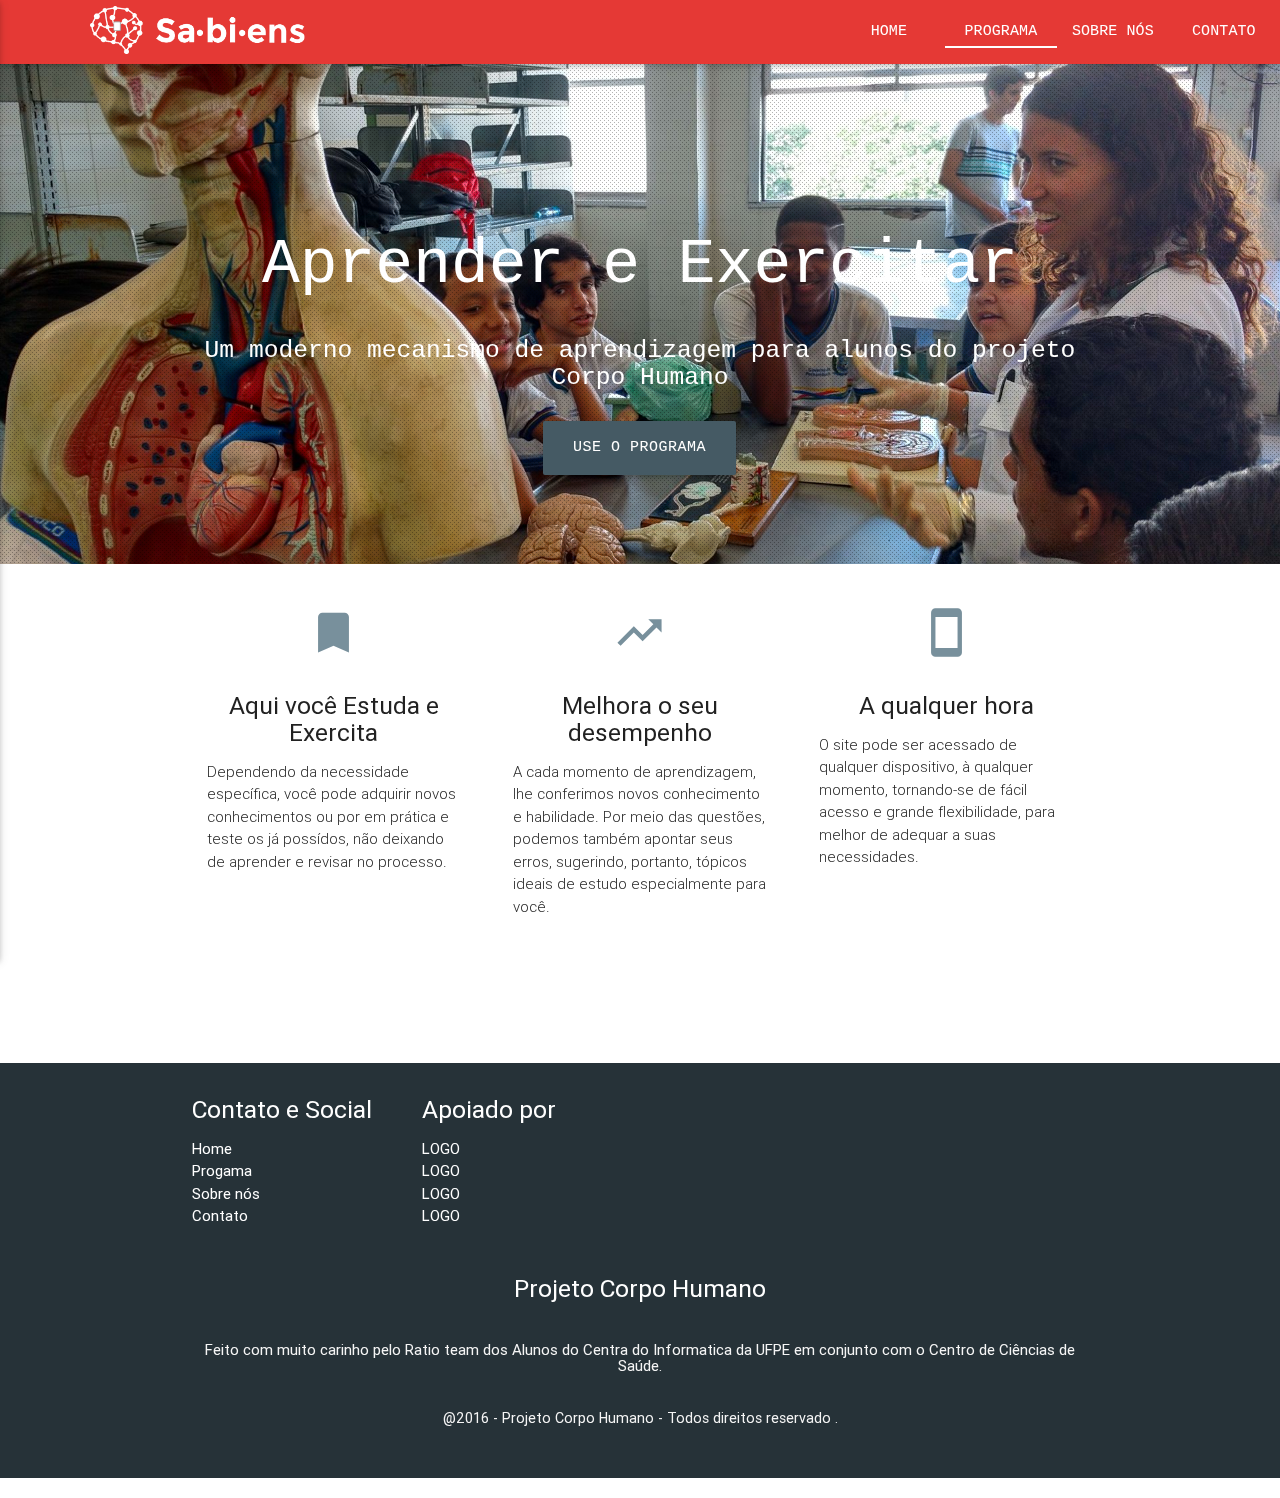
<file: index.html>
<!DOCTYPE html>
<html lang="en">
<head>
  <meta http-equiv="Content-Type" content="text/html; charset=UTF-8"/>
  <meta name="viewport" content="width=device-width, initial-scale=1, maximum-scale=1.0"/>
 <link href="https://fonts.googleapis.com/css?family=Droid+Serif|Ubuntu+Mono" rel="stylesheet">
 <link href="https://fonts.googleapis.com/icon?family=Material+Icons" rel="stylesheet">    


  <title>Sabiens</title>


  <!-- CSS  -->
  <link href="https://fonts.googleapis.com/icon?family=Material+Icons" rel="stylesheet">
  <link href="css/materialize.css" type="text/css" rel="stylesheet" media="screen,projection"/>
  <link href="css/style.css" type="text/css" rel="stylesheet" media="screen,projection"/>
</head>

    
    
<body  >
    

  <nav>
    

    <div  class="nav-wrapper" >
    
        <div class="hide-on-large-only" >
            <a href="#" class="center brand-logo"><img src="Imagens/LogoAdpt.png" width="100%"  style="margin:5px; max-width:220px;"> </a>    
        </div>
        
     <ul id="nav-mobile" class="side-nav" >
          
              <li>
                  <i style="margin-left:10px; "    class=" blue-grey-text text-darken-2  left material-icons ">home</i>
            <a href="./index.html">Home</a>
           <i style="margin-left:10px; "    class=" blue-grey-text text-darken-2  left material-icons ">build</i>
            <a href="./Progama.html">Programa</a>
            <i style="margin-left:10px; " class=" blue-grey-text text-darken-2  left material-icons ">
                
            <i class="material-icons"><i class="material-icons">account_circle</i></i></i>
            <a href="./About.html">Sobre Nós</a>
            <i style="margin-left:10px; " class=" blue-grey-text text-darken-2  left material-icons ">contact_phone</i>
            <a href="./Contact.html">Contato</a>
          
         </li>
       
      
      
        </ul>
      
      <a style="margin-left:30px;" href="#" data-activates="nav-mobile" class="button-collapse"><i class="material-icons">menu</i></a>
        
   
        
    <div class="left hide-on-med-and-down  ">
        <div>
             
            <a  style="margin-left:20px;" href="./index.html" class="navbar-brand-me">
                <img class="brand-logo" src="Imagens/LogoAdpt.png" style="height:48px;">
           </a>  
        </div>
    </div>
        
        <div class="right hide-on-med-and-down">
            
              <ul class="tabs" >
                  
                  

                 <li style="text-align: center;" class="tab center waves-effect waves-light"><a target="_self" href="./index.html">HOME</a></li>
                
                  

                <li style="text-align: center" class="tab center waves-effect waves-light ">
                    <a class="active" target="_self" href="./Progama.html">PROGRAMA</a>
                </li>

                <li style="text-align: center;" class="tab  waves-effect waves-light "><a  target="_self" href="./About.html">SOBRE NÓS</a></li>
                   
                  <li style="text-align: center;" class="tab  waves-effect waves-light "><a  target="_self" href="./Contact.html" >CONTATO</a></li>
              </ul>

        </div>
        
          
    </div>
  </nav>

<!--Parralax e conteudo  -->

  <div   >
   <div class="pattern-dots"> 
   <div class="parallax-container" >

           
        <div  class="parallax"  > 
          
          <img  src="Imagens/IMG_20160609_145024839_HDR_opt.jpg" height="1000px" width > 
          
        </div>
         
          <br><br><br><br><br><br>
        <div style="font-family: 'Ubuntu Mono', monospace; "  class="container">
            <h1 class="header center white-text text-accent-3">Aprender e Exercitar</h1>
          
            <div class="row center">
                <h5 class="header col s12 white-text light">Um moderno mecanismo de aprendizagem para alunos do projeto Corpo Humano</h5>
            </div>
      
            <div class="row center">
                <a  id="download-button" class="btn-large waves-effect waves-light  blue-grey darken-2 " href="./Progama.html" >Use o programa</a>
            </div>
        </div>
        </div> 
    </div>
    </div>
      
      
      
     
       
    
        
       
            

   


  <div class="container">
    <div class="section">

      <!--   Icon Section   -->
      <div class="row">
        <div class="col s12 m4">
          <div class="icon-block">
            <h2 class="center blue-grey-text text-lighten-1 "><i class="material-icons">turned_in
</i></h2>
            <h5 class="center">Aqui você Estuda e Exercita</h5>

            <p class="light">   Dependendo da necessidade específica, você pode adquirir novos conhecimentos ou por em prática e teste os já possídos, não deixando de aprender e revisar no processo.</p>
          </div>
        </div>

        <div class="col s12 m4">
          <div class="icon-block">
            <h2 class="center blue-grey-text text-lighten-1 "><i class="material-icons">trending_up
</i></h2>
            <h5 class="center">Melhora o seu desempenho</h5>

            <p class="light">A cada momento de aprendizagem, lhe conferimos novos conhecimento e habilidade. Por meio das questões, podemos também apontar seus erros, sugerindo, portanto, tópicos ideais  de estudo especialmente para você.</p>
          </div>
        </div>

        <div class="col s12 m4">
          <div class="icon-block">
            <h2 class="center blue-grey-text text-lighten-1 "><i class="material-icons">stay_primary_portrait
</i></h2>
            <h5 class="center">A qualquer hora</h5>

           <p class="light"> O site pode ser acessado de qualquer dispositivo, à qualquer momento, tornando-se de fácil acesso e grande flexibilidade, para melhor de adequar a suas necessidades.</p>
          </div>
        </div>
      </div>

    </div>
    <br><br>

    <div class="section">

    </div>
  </div>

  <footer class="page-footer blue-grey darken-4 ">
    <div class="container">
      <div class="row">
        
        <div class="col l3 s6">
          <h5 class="white-text">Contato e Social</h5>
          <ul>
            <li><a class="white-text" href="#!">Home</a></li>
            <li><a class="white-text" href="#!">Progama</a></li>
            <li><a class="white-text" href="#!">Sobre nós</a></li>
            <li><a class="white-text" href="#!">Contato</a></li>
          </ul>
        </div>
        <div class="col  s6">
          <h5 class="white-text">Apoiado por</h5>
          <ul>
            <li><a class="white-text" href="#!">LOGO</a></li>
            <li><a class="white-text" href="#!">LOGO</a></li>
            <li><a class="white-text" href="#!">LOGO</a></li>
            <li><a class="white-text" href="#!">LOGO</a></li>
          </ul>
        </div>
          <div class="col  s12" style="margin-top:20px;">
          <h5 class="white-text center" > Projeto Corpo Humano </h5>
          <br></div>
          
          <div class="col  s12" >
          <h6 class="grey-text text-lighten-4 center "  > Feito com muito carinho pelo Ratio team dos Alunos do Centra do Informatica da UFPE em conjunto com o Centro de Ciências de Saúde.  </h6>
             
          <br>
              
              <h6 class="grey-text text-lighten-4 center " style="font-size: 95%" > @2016 - Projeto Corpo Humano - Todos direitos reservado . </h6>
              <br><br>
        </div>
          

      </div>
    </div>
    </footer>


  <!--  Scripts-->
  <script src="https://code.jquery.com/jquery-2.1.1.min.js"></script>
  <script src="js/materialize.js"></script>
  <script src="js/init.js"></script>

  </body>
</html>
</file>
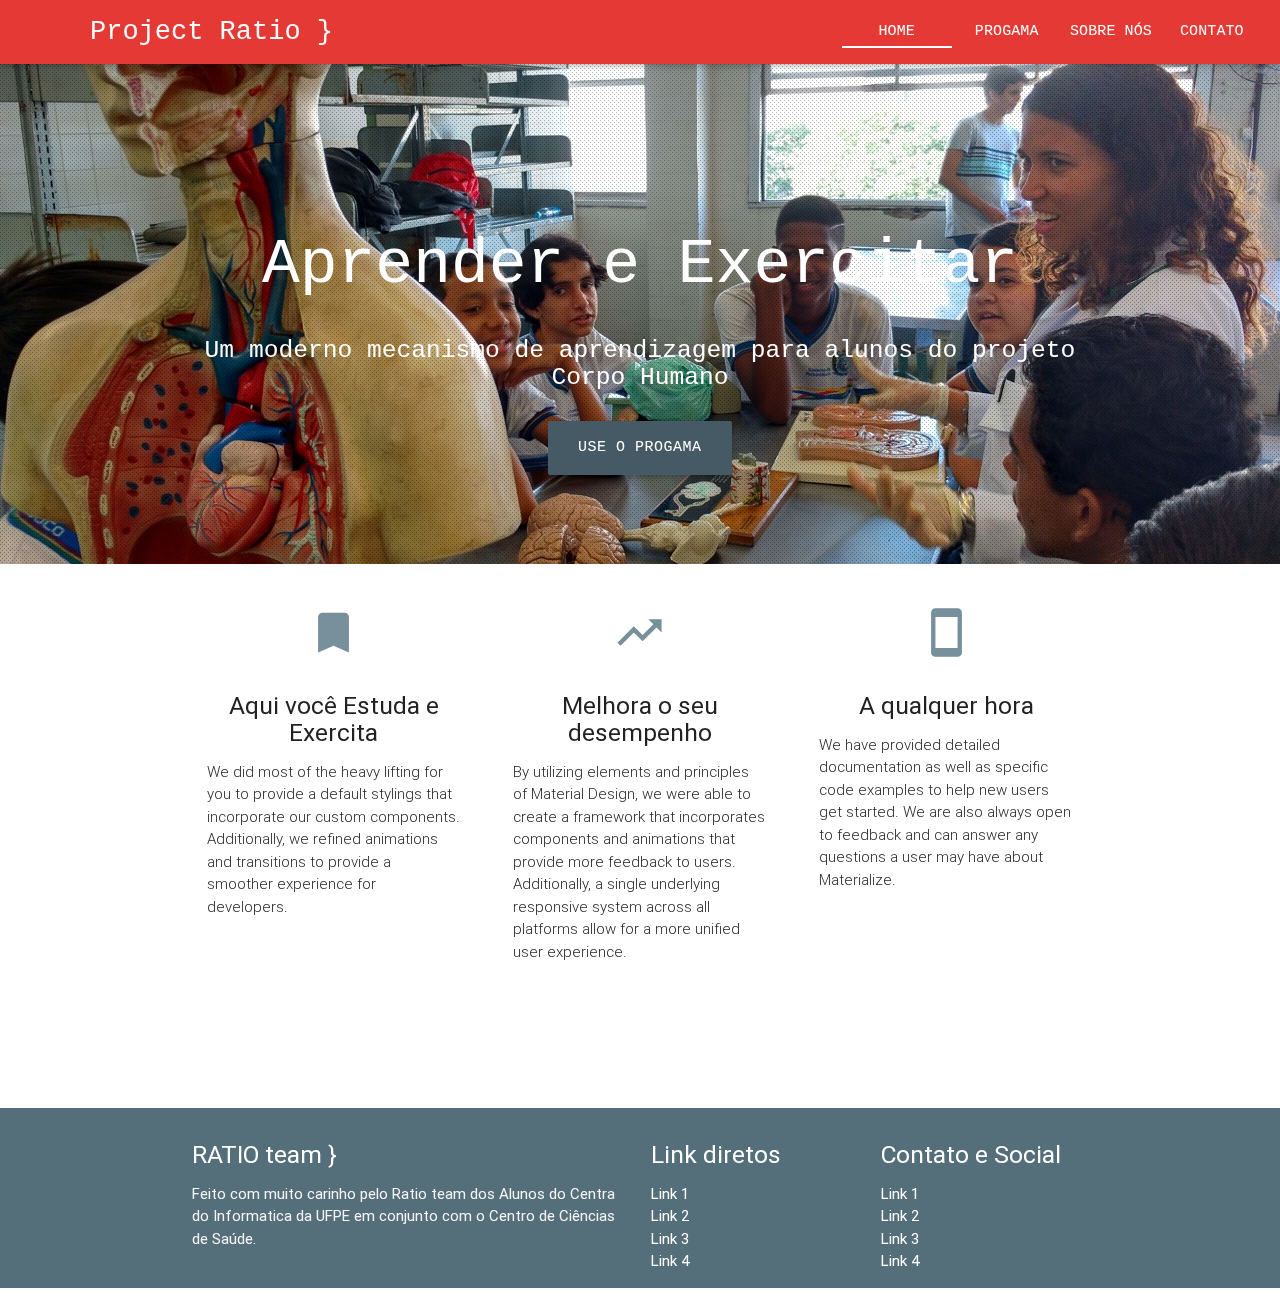
<file: Site/index.html>
<!DOCTYPE html>
<html lang="en">
<head>
  <meta http-equiv="Content-Type" content="text/html; charset=UTF-8"/>
  <meta name="viewport" content="width=device-width, initial-scale=1, maximum-scale=1.0"/>
 <link href="https://fonts.googleapis.com/css?family=Droid+Serif|Ubuntu+Mono" rel="stylesheet">


  <title>Starter Template - Materialize</title>


  <!-- CSS  -->
  <link href="https://fonts.googleapis.com/icon?family=Material+Icons" rel="stylesheet">
  <link href="css/materialize.css" type="text/css" rel="stylesheet" media="screen,projection"/>
  <link href="css/style.css" type="text/css" rel="stylesheet" media="screen,projection"/>
</head>

    
    
<body  >
    
<!--navbar--->
    
  <nav>
    
      
    <div  class="nav-wrapper" >
        <div class="left">
        <div>
             <a href="#" class="left brand-logo">Project Ratio } </a>    
        </div>
        </div>
        
        <div class="right">

              <ul class="tabs" >
                  
                <li style="text-align: center;" class="tab center waves-effect waves-light"><a class="active" href="#test1">HOME</a></li>
                
                  

                <li style="text-align: center" class="tab center waves-effect waves-light ">
                    <a target="_self" href="www.google.com.br">PROGAMA</a>
                </li>

                <li class="tab text-align: center waves-effect waves-light "><a href="#test4">SOBRE NÓS</a></li>
                   
                  <li class="tab text-align: center waves-effect waves-light "><a href="#test4">CONTATO</a></li>
              </ul>

        </div>
          
    </div>
  </nav>
    
<!--Parralax e conteudo  -->

  <div   >
   <div class="pattern-dots"> 
   <div class="parallax-container" >

           
        <div  class="parallax"  > 
          
          <img  src="Imagens/IMG_20160609_145024839_HDR_opt.jpg" height="1000px" width > 
          
        </div>
         
          <br><br><br><br><br><br>
        <div style="font-family: 'Ubuntu Mono', monospace; "  class="container">
            <h1 class="header center white-text text-accent-3">Aprender e Exercitar</h1>
          
            <div class="row center">
                <h5 class="header col s12 white-text light">Um moderno mecanismo de aprendizagem para alunos do projeto Corpo Humano</h5>
            </div>
      
            <div class="row center">
                <a href="" id="download-button" class="btn-large waves-effect waves-light  blue-grey darken-2 ">Use o progama</a>
            </div>
        </div>
        </div> 
    </div>
    </div>
      
      
      
     
       
    
        
       
            

   


  <div class="container">
    <div class="section">

      <!--   Icon Section   -->
      <div class="row">
        <div class="col s12 m4">
          <div class="icon-block">
            <h2 class="center blue-grey-text text-lighten-1 "><i class="material-icons">turned_in
</i></h2>
            <h5 class="center">Aqui você Estuda e Exercita</h5>

            <p class="light">We did most of the heavy lifting for you to provide a default stylings that incorporate our custom components. Additionally, we refined animations and transitions to provide a smoother experience for developers.</p>
          </div>
        </div>

        <div class="col s12 m4">
          <div class="icon-block">
            <h2 class="center blue-grey-text text-lighten-1 "><i class="material-icons">trending_up
</i></h2>
            <h5 class="center">Melhora o seu desempenho</h5>

            <p class="light">By utilizing elements and principles of Material Design, we were able to create a framework that incorporates components and animations that provide more feedback to users. Additionally, a single underlying responsive system across all platforms allow for a more unified user experience.</p>
          </div>
        </div>

        <div class="col s12 m4">
          <div class="icon-block">
            <h2 class="center blue-grey-text text-lighten-1 "><i class="material-icons">stay_primary_portrait
</i></h2>
            <h5 class="center">A qualquer hora</h5>

            <p class="light">We have provided detailed documentation as well as specific code examples to help new users get started. We are also always open to feedback and can answer any questions a user may have about Materialize.</p>
          </div>
        </div>
      </div>

    </div>
    <br><br>

    <div class="section">

    </div>
  </div>

  <footer class="page-footer blue-grey darken-1 ">
    <div class="container">
      <div class="row">
        <div class="col l6 s12">
          <h5 class="white-text"> RATIO team }  </h5>
          <p class="grey-text text-lighten-4">Feito com muito carinho pelo Ratio team dos Alunos do Centra do Informatica da UFPE em conjunto com o Centro de Ciências de Saúde.</p>


        </div>
        <div class="col l3 s12">
          <h5 class="white-text">Link diretos</h5>
          <ul>
            <li><a class="white-text" href="#!">Link 1</a></li>
            <li><a class="white-text" href="#!">Link 2</a></li>
            <li><a class="white-text" href="#!">Link 3</a></li>
            <li><a class="white-text" href="#!">Link 4</a></li>
          </ul>
        </div>
        <div class="col l3 s12">
          <h5 class="white-text">Contato e Social</h5>
          <ul>
            <li><a class="white-text" href="#!">Link 1</a></li>
            <li><a class="white-text" href="#!">Link 2</a></li>
            <li><a class="white-text" href="#!">Link 3</a></li>
            <li><a class="white-text" href="#!">Link 4</a></li>
          </ul>
        </div>
      </div>
    </div>
  </footer>


  <!--  Scripts-->
  <script src="https://code.jquery.com/jquery-2.1.1.min.js"></script>
  <script src="js/materialize.js"></script>
  <script src="js/init.js"></script>

  </body>
</html>
</file>
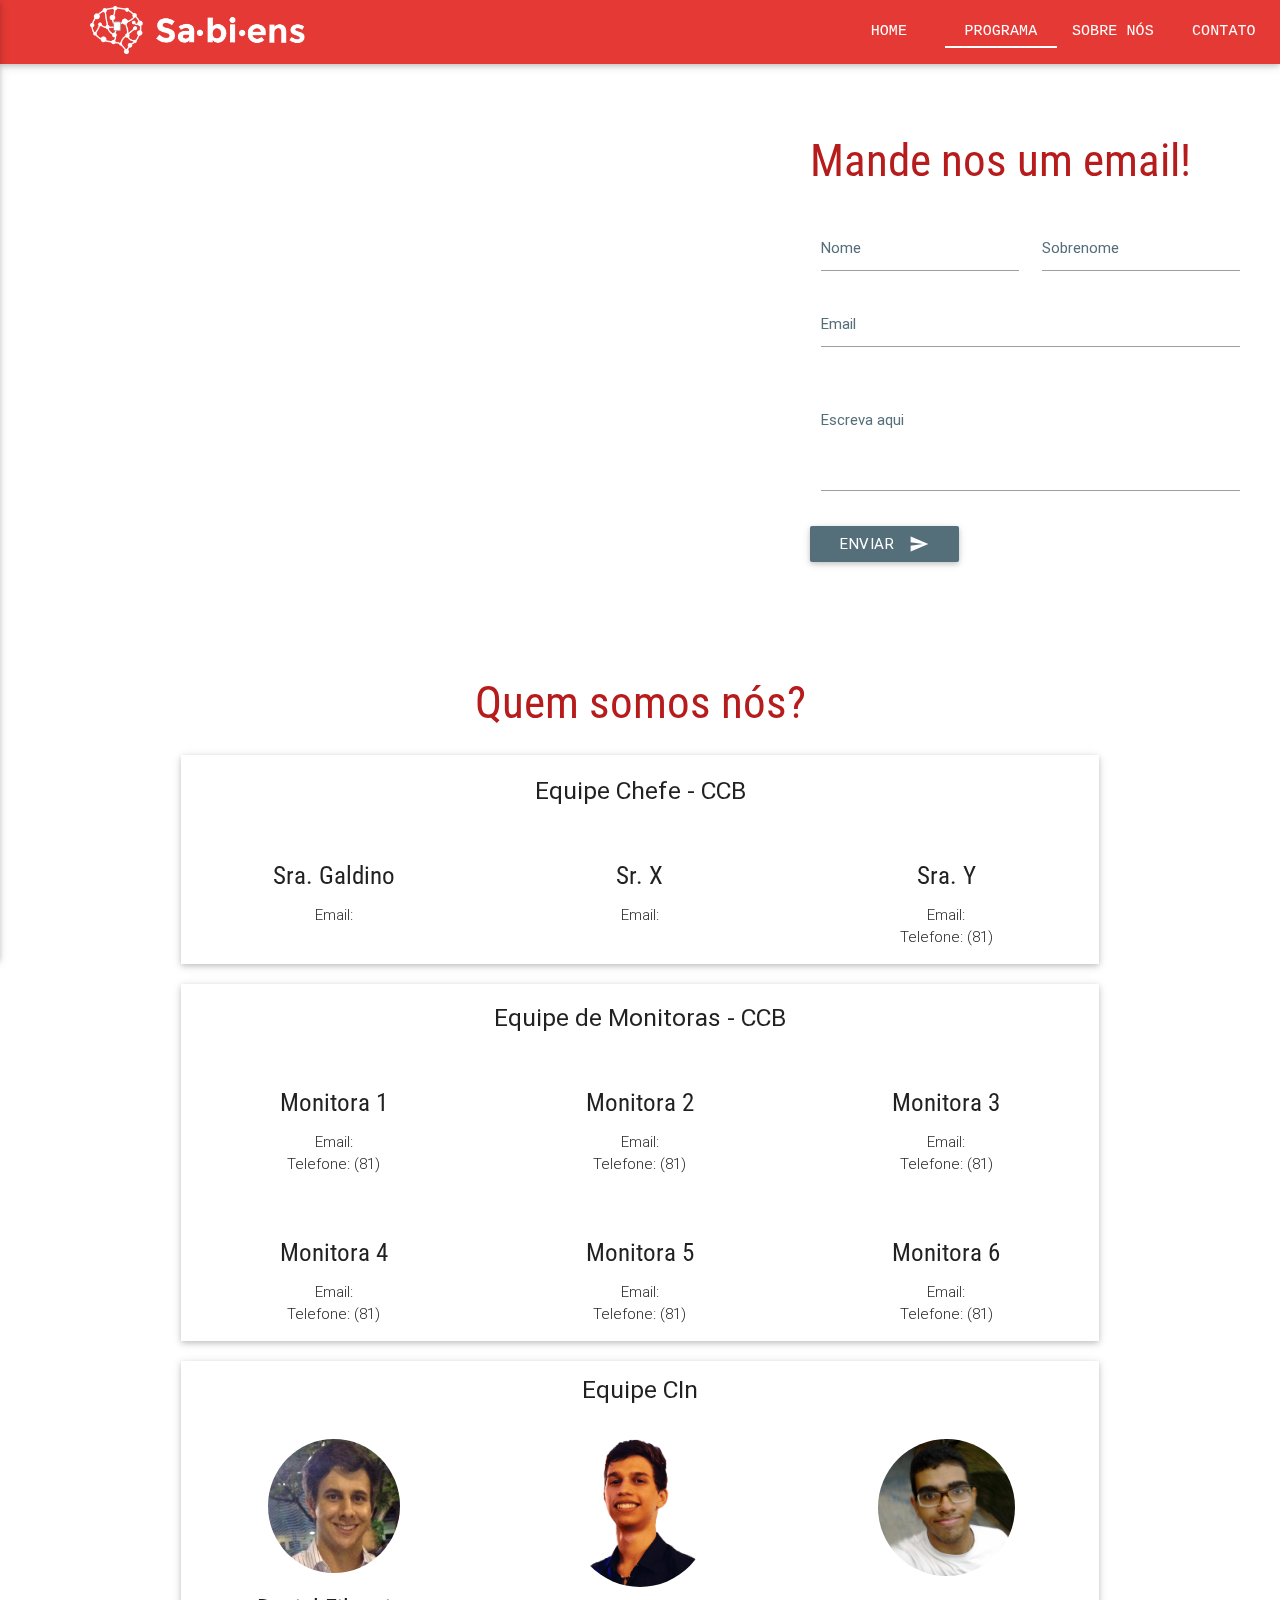
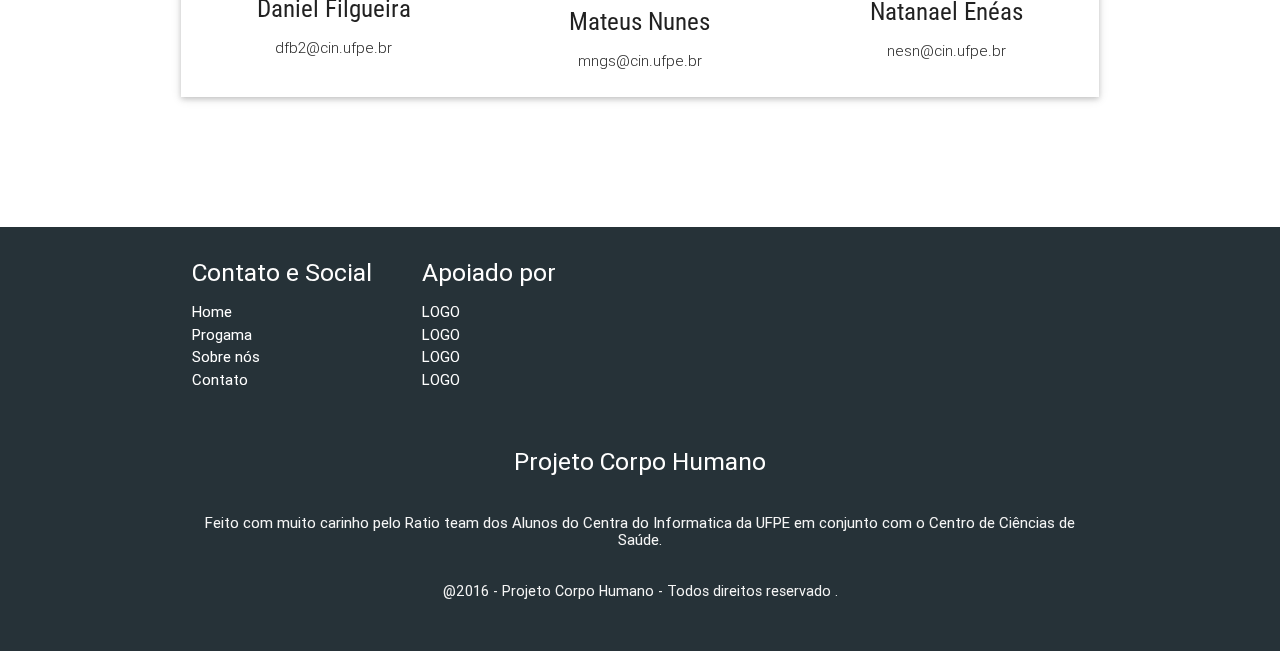
<file: Contact.html>
<!--<!DOCTYPE html>-->
<html lang="en">
    
<head>
  <meta http-equiv="Content-Type" content="text/html; charset=UTF-8"/>
    <meta name="viewport" content="width=device-width, initial-scale=1, maximum-scale=1.0"/>
 <link href="https://fonts.googleapis.com/css?family=Droid+Serif|Ubuntu+Mono" rel="stylesheet">
<link href="https://fonts.googleapis.com/css?family=Roboto+Condensed" rel="stylesheet">




  <title>Contato - Sabiens</title>

  <!-- CSS  -->
  <link href="https://fonts.googleapis.com/icon?family=Material+Icons" rel="stylesheet">
  <link href="css/materialize.css" type="text/css" rel="stylesheet" media="screen,projection"/>
  <link href="css/style.css" type="text/css" rel="stylesheet" media="screen,projection"/>
</head>

    
    
<body>
 
    <nav>
    

    <div  class="nav-wrapper" >
    
        <div class="hide-on-large-only" >
            <a href="#" class="center brand-logo"><img src="Imagens/LogoAdpt.png" width="100%"  style="margin:5px; max-width:220px;"> </a>    
        </div>
        
     <ul id="nav-mobile" class="side-nav" >
          
              <li>
                  <i style="margin-left:10px; "    class=" blue-grey-text text-darken-2  left material-icons ">home</i>
            <a href="./index.html">Home</a>
           <i style="margin-left:10px; "    class=" blue-grey-text text-darken-2  left material-icons ">build</i>
            <a href="./Progama.html">Programa</a>
            <i style="margin-left:10px; " class=" blue-grey-text text-darken-2  left material-icons ">
                
            <i class="material-icons"><i class="material-icons">account_circle</i></i></i>
            <a href="./About.html">Sobre Nós</a>
            <i style="margin-left:10px; " class=" blue-grey-text text-darken-2  left material-icons ">contact_phone</i>
            <a href="./Contact.html">Contato</a>
          
         </li>
       
      
      
        </ul>
      
      <a style="margin-left:30px;" href="#" data-activates="nav-mobile" class="button-collapse"><i class="material-icons">menu</i></a>
        
   
        
    <div class="left hide-on-med-and-down  ">
       <div>
             
            <a  style="margin-left:20px;" href="./index.html" class="navbar-brand-me">
                <img class="brand-logo" src="Imagens/LogoAdpt.png" style="height:48px;">
           </a>  
        </div>
    </div>
        
        <div class="right hide-on-med-and-down">
            
              <ul class="tabs" >
                  
                  

                 <li style="text-align: center;" class="tab center waves-effect waves-light"><a target="_self" href="./index.html">HOME</a></li>
                
                  

                <li style="text-align: center" class="tab center waves-effect waves-light ">
                    <a class="active" target="_self" href="./Progama.html">PROGRAMA</a>
                </li>

                <li style="text-align: center;" class="tab  waves-effect waves-light "><a  target="_self" href="./About.html">SOBRE NÓS</a></li>
                   
                  <li style="text-align: center;" class="tab  waves-effect waves-light "><a  target="_self" href="./Contact.html" >CONTATO</a></li>
              </ul>

        </div>
        
          
    </div>
  </nav>


<!--mapa para desktop-->
   
    

    <div class="hide-on-med-and-down">
        <div style=" margin: 75px 0px 80px 130px ;" class=" left  col s6 offset-s6">

            
            <iframe src="https://www.google.com/maps/embed?pb=!1m18!1m12!1m3!1d1894.7845172701905!2d-34.94767889117139!3d-8.050782994332925!2m3!1f0!2f0!3f0!3m2!1i1024!2i768!4f13.1!3m3!1m2!1s0x7ab19609cbe1333%3A0x22fb05eacba1a4a2!2sCCS+CIFIC!5e0!3m2!1sen!2sbr!4v1469474804203" width="600" height="450" frameborder="0" style="border:0" allowfullscreen></iframe>
        </div>
    </div>
        
<!--form-->
    
    <div class="hide-on-med-and-down">
        <form>
            <div  style="margin-top:40px" >
            <h1 class="left" style=" font-family: 'Roboto Condensed', sans-serif; color: #b71c1c; margin-left: 80px; font-size:3rem">Mande nos um email!</h1>

            <div class="row col s12 left" style="margin-left:80px">

                <div class="input-field col s6">
                    <input id="first_name" type="text" class="validate">
                    <label for="first_name">Nome</label>
                </div>
            <div class="input-field col s6">
                <input id="last_name" type="text" class="validate">
                <label for="last_name">Sobrenome</label>
            </div>

            <div class="row">
                <div class="input-field col s12">
                <input id="email" type="email" class="validate">
                <label for="email">Email</label>
                </div>

            </div>
            <div class="row">
              <div class=" input-field col s12">
                <textarea id="textarea1" class="materialize-textarea"></textarea>
                <label for="textarea1">Escreva aqui</label>
              </div>
            </div>


            <button class="btn waves-effect waves-light" type="submit" name="action">Enviar
                <i class="material-icons right">send</i>
            </button>
            </div>
            </div>
            
      </form>


            <div class="row">
                <div style= "padding-left: 80px;" class="col s4 left">

                </div>
            </div>

         <br><br>    
    </div>
    
    
    <!-- Mobile -->
    
    <div class="hide-on-large-only"> <!-- NUNES LINDO DANIEL GATÃO -- nunes: i like it ;) -->
        <form>
            <div class="container"></div>
            <h1 class="center" style="  font-family: 'Roboto Condensed', sans-serif;
 color: #b71c1c; font-size:3rem ">Contato</h1>

            <div class="row col s12 container" >

                <div class="container">
                    <div class="row">
                        <div class="input-field col s6">
                            <input id="first_name" type="text" class="validate">
                            <label for="first_name">Nome</label>
                        </div>
                        <div class="input-field col s6">
                            <input id="last_name" type="text" class="validate">
                            <label for="last_name">Sobrenome</label>
                        </div>
                    </div>
                    <div class="row">
                        <div class="input-field col s12 left">
                            <input id="email" type="email" class="validate">
                            <label for="email">Email</label>
                        </div>
                    </div>
                    <div class="row">
                        <div class=" input-field col s12">
                            <textarea id="textarea1" class="materialize-textarea"></textarea>
                            <label for="textarea1">Escreva aqui</label>
                        </div>
                    </div>
                </div>
                <div style="margin-left:18.5px;">
                <button class=" btn waves-effect waves-light s6" type="submit" name="action" >Enviar
                <i class="material-icons right">send</i>
                </button>
                </div>
                   
            </div>
        </form>


        <div class="row">
            <div style= "padding-left: 80px;" class="col s4 left">
            </div>
        </div>
    </div>
    
<!--    mapa!! para mobile-->
    <div class="hide-on-large-only center" style="margin-bottom:100px;">
        <div class="center">

            <div style="margin-top: 80px; margin-left: 20px;">

                <h2  style=" margin-bottom:35px; font-family: 'Roboto Condensed', sans-serif;
 color: #b71c1c; font-size:3rem" class="center ">Onde nos achar:</h2>
            </div>
            
            <iframe src="https://www.google.com/maps/embed?pb=!1m18!1m12!1m3!1d1894.7845172701905!2d-34.94767889117139!3d-8.050782994332925!2m3!1f0!2f0!3f0!3m2!1i1024!2i768!4f13.1!3m3!1m2!1s0x7ab19609cbe1333%3A0x22fb05eacba1a4a2!2sCCS+CIFIC!5e0!3m2!1sen!2sbr!4v1469474804203" height="400" width="390" frameborder="1" style="border:0;" allowfullscreen></iframe>
        </div>
    </div>

<!--Caixas de About  -->
    
   <br>
  <div class="container" style="margin-top:-110px;"> 
      <div class="row">
      <div width="100%" class= "center">
            <h1 width= "100%" class= "center" style="font-family: 'Roboto Condensed', sans-serif;
 margin-bottom:-8px;  color: #b71c1c; font-size:3rem">Quem somos nós?</h1>
        </div>
      </div>

      
      
    <div class="section">

      <!-------------------------------------------------Caixa dos Chefes-------------------------------------------------------------------------->
       
        <div style="marging-top:40px; padding-top:10px;" class="row z-depth-1">
            <h5 class="center">Equipe Chefe - CCB</h5>
            
        <div class="col s12 m4">
          <div class="icon-block">
            
            <h2 class="center circle"> <img class="circle"  width="72%"></h2>
            <h5 style="font-family: 'Roboto Condensed', sans-serif;
" class="center">Sra. Galdino</h5>

            <p class="light center"> Email: <br>
                 <br>
                
              </p>
          </div>
        </div>
            
            
            <div class="col s12 m4">
          <div class="icon-block">
            
            <h2 class="center circle"> <img class="circle"  width="72%"></h2>
            <h5 style="font-family: 'Roboto Condensed', sans-serif;
" class="center">Sr. X</h5>

            <p class="light center"> Email: <br>
                  <br>
                
              </p>
          </div>
        </div>
            
            <div class="col s12 m4">
          <div class="icon-block">
            
            <h2 class="center circle"> <img class="circle"  width="72%"></h2>
            <h5 style="font-family: 'Roboto Condensed', sans-serif;
" class="center">Sra. Y</h5>

            <p class="light center"> Email: <br>
                Telefone: (81)  <br>
                
              </p>
          </div>
        </div>          
        </div>
        
       <!-------------------------------------------------Caixa das Monitoras--------------------------------------------------------------------->
        
        
        <div class="row z-depth-1">   <!-Caixinha 3D>
            <h5 style="padding-top:20px" class="center">Equipe de Monitoras - CCB</h5>
            
        <div class="col s12 m4">
          <div class="icon-block">
            
            <h2 class="center circle"> <img class="circle"  width="72%"></h2>
            <h5 style="font-family: 'Roboto Condensed', sans-serif;
" class="center">Monitora 1</h5>

            <p class="light center"> Email: <br>
                Telefone: (81)  <br>
                
              </p>
          </div>
        </div>
            
            
            <div class="col s12 m4">
          <div class="icon-block">
            
            <h2 class="center circle"> <img class="circle"  width="72%"></h2>
            <h5 style="font-family: 'Roboto Condensed', sans-serif;
" class="center">Monitora 2</h5>

            <p class="light center"> Email: <br>
                Telefone: (81)  <br>
                
              </p>
          </div>
        </div>
            
            <div class="col s12 m4">
          <div class="icon-block">
            
            <h2 class="center circle"> <img class="circle"  width="72%"></h2>
            <h5 style="font-family: 'Roboto Condensed', sans-serif;
" class="center">Monitora 3</h5>

            <p class="light center"> Email: <br>
                Telefone: (81)  <br>
                
              </p>
          </div>
        </div>    
            
            <div class="col s12 m4">
          <div class="icon-block">
            
            <h2 class="center circle"> <img class="circle"  width="72%"></h2>
            <h5 style="font-family: 'Roboto Condensed', sans-serif;
" class="center">Monitora 4</h5>

            <p class="light center"> Email: <br>
                Telefone: (81)  <br>
                
              </p>
          </div>
        </div>
            
            <div class="col s12 m4">
          <div class="icon-block">
            
            <h2 class="center circle"> <img class="circle" width="72%"></h2>
            <h5 style="font-family: 'Roboto Condensed', sans-serif;
" class="center">Monitora 5</h5>

            <p class="light center"> Email: <br>
                Telefone: (81)  <br>
                
              </p>
          </div>
        </div>
            
            <div class="col s12 m4">
          <div class="icon-block">
            
            <h2 class="center circle"> <img class="circle"  width="72%"></h2>
            <h5 style="font-family: 'Roboto Condensed', sans-serif;
" class="center">Monitora 6</h5>

            <p class="light center"> Email: <br>
                Telefone: (81)  <br>
                
              </p>
          </div>
        </div>
        </div>
        
        <!--------------------------------------------------Caixa do Cin--------------------------------------------------------------------------------->
              
      <div></div>  
      <div class="row z-depth-1">
          
          <h5 style="padding-top:15px;" class= "center">Equipe CIn</h5>
          
        <div class="col s12 m4">
          <div class="icon-block">
            
            <h2 class="center circle"> <img class="circle" src="./Imagens/daniel2Bynunes.png" width="52%"></h2>
            <h5 style="font-family: 'Roboto Condensed', sans-serif;
" class="center">Daniel Filgueira </h5>

            <p class="light center"> dfb2@cin.ufpe.br <br>
                <br>
                
              </p>
          </div>
        </div>

        <div class="col s12 m4">
          <div class="icon-block">
            <h2 class="center"> <img class="circle" src="./Imagens/me%20rasterizado%20(1).png"  width="56%"></h2>
            <h5 style="font-family: 'Roboto Condensed', sans-serif;
" class="center">Mateus Nunes </h5>

            <p class="light center"> mngs@cin.ufpe.br <br>
             </p>
          </div>
        </div>

        <div class="col s12 m4">
          <div class="icon-block">
            <h2 class="center circle"> <img class="circle" src="./Imagens/neto2byNUNES.png" width="54%"></h2>
            <h5 style="font-family: 'Roboto Condensed', sans-serif;
" class="center">Natanael Enéas </h5>

            <p class="light center"> nesn@cin.ufpe.br <br>
              </p>
          </div>
        </div>
      </div>
        
<!----------------------------------------------------------------------------------------------------------------------------------------->
        
        
        </div>
        
    </div>
    <br><br>
    <!-------------------FIM DAS CAIXAS DO ABOUT----------->       
        
<!--FOOTER    -->
        
        
        

    <div class="section">

    </div>

  
  <footer class="page-footer blue-grey darken-4 ">
    <div class="container">
      <div class="row">
        
        <div class="col l3 s6">
          <h5 class="white-text">Contato e Social</h5>
          <ul>
            <li><a class="white-text" href="#!">Home</a></li>
            <li><a class="white-text" href="#!">Progama</a></li>
            <li><a class="white-text" href="#!">Sobre nós</a></li>
            <li><a class="white-text" href="#!">Contato</a></li>
          </ul>
        </div>
        <div class="col l3 s6">
          <h5 class="white-text">Apoiado por</h5>
          <ul>
            <li><a class="white-text" href="#!">LOGO</a></li>
            <li><a class="white-text" href="#!">LOGO</a></li>
            <li><a class="white-text" href="#!">LOGO</a></li>
            <li><a class="white-text" href="#!">LOGO</a></li>
          </ul>
        </div>
          <div class="col  s12" style="margin-top:30px;">
          <h5 class="white-text center" > Projeto Corpo Humano </h5>
          <br></div>
          
          <div class="col  s12" >
          <h6 class="grey-text text-lighten-4 center "  > Feito com muito carinho pelo Ratio team dos Alunos do Centra do Informatica da UFPE em conjunto com o Centro de Ciências de Saúde.  </h6>
             
          <br>
              
              <h6 class="grey-text text-lighten-4 center " style="font-size: 95%" > @2016 - Projeto Corpo Humano - Todos direitos reservado . </h6>
              <br><br>
        </div>
          

      </div>
    </div>
    </footer>


  <!-- Scripts-->
  <script src="https://code.jquery.com/jquery-2.1.1.min.js"></script>
  <script src="js/materialize.js"></script>
  <script src="js/init.js"></script>

  </body>
    
</html>
</file>
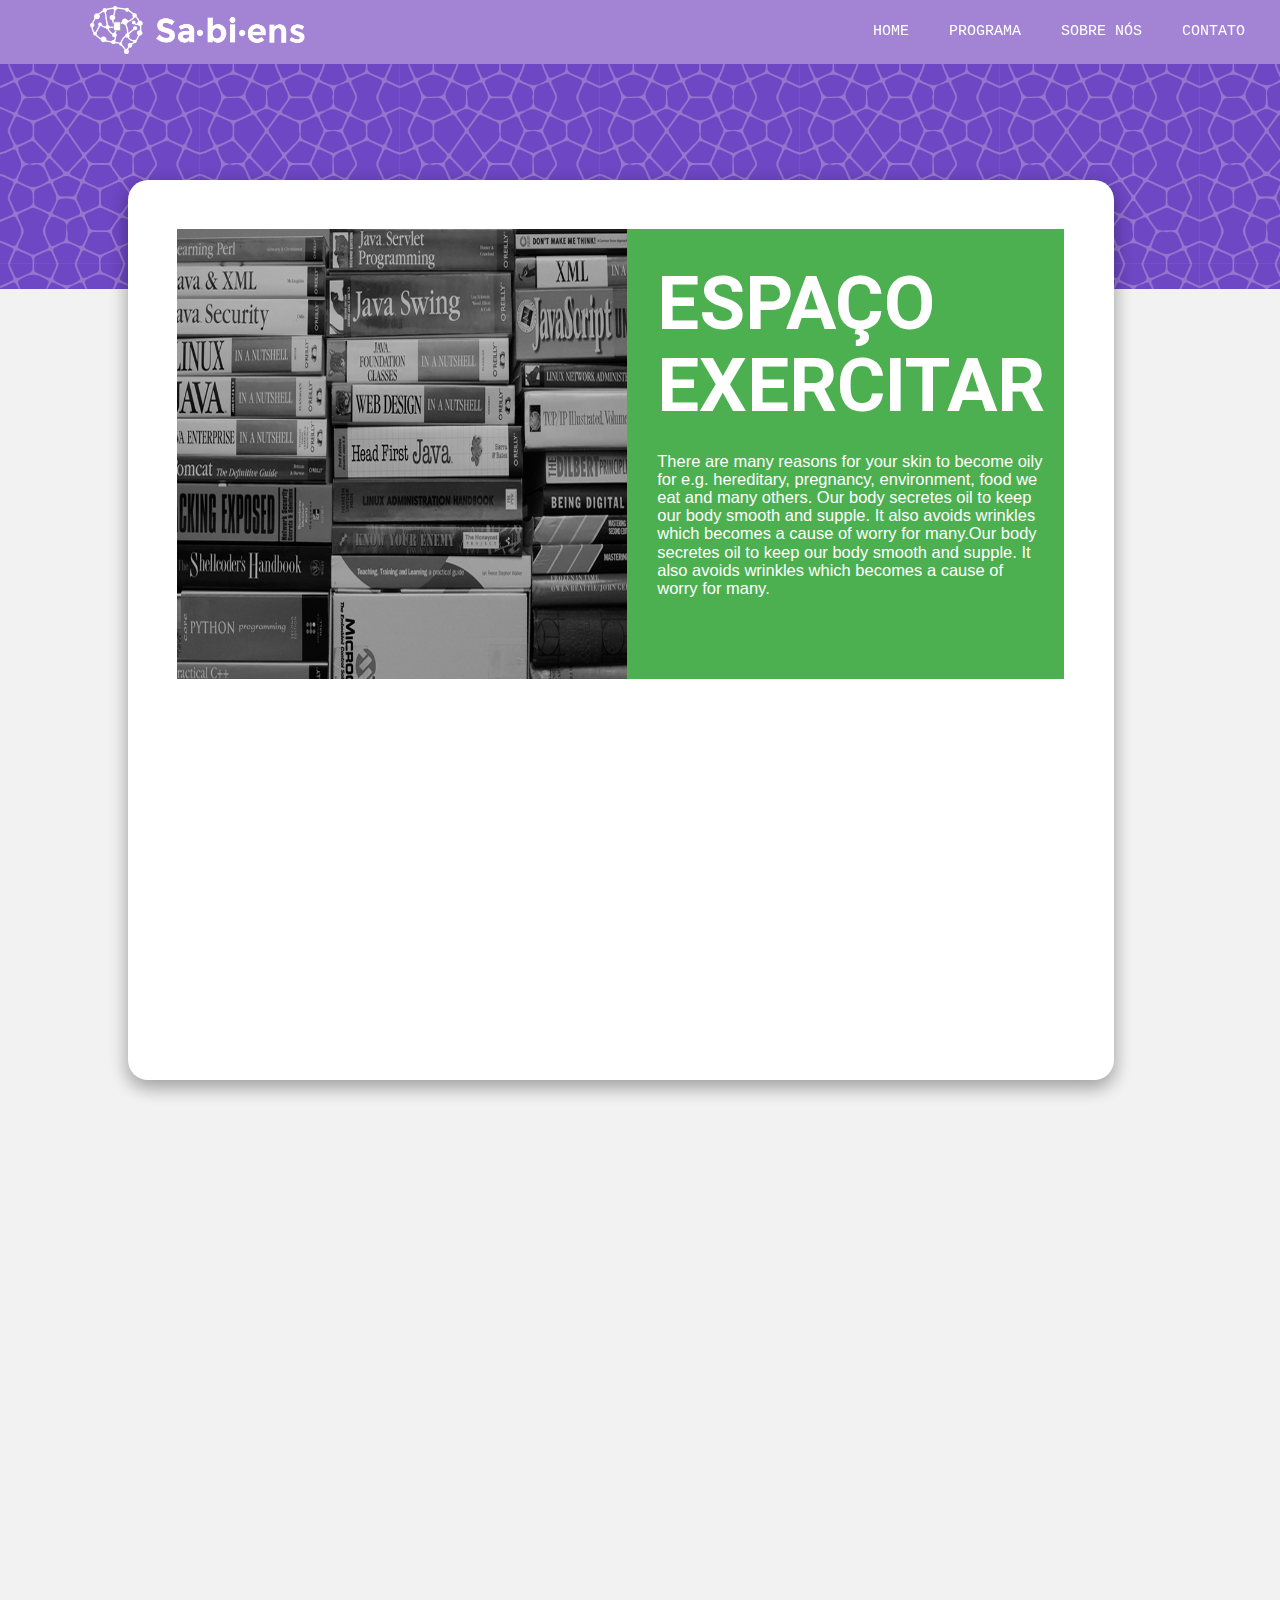
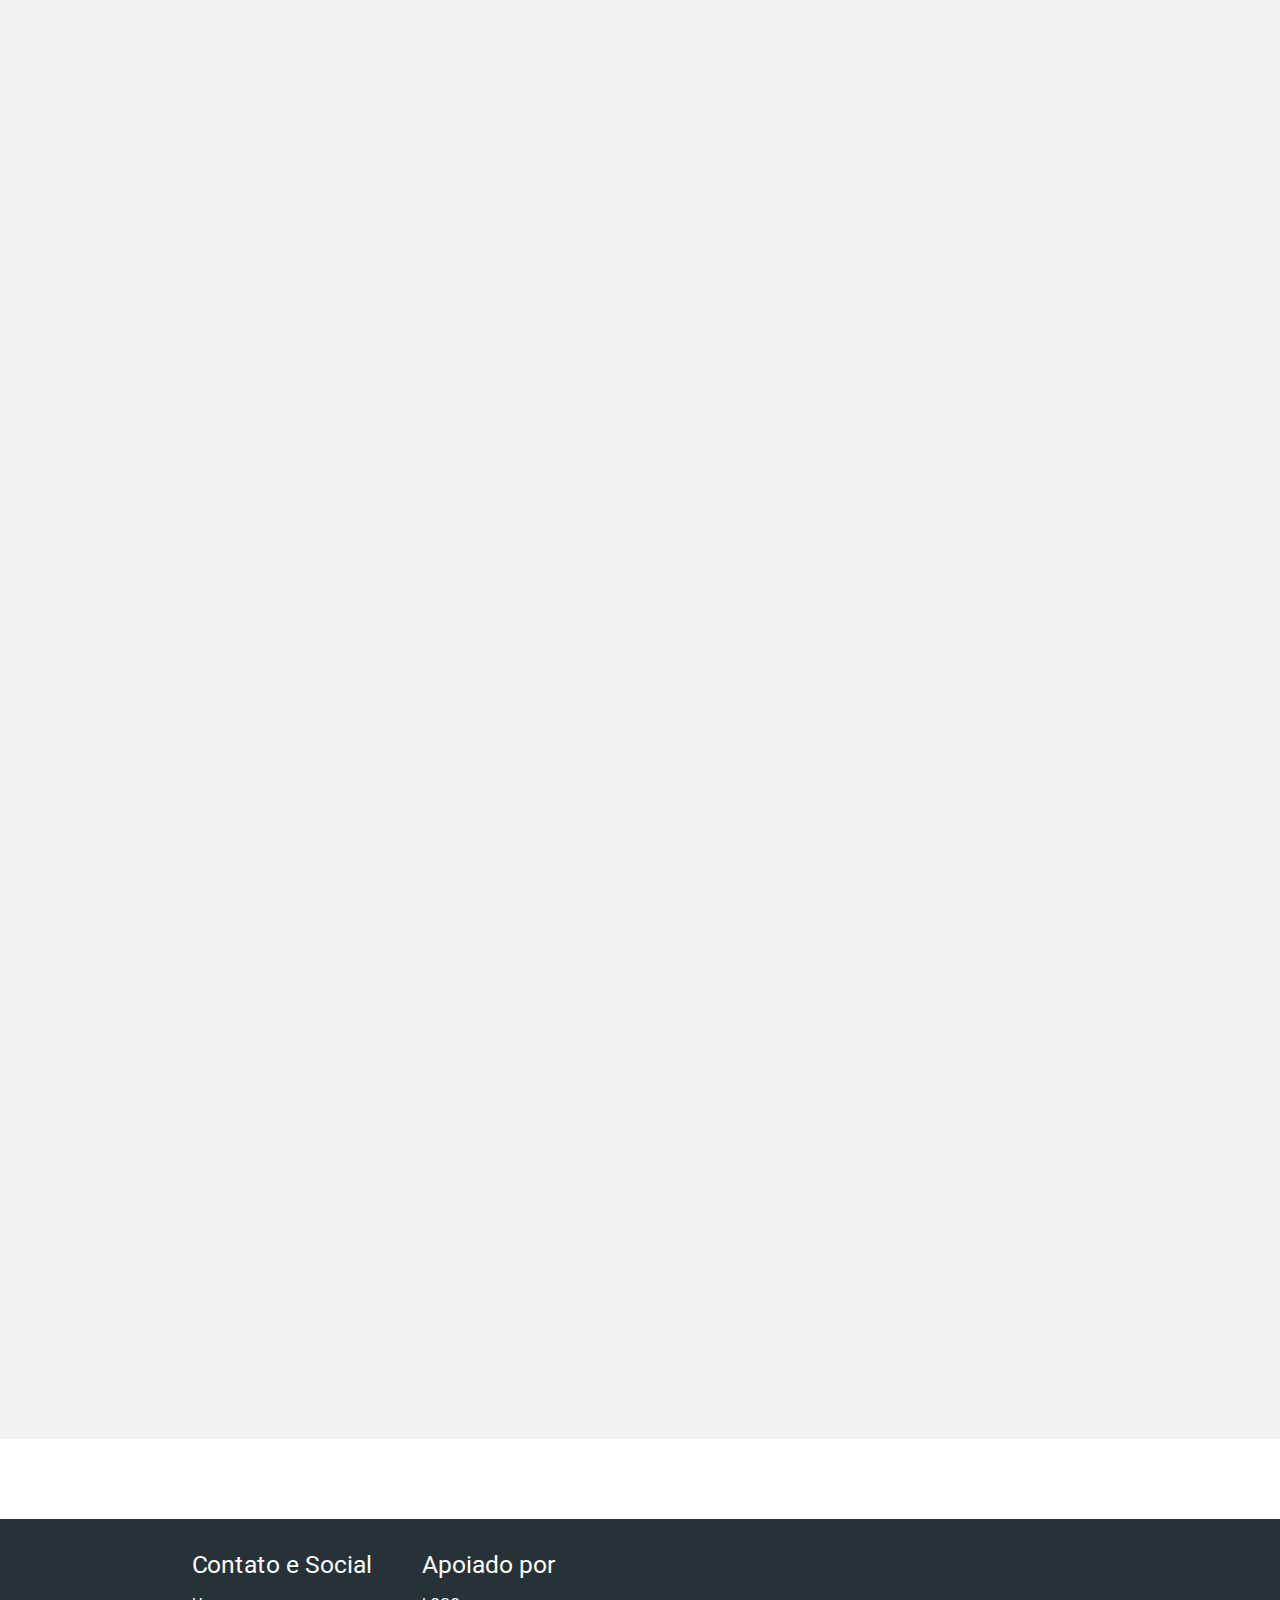
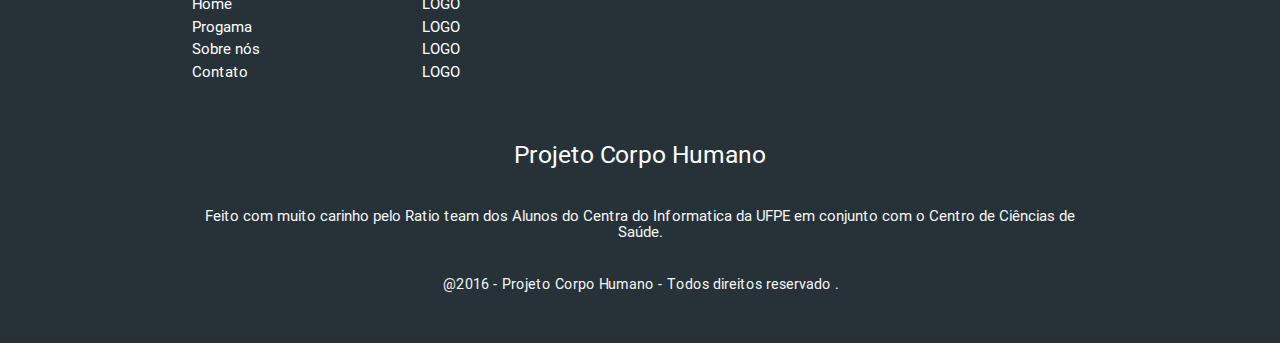
<file: Exercises.html>
<!DOCTYPE html>
<html lang="en">
<head>
  <meta http-equiv="Content-Type" content="text/html; charset=UTF-8"/>
  <meta name="viewport" content="width=device-width, initial-scale=1, maximum-scale=1.0"/>
 <link href="https://fonts.googleapis.com/css?family=Droid+Serif|Ubuntu+Mono" rel="stylesheet">
    <link href="https://fonts.googleapis.com/css?family=Lato" rel="stylesheet">

<link href="https://fonts.googleapis.com/css?family=Fira+Sans:400,500,700|Lora:400,400i,700,700i" rel="stylesheet">

  <title>Exercícios - Sabiens</title>


  <!-- CSS  -->
  <link href="https://fonts.googleapis.com/icon?family=Material+Icons" rel="stylesheet">
  <link href="css/materialize.css" type="text/css" rel="stylesheet" media="screen,projection"/>
  <link href="css/style.css" type="text/css" rel="stylesheet" media="screen,projection"/>
</head>

    
    
<body  >

<nav >
   
    <div  class="nav-wrapper" style="background-color: #A283D4;">
   
        <div class="hide-on-large-only">
            <a href="#" class="center brand-logo">Project Ratio } </a>    
 
            <div  class="nav-wrapper" style="background-color: #704BBD" >
   
     
                <div class="hide-on-large-only" >
           
             
                    <div class="center" style="font-size: 26px ; color: #ffffff; font-family: 'Lato', sans-serif;"> Exercícios </div>
           
                    </div>
       
                    <ul id="nav-mobile" class="side-nav">
         
                        <li>
                            <i style="margin-left:40px; " class=" blue-grey-text text-darken-2  left material-icons ">home</i>
                            <a  colhref="./index.html">Home</a>
                            <i style="margin-left:40px; "    class=" blue-grey-text text-darken-2  left material-icons ">build</i>
                            <a href="./Progama.html">Progama</a>
                            <i style="margin-left:40px; " class=" blue-grey-text text-darken-2  left material-icons ">
 
                            <i class="material-icons"><i class="material-icons">account_circle</i></i></i>
                            <a href="./About.html">Sobre Nós</a>
                            <i style="margin-left:40px; " class=" blue-grey-text text-darken-2  left material-icons ">contact_phone</i>
                            <a href="./Contact.html">Contato</a>
 
                        </li>
 
                    </ul>
     
      <a style="margin-left:30px; margin-top:-55px" href="#" data-activates="nav-mobile" class="button-collapse"><i class="material-icons">menu</i></a>
       
       
   
 
            </div>
            </div>
        <div class="left hide-on-med-and-down">
        <div>
             
            <a  style="margin-left:20px;" href="./index.html" class="navbar-brand-me">
                <img class="brand-logo" src="Imagens/LogoAdpt.png" style="height:48px;">
           </a>  
        </div>
    </div>
       
        <div class="right hide-on-med-and-down">
           
              <ul class="tabs-2">                  
                 
 
                 <li style="text-align: center;" class="tab-2 center waves-effect waves-light"><a target="_self" href="./index.html">HOME</a></li>
               
                <li style="text-align: center" class="tab-2 center waves-effect waves-light ">
                    <a class="active" target="_self" href="./Progama.html">PROGRAMA</a>
                </li>
 
                <li style="text-align: center;" class="tab-2 waves-effect waves-light "><a target="_self" href="./About.html">SOBRE NÓS</a></li>
                   
                  <li style="text-align: center;" class="tab-2 waves-effect waves-light "><a target="_self" href="./Contact.html" >CONTATO</a></li>
              </ul>
        </div>
       
         
       
       
        </div>
  </nav>
   
    

    
<!--Parralax e conteudo  -->

    <div class="hide-on-med-and-down">
       <div class="p-card-2" style="height: 225px;">
    </div>
    <div style="background-color: #F2F2F2; height: 2750px;">
   
   
    <div class="card-conteudo z-depth-2">
 
<!--Parralax e conteudo  -->
 
        <div class="hide-on-med-and-down">
       
             <div style=" margin: 5%; background-color: #4CAF50; height: 450px;">
 
            <img src="Imagens/ex_foto.png" style="float: left; height: 450px; width: 450px; margin-right: 30px;">
            
            <div style="padding-top: 0.1%;">
                   
                <h1 class="titled">ESPAÇO<br>EXERCITAR</h1>
            </div>
                 
            <div >                         
                <h3 class="text-card">There are many reasons for your skin to become oily for e.g. hereditary, pregnancy, environment, food we eat and many others. Our body secretes oil to keep our body smooth and supple. It also avoids wrinkles which becomes a cause of worry for many.Our body secretes oil to keep our body smooth and supple. It also avoids wrinkles which becomes a cause of worry for many.</h3>
            </div>
        </div>
   
        </div>
   
   
    <!--  TEXTO-->
   
    <div class="container">
    <div class="section">
 
      <!--   Icon Section   -->
                <div class="row">
                    <div class="col s12 m">
                      <div class="icon-block">
                        <br>

                        </div>
                    </div>
                </div>
        </div>    
    </div>            
 
    </div>
  </div>
   
    </div>
    
    <!--  TEXTO-->
    
    <div class="container">
    <div class="section">

      <!--   Icon Section   -->
    <div class="hide-on-large-only" >    
      <div class="row">
        <div class="col s12 m">
          <div class="icon-block">
            <br>
            <div class="left" style="font-size: 26px ; color: #704BBD; font-family: 'Lato', sans-serif;"> Introdução </div> 
            <br><br><br>
              
            <img src="Imagens/ex_foto.png" width=330px>
              
            <p style="font-family: 'lato', sans-serif; font-size:20px " class="light"> Aqui você irá poder fazer exercícios de assuntos relacionados aos conteúdos ensinados em sala de aula. Hoje sugerimos você fazer o Exercício de Sistema Digestório.</p>
              
                <br>  
              <hr color="#E0E0E0" size=1.9px >
              <br>
          
              
            <div class="left" style="font-size: 26px ; color: #704BBD; font-family: 'Lato', sans-serif;"> O que deseja exercitar? </div> 
              
            <!- bloco reprodutor>
             
            <a href="https://goo.gl/forms/JDHtECZdvVhmcdiG3">
                <div class="card-item z-depth-2 " style="margin-top: 70px">              
                    <div class="center" >
                        <img src="Imagens/Digestorio/sistema.jpg" width="200px"  style="margin-top:15px; border-radius: 20px; margin-top: 45px;">
                    </div>
                    <div class="center" style="font-size: 26px ; color: #212121
                                       ; font-family: 'Lato', sans-serif; padding-top: 3%;"> Exercícios Sistema Digestório </div>
                </div>
                </a>
             
            <hr color="#E0E0E0" size=1.9px width=300px style="margin-top:40px;">  
              
            <!- bloco reprodutor>
               
            <div class="center" style="font-size: 26px ; color: #212121
; font-family: 'Lato', sans-serif; margin-top:40px"> Em breve mais exercícios &#x1F601 </div> 

              
           
           

    
              
              
           </div>
        </div>
    </div>
  </div>   
        
        
    </div>    
    </div>            


    <div class="section">

    </div>
  

<footer class="page-footer blue-grey darken-4 ">
    <div class="container">
      <div class="row">
        
        <div class="col l3 s6">
          <h5 class="white-text">Contato e Social</h5>
          <ul>
            <li><a class="white-text" href="#!">Home</a></li>
            <li><a class="white-text" href="#!">Progama</a></li>
            <li><a class="white-text" href="#!">Sobre nós</a></li>
            <li><a class="white-text" href="#!">Contato</a></li>
          </ul>
        </div>
        <div class="col l3 s6">
          <h5 class="white-text">Apoiado por</h5>
          <ul>
            <li><a class="white-text" href="#!">LOGO</a></li>
            <li><a class="white-text" href="#!">LOGO</a></li>
            <li><a class="white-text" href="#!">LOGO</a></li>
            <li><a class="white-text" href="#!">LOGO</a></li>
          </ul>
        </div>
          <div class="col  s12" style="margin-top:30px;">
          <h5 class="white-text center" > Projeto Corpo Humano </h5>
          <br></div>
          
          <div class="col  s12" >
          <h6 class="grey-text text-lighten-4 center "  > Feito com muito carinho pelo Ratio team dos Alunos do Centra do Informatica da UFPE em conjunto com o Centro de Ciências de Saúde.  </h6>
             
          <br>
              
              <h6 class="grey-text text-lighten-4 center " style="font-size: 95%" > @2016 - Projeto Corpo Humano - Todos direitos reservado . </h6>
              <br><br>
        </div>
          

      </div>
    </div>
    </footer>




  <!--  Scripts-->
  <script src="https://code.jquery.com/jquery-2.1.1.min.js"></script>
  <script src="js/materialize.js"></script>
  <script src="js/init.js"></script>

  </body>
</html>
</file>
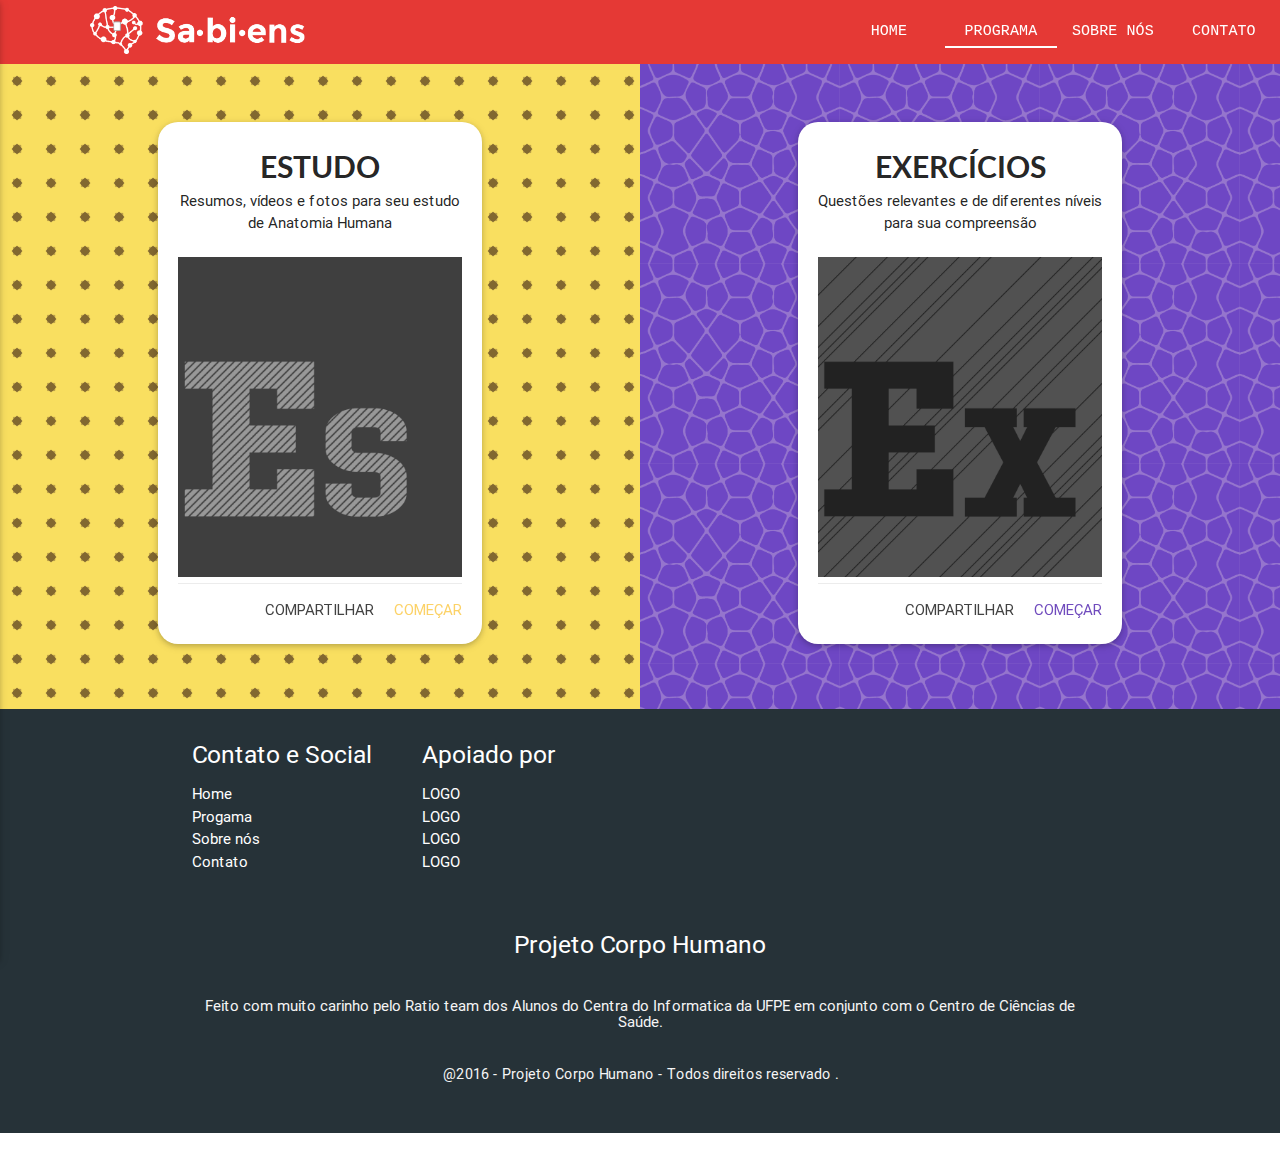
<file: Progama.html>
<!DOCTYPE html>
<html lang="en">
<head>
  <meta http-equiv="Content-Type" content="text/html; charset=UTF-8"/>
  <meta name="viewport" content="width=device-width, initial-scale=1, maximum-scale=1.0"/>
 <link href="https://fonts.googleapis.com/css?family=Droid+Serif|Ubuntu+Mono" rel="stylesheet">
<link href="https://fonts.googleapis.com/css?family=Lato:400,700" rel="stylesheet">


  <title>Progama - Sabiens</title>


  <!-- CSS  -->
  <link href="https://fonts.googleapis.com/icon?family=Material+Icons" rel="stylesheet">
  <link href="css/materialize.css" type="text/css" rel="stylesheet" media="screen,projection"/>
  <link href="css/style.css" type="text/css" rel="stylesheet" media="screen,projection"/>
</head>

    
    
<body  >


   <nav>
    

    <div  class="nav-wrapper" >
    
        <div class="hide-on-large-only" >
            <a href="#" class="center brand-logo"><img src="Imagens/LogoAdpt.png" width="100%"  style="margin:5px; max-width:220px;"> </a>    
        </div>
        
     <ul id="nav-mobile" class="side-nav" >
          
              <li>
                  <i style="margin-left:10px; "    class=" blue-grey-text text-darken-2  left material-icons ">home</i>
            <a href="./index.html">Home</a>
           <i style="margin-left:10px; "    class=" blue-grey-text text-darken-2  left material-icons ">build</i>
            <a href="./Progama.html">Programa</a>
            <i style="margin-left:10px; " class=" blue-grey-text text-darken-2  left material-icons ">
                
            <i class="material-icons"><i class="material-icons">account_circle</i></i></i>
            <a href="./About.html">Sobre Nós</a>
            <i style="margin-left:10px; " class=" blue-grey-text text-darken-2  left material-icons ">contact_phone</i>
            <a href="./Contact.html">Contato</a>
          
         </li>
       
      
      
        </ul>
      
      <a style="margin-left:30px;" href="#" data-activates="nav-mobile" class="button-collapse"><i class="material-icons">menu</i></a>
        
   
        
    <div class="left hide-on-med-and-down  ">
       <div>
             
            <a  style="margin-left:20px;" href="./index.html" class="navbar-brand-me">
                <img class="brand-logo" src="Imagens/LogoAdpt.png" style="height:48px;">
           </a>  
        </div>
    </div>
        
        <div class="right hide-on-med-and-down">
            
              <ul class="tabs" >
                  
                  

                 <li style="text-align: center;" class="tab center waves-effect waves-light"><a target="_self" href="./index.html">HOME</a></li>
                
                  

                <li style="text-align: center" class="tab center waves-effect waves-light ">
                    <a class="active" target="_self" href="./Progama.html">PROGRAMA</a>
                </li>

                <li style="text-align: center;" class="tab  waves-effect waves-light "><a  target="_self" href="./About.html">SOBRE NÓS</a></li>
                   
                  <li style="text-align: center;" class="tab  waves-effect waves-light "><a  target="_self" href="./Contact.html" >CONTATO</a></li>
              </ul>

        </div>
        
          
    </div>
  </nav>

    
    
    
    
    
    
<!--Cards Desktop-->

    <div class="center hide-on-med-and-down">
    
        <div class="row">
        
            <div class="col s6 p-card-1 center" style="height: auto; padding: 50px;">
            
                <div class="card" style="border-radius: 20px;left: 20%; top:12%; width:60%; height: auto;">
                    
                    <div class="card-content">
                    
                        <span class="card-title" style=" font-family: 'Lato', sans-serif;"><b>ESTUDO</b></span>
                        <p>Resumos, vídeos e fotos para seu estudo de Anatomia Humana</p><br>
                        <div class="center bw">
                        
                            <a href="Study.html"><img width="100%" height="auto" src="Imagens/outovers/over1.png"></a>
                            
                            
                        </div>
                        
                         <div class="card-action ">
                            <a style="color:#FCD267; margin-top:-5px; margin-right:-20px" class="right waves-effect " href="Study.html">COMEÇAR</a>
                            <a style="color:#424242; margin-top:-5px; " class="right waves-effect " href="Study.html">COMPARTILHAR</a>
                        </div>
                        
                        
                    </div>
                </div>
            </div>
            <div class="col s6 p-card-2 center" style="height: auto; padding: 50px;">
            
                <div class="card" style="border-radius: 20px; left: 20%; top:12%; width: 60%; height: auto;">
                    
                    <div class="card-content">
                    
                        <span class="card-title" style="border-radius: 20px; font-family: 'Lato', sans-serif;"><b>EXERCÍCIOS</b></span>
                        <p>Questões relevantes e de diferentes níveis para sua compreensão</p><br>
                        
                        <div class="center bw">
                        
                            <a href="Exercises.html"><img width="100%" height="auto" src="Imagens/outovers/over2.png"></a>
                            
                            
                        </div>
                        
                        <div class="card-action wave">
                            <a style="color:#704BBD; margin-top:-5px; margin-right:-20px" class="right waves-effect" href="Exercises.html">COMEÇAR</a>
                            
                            <a style="color:#424242; margin-top:-5px; " class="right waves-effect " href="Exercises.html">COMPARTILHAR</a>
                        </div>
                        
                        
                    </div>
                    
                        

                </div>
            </div>
        </div>
    </div>

    
    
    
    
    
    
<!--Cards Mobile-->
    
     <div class="center hide-on-large-only">
    
        <div class="p-card-1 center" style="width: auto; padding: 25px;">
            
            <div class="card horizontal" style="top:12%; width:auto; height: 45%; border-radius: 20px;">
            
                <div  style="max-width:153px" >
            
                    <img style="width:153px;" src="Imagens/outovers/over1.png">
                </div>
                <div class="card-stacked" >
                    
                    <div class="card-content" style="border-radius:60px;">
                        <div style="text-align:left; font-family: 'Lato', sans-serif;">
                        <span class="card-title">Estudo</span>
                        </div>
                        <p style="text-align: left; font-size:12.7px; margin-top:5px;">Resumos, vídeos e fotos para seu estudo de Anatomia Humana</p><br>
                    </div>
                    <div class="card-action waves-effect">
                        
                        <a href="Study.html">COMEÇAR</a>
                    </div>
                </div>
            </div>
        </div>
         
        <hr color="#9E9E9E" style="margin-bottom:-0px; margin-top:0px"> 
         
        <div class="p-card-2 center" style="width: auto; padding: 20px;">
        
            <div class="card horizontal" style="top:12%; width: auto; height: 45%;border-radius: 20px;">
            
                <div class="card-image">
            
                    <img style="width:153px;" src="Imagens/outovers/over2.png">
                </div>
                <div class="card-stacked">
                    
                    <div class="card-content">
                        <div style="text-align:left; font-family: 'Lato', sans-serif;">
                        <span class="card-title">Exercícios</span>
                        </div>
                        <p style="text-align: left; font-size:12.7px; margin-top:5px;">Resumos, vídeos e fotos para seu estudo de Anatomia Humana</p><br>
                    </div>
                    
                    <div class="card-action waves-effect">
                        
                        <a style="color:#704BBD" href="Exercises.html">COMEÇAR</a>
                    </div>
                    
                    
                </div>
            </div>
        </div>
    </div>
<div style="margin-top:-20px">
<footer class="page-footer blue-grey darken-4 ">
    <div class="container">
      <div class="row">
        
        <div class="col l3 s6">
          <h5 class="white-text">Contato e Social</h5>
          <ul>
            <li><a class="white-text" href="#!">Home</a></li>
            <li><a class="white-text" href="#!">Progama</a></li>
            <li><a class="white-text" href="#!">Sobre nós</a></li>
            <li><a class="white-text" href="#!">Contato</a></li>
          </ul>
        </div>
        <div class="col l3 s6">
          <h5 class="white-text">Apoiado por</h5>
          <ul>
            <li><a class="white-text" href="#!">LOGO</a></li>
            <li><a class="white-text" href="#!">LOGO</a></li>
            <li><a class="white-text" href="#!">LOGO</a></li>
            <li><a class="white-text" href="#!">LOGO</a></li>
          </ul>
        </div>
          <div class="col  s12" style="margin-top:30px;">
          <h5 class="white-text center" > Projeto Corpo Humano </h5>
          <br></div>
          
          <div class="col  s12" >
          <h6 class="grey-text text-lighten-4 center "  > Feito com muito carinho pelo Ratio team dos Alunos do Centra do Informatica da UFPE em conjunto com o Centro de Ciências de Saúde.  </h6>
             
          <br>
              
              <h6 class="grey-text text-lighten-4 center " style="font-size: 95%" > @2016 - Projeto Corpo Humano - Todos direitos reservado . </h6>
              <br><br>
        </div>
          

      </div>
    </div>
    </footer>
</div>    
    
  <!--  Scripts-->
  <script src="https://code.jquery.com/jquery-2.1.1.min.js"></script>
  <script src="js/materialize.js"></script>
  <script src="js/init.js"></script>
  <!-- Global site tag (gtag.js) - Google Analytics -->
    <script async src="https://www.googletagmanager.com/gtag/js?id=UA-109770723-1"></script>
    <script>
      window.dataLayer = window.dataLayer || [];
      function gtag(){dataLayer.push(arguments);}
      gtag('js', new Date());

      gtag('config', 'UA-109770723-1');
    </script>

  </body>
</html>
</file>
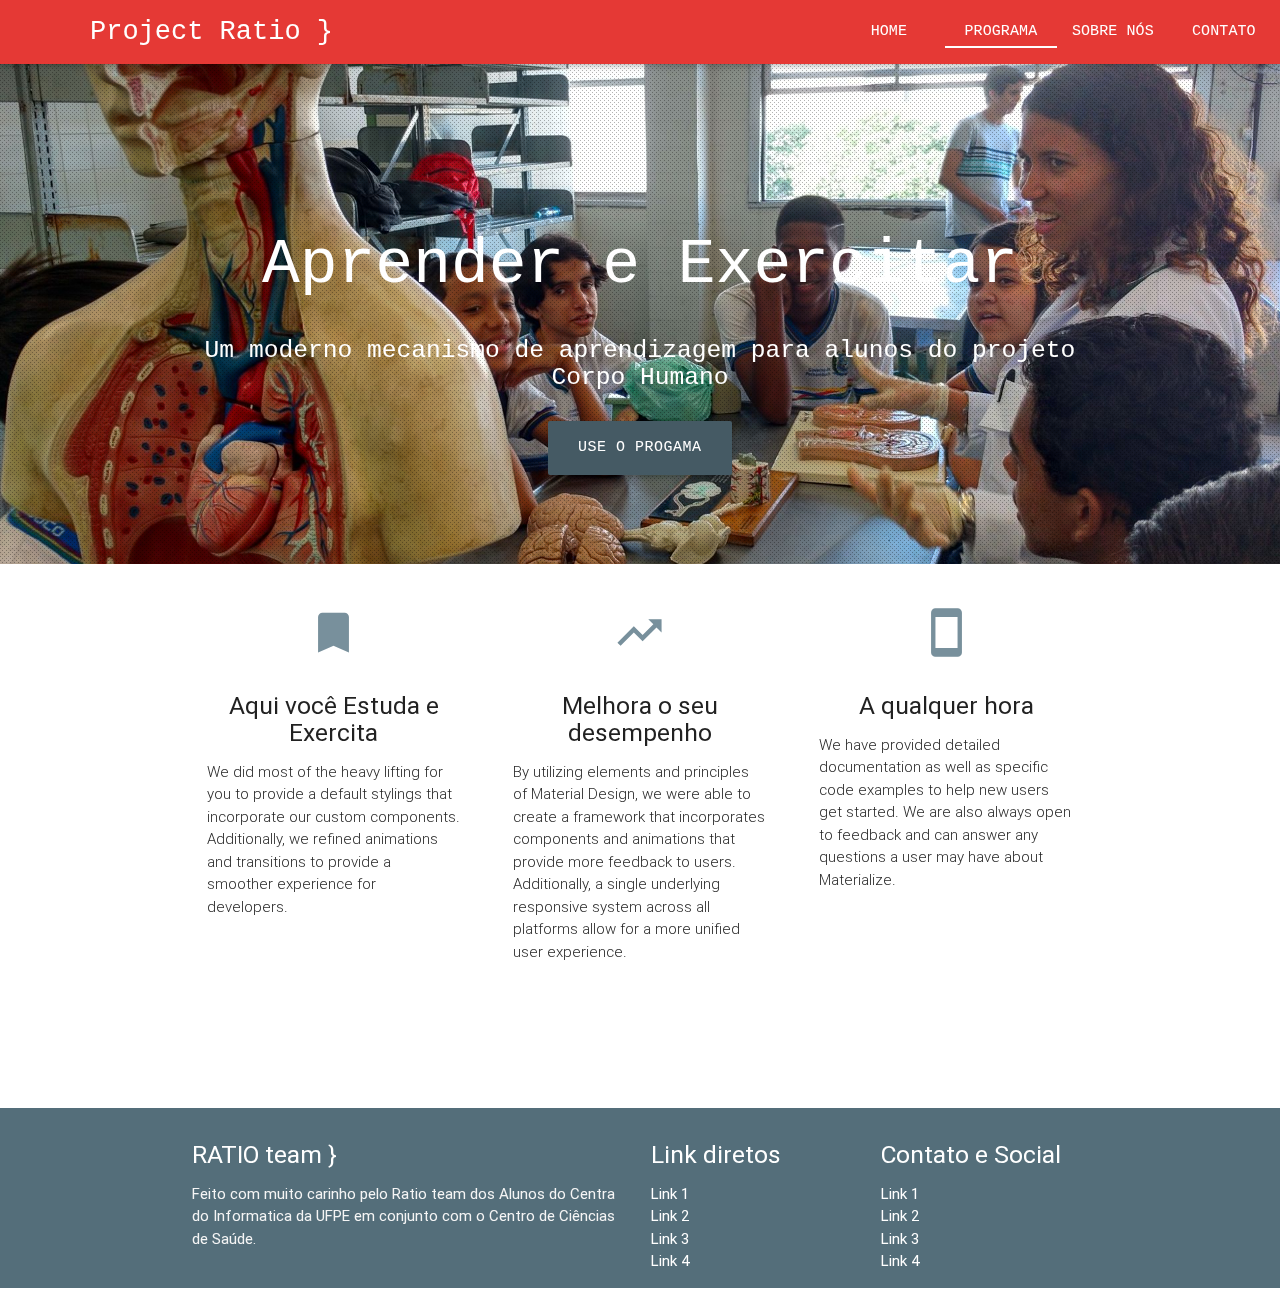
<file: Programa.html>
<!DOCTYPE html>
<html lang="en">
<head>
  <meta http-equiv="Content-Type" content="text/html; charset=UTF-8"/>
  <meta name="viewport" content="width=device-width, initial-scale=1, maximum-scale=1.0"/>
 <link href="https://fonts.googleapis.com/css?family=Droid+Serif|Ubuntu+Mono" rel="stylesheet">


  <title>Starter Template - Materialize</title>


  <!-- CSS  -->
  <link href="https://fonts.googleapis.com/icon?family=Material+Icons" rel="stylesheet">
  <link href="css/materialize.css" type="text/css" rel="stylesheet" media="screen,projection"/>
  <link href="css/style.css" type="text/css" rel="stylesheet" media="screen,projection"/>
</head>

    
    
<body  >
    
<!--navbar--->
    
  <nav>
    
      
    <div  class="nav-wrapper" >
        <div class="left">
        <div>
             <a href="#" class="left brand-logo">Project Ratio } </a>    
        </div>
        </div>
        
        <div class="right">
            
              <ul class="tabs" >
                  
                  
<!--
                Para funcionar o link faz isso aqui 


            target="_self" href="www.google.com.br"
                  
                  entre o <a></a> 
-->
                <li style="text-align: center;" class="tab center waves-effect waves-light"><a target="_self" href="/index.html">HOME</a></li>
                
                  

                <li style="text-align: center" class="tab center waves-effect waves-light ">
                    <a class="active" target="_self" href="/Programa.html">PROGRAMA</a>
                </li>

                <li style="text-align: center;" class="tab  waves-effect waves-light "><a target="_self" href="/About.html">SOBRE NÓS</a></li>
                   
                  <li style="text-align: center;" class="tab  waves-effect waves-light "><a target="_self" href="/Contact.html" >CONTATO</a></li>
              </ul>

        </div>
          
    </div>
  </nav>
    
<!--Parralax e conteudo  -->

  <div   >
   <div class="pattern-dots"> 
   <div class="parallax-container" >

           
        <div  class="parallax"  > 
          
          <img  src="Imagens/IMG_20160609_145024839_HDR_opt.jpg" height="1000px" width > 
          
        </div>
         
          <br><br><br><br><br><br>
        <div style="font-family: 'Ubuntu Mono', monospace; "  class="container">
            <h1 class="header center white-text text-accent-3">Aprender e Exercitar</h1>
          
            <div class="row center">
                <h5 class="header col s12 white-text light">Um moderno mecanismo de aprendizagem para alunos do projeto Corpo Humano</h5>
            </div>
      
            <div class="row center">
                <a id="download-button" class="btn-large waves-effect waves-light  blue-grey darken-2 ">Use o progama</a>
            </div>
        </div>
        </div> 
    </div>
    </div>
      
      
      
     
       
    
        
       
            

   


  <div class="container">
    <div class="section">

      <!--   Icon Section   -->
      <div class="row">
        <div class="col s12 m4">
          <div class="icon-block">
            <h2 class="center blue-grey-text text-lighten-1 "><i class="material-icons">turned_in
</i></h2>
            <h5 class="center">Aqui você Estuda e Exercita</h5>

            <p class="light">We did most of the heavy lifting for you to provide a default stylings that incorporate our custom components. Additionally, we refined animations and transitions to provide a smoother experience for developers.</p>
          </div>
        </div>

        <div class="col s12 m4">
          <div class="icon-block">
            <h2 class="center blue-grey-text text-lighten-1 "><i class="material-icons">trending_up
</i></h2>
            <h5 class="center">Melhora o seu desempenho</h5>

            <p class="light">By utilizing elements and principles of Material Design, we were able to create a framework that incorporates components and animations that provide more feedback to users. Additionally, a single underlying responsive system across all platforms allow for a more unified user experience.</p>
          </div>
        </div>

        <div class="col s12 m4">
          <div class="icon-block">
            <h2 class="center blue-grey-text text-lighten-1 "><i class="material-icons">stay_primary_portrait
</i></h2>
            <h5 class="center">A qualquer hora</h5>

            <p class="light">We have provided detailed documentation as well as specific code examples to help new users get started. We are also always open to feedback and can answer any questions a user may have about Materialize.</p>
          </div>
        </div>
      </div>

    </div>
    <br><br>

    <div class="section">

    </div>
  </div>

  <footer class="page-footer blue-grey darken-1 ">
    <div class="container">
      <div class="row">
        <div class="col l6 s12">
          <h5 class="white-text"> RATIO team }  </h5>
          <p class="grey-text text-lighten-4">Feito com muito carinho pelo Ratio team dos Alunos do Centra do Informatica da UFPE em conjunto com o Centro de Ciências de Saúde.</p>


        </div>
        <div class="col l3 s12">
          <h5 class="white-text">Link diretos</h5>
          <ul>
            <li><a class="white-text" href="#!">Link 1</a></li>
            <li><a class="white-text" href="#!">Link 2</a></li>
            <li><a class="white-text" href="#!">Link 3</a></li>
            <li><a class="white-text" href="#!">Link 4</a></li>
          </ul>
        </div>
        <div class="col l3 s12">
          <h5 class="white-text">Contato e Social</h5>
          <ul>
            <li><a class="white-text" href="#!">Link 1</a></li>
            <li><a class="white-text" href="#!">Link 2</a></li>
            <li><a class="white-text" href="#!">Link 3</a></li>
            <li><a class="white-text" href="#!">Link 4</a></li>
          </ul>
        </div>
      </div>
    </div>
  </footer>


  <!--  Scripts-->
  <script src="https://code.jquery.com/jquery-2.1.1.min.js"></script>
  <script src="js/materialize.js"></script>
  <script src="js/init.js"></script>

  </body>
</html>
</file>
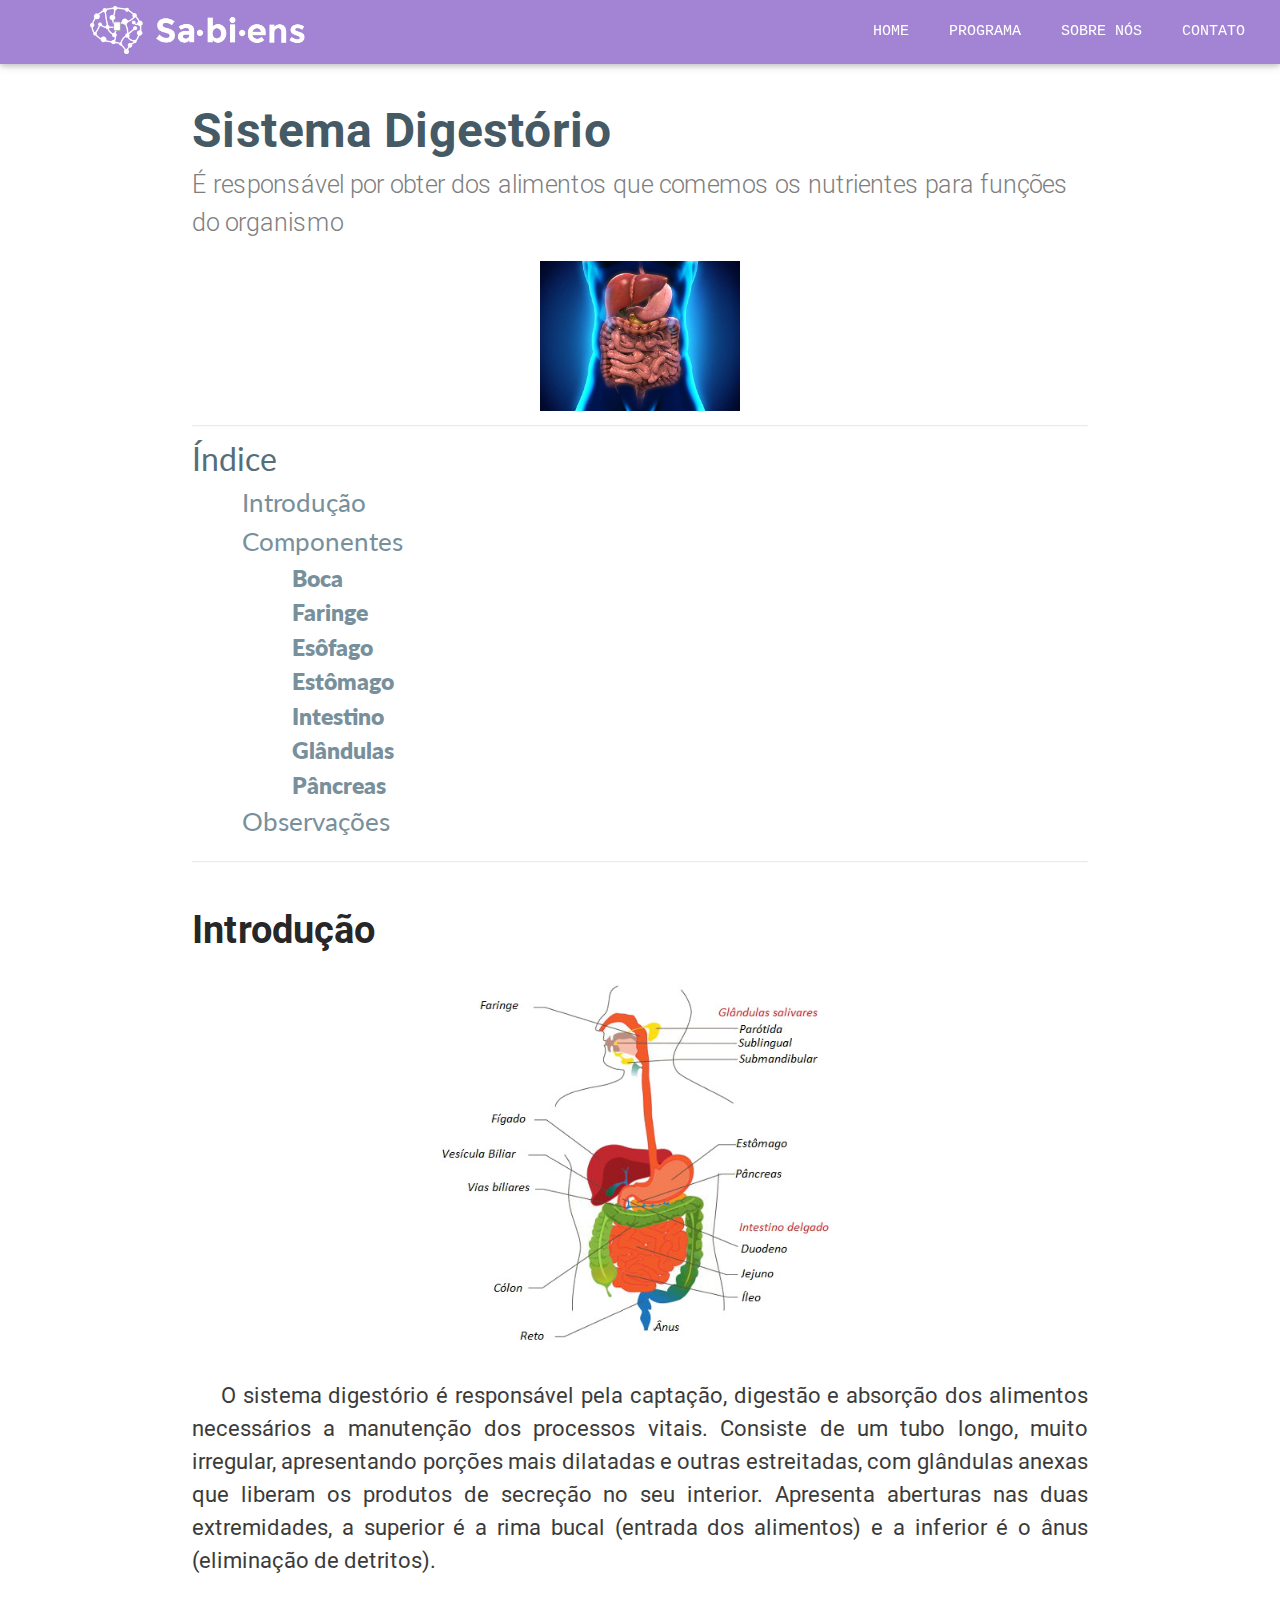
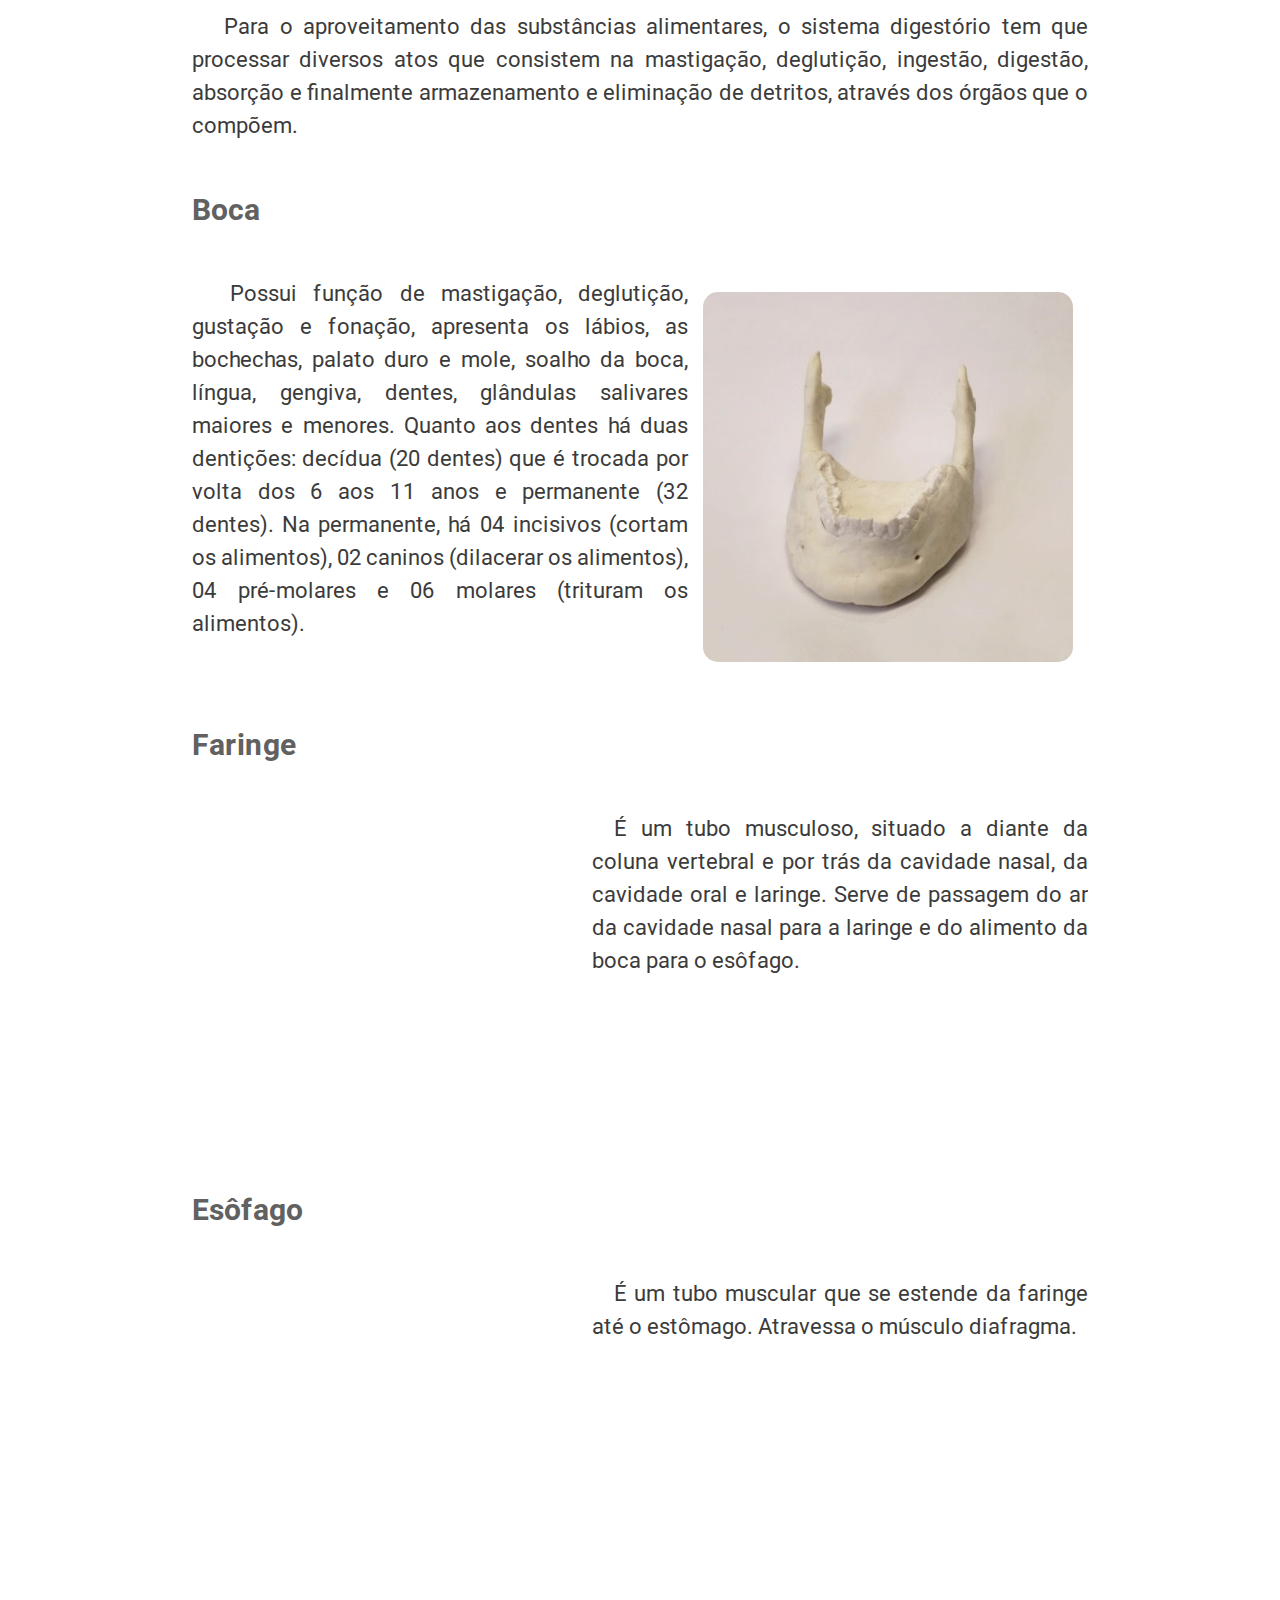
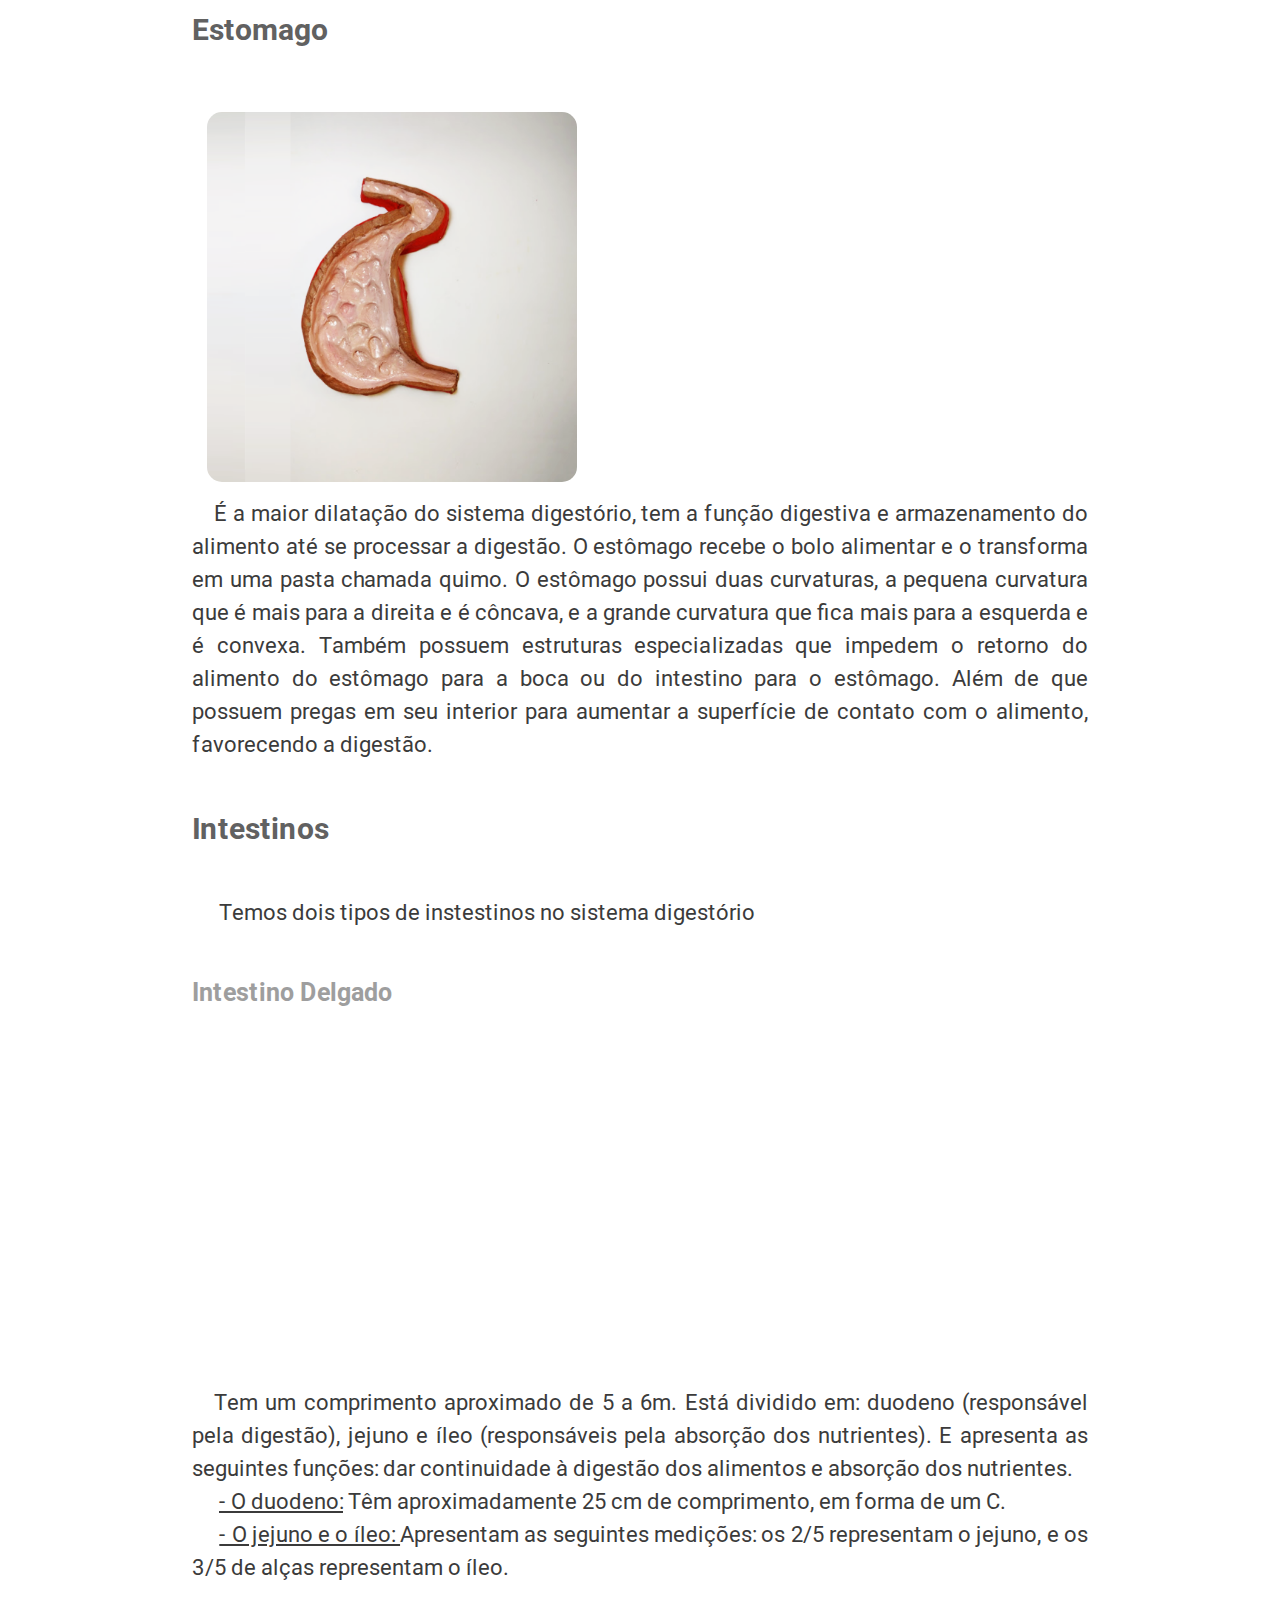
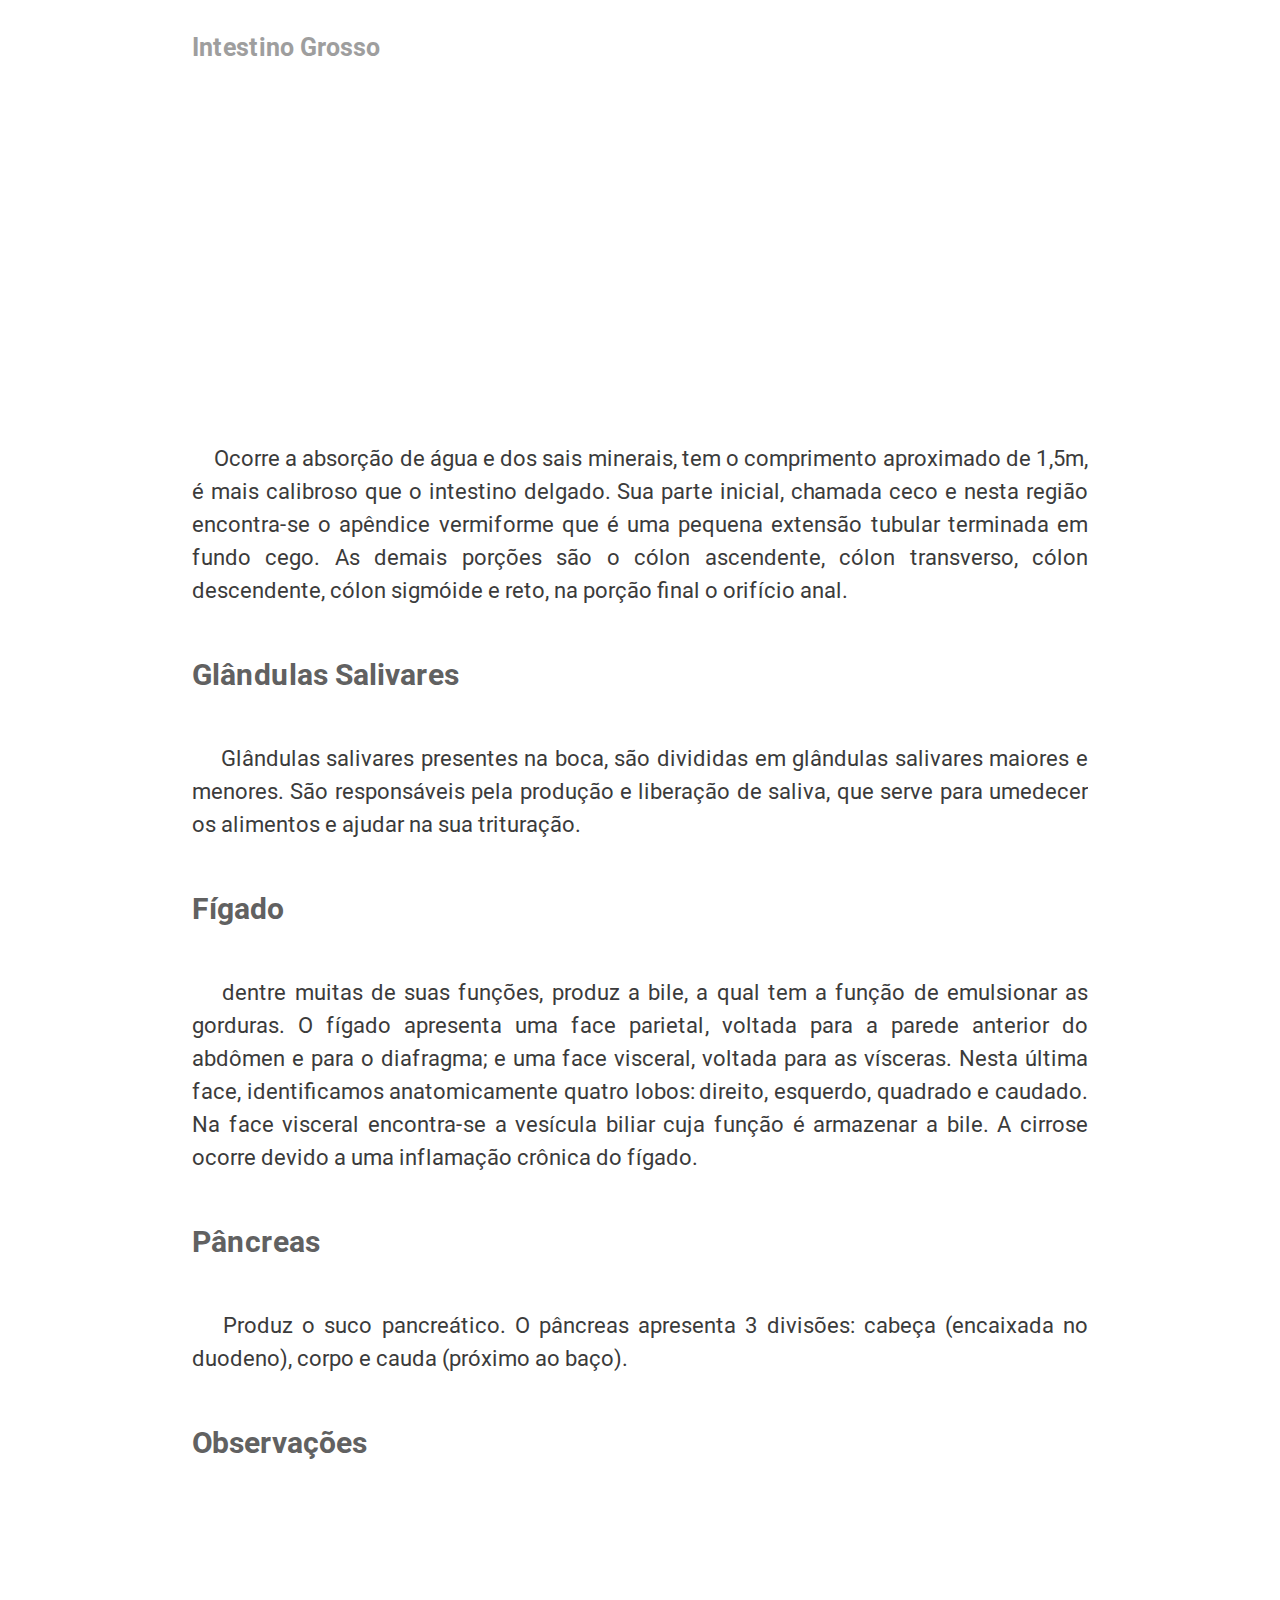
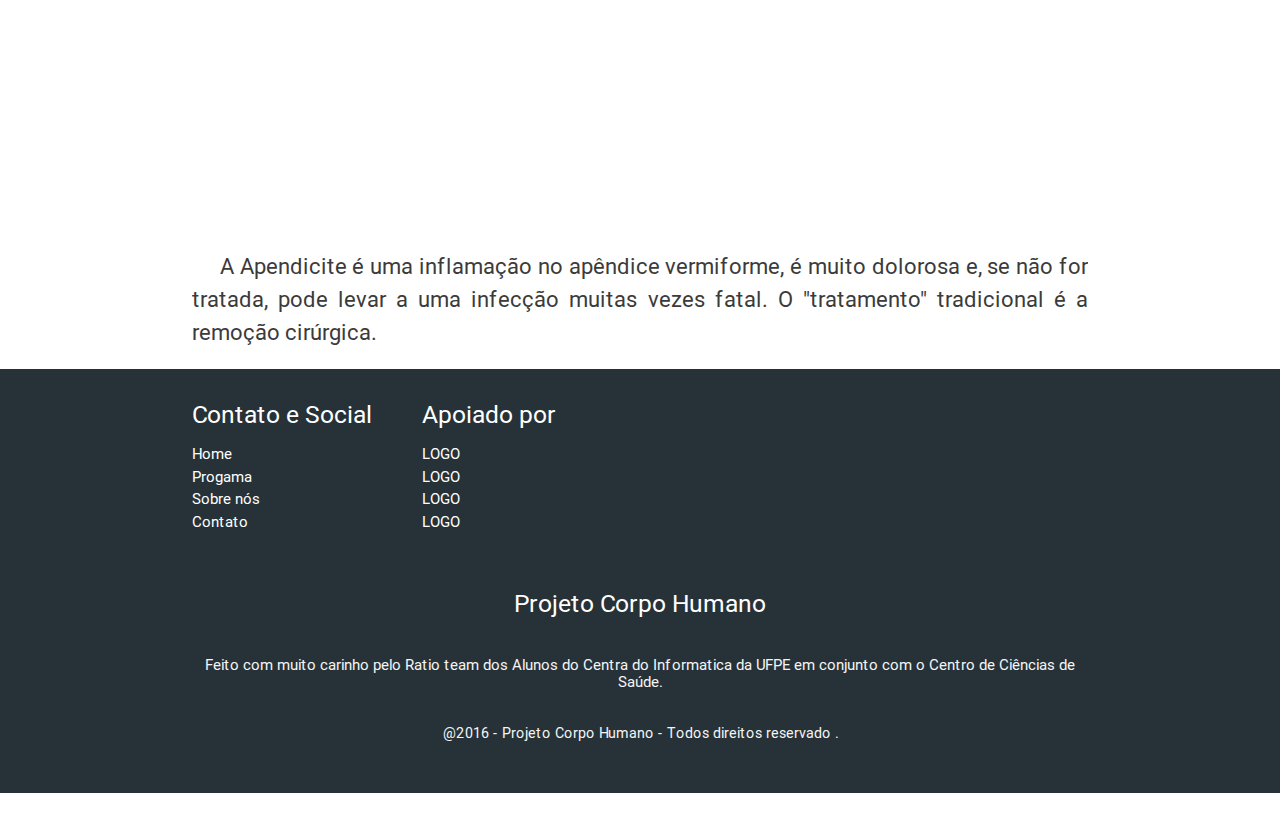
<file: SistemaDigestorio.html>
<!DOCTYPE html>
<html lang="en">
<head>
  <meta http-equiv="Content-Type" content="text/html; charset=UTF-8"/>
  <meta name="viewport" content="width=device-width, initial-scale=1, maximum-scale=1.0"/>
 <link href="https://fonts.googleapis.com/css?family=Droid+Serif|Ubuntu+Mono" rel="stylesheet">
    <link href="https://fonts.googleapis.com/css?family=Lato" rel="stylesheet">

<link href="https://fonts.googleapis.com/css?family=Fira+Sans:400,500,700|Lora:400,400i,700,700i" rel="stylesheet">

  <title>Exercícios - Sabiens</title>


  <!-- CSS  -->
  <link href="https://fonts.googleapis.com/icon?family=Material+Icons" rel="stylesheet">
  <link href="css/materialize.css" type="text/css" rel="stylesheet" media="screen,projection"/>
  <link href="css/style.css" type="text/css" rel="stylesheet" media="screen,projection"/>
</head>

    
    
<body  >

<nav >
   
    <div  class="nav-wrapper" style="background-color: #A283D4;">
   
        <div class="hide-on-large-only">
            <a href="#" class="center brand-logo">Project Ratio } </a>    
 
            <div  class="nav-wrapper" style="background-color: #FCD267" >
   
     
                <div class="hide-on-large-only" >
           
             
                    <div class="center" style="font-size: 26px ; color: #ffffff; font-family: 'Lato', sans-serif;"> Estudo </div>
           
                    </div>
       
                    <ul id="nav-mobile" class="side-nav">
         
                        <li>
                            <i style="margin-left:40px; " class=" blue-grey-text text-darken-2  left material-icons ">home</i>
                            <a  colhref="./index.html">Home</a>
                            <i style="margin-left:40px; "    class=" blue-grey-text text-darken-2  left material-icons ">build</i>
                            <a href="./Progama.html">Progama</a>
                            <i style="margin-left:40px; " class=" blue-grey-text text-darken-2  left material-icons ">
 
                            <i class="material-icons"><i class="material-icons">account_circle</i></i></i>
                            <a href="./About.html">Sobre Nós</a>
                            <i style="margin-left:40px; " class=" blue-grey-text text-darken-2  left material-icons ">contact_phone</i>
                            <a href="./Contact.html">Contato</a>
 
                        </li>
 
                    </ul>
     
      <a style="margin-left:30px; margin-top:-55px" href="#" data-activates="nav-mobile" class="button-collapse"><i class="material-icons">menu</i></a>
       
       
   
 
            </div>
            </div>
        <div class="left hide-on-med-and-down">
        <div>
             
            <a  style="margin-left:20px;" href="./index.html" class="navbar-brand-me">
                <img class="brand-logo" src="Imagens/LogoAdpt.png" style="height:48px;">
           </a>  
        </div>
    </div>
       
        <div class="right hide-on-med-and-down">
           
              <ul class="tabs-2">                  
                 
 
                 <li style="text-align: center;" class="tab-2 center waves-effect waves-light"><a target="_self" href="./index.html">HOME</a></li>
               
                <li style="text-align: center" class="tab-2 center waves-effect waves-light ">
                    <a class="active" target="_self" href="./Progama.html">PROGRAMA</a>
                </li>
 
                <li style="text-align: center;" class="tab-2 waves-effect waves-light "><a target="_self" href="./About.html">SOBRE NÓS</a></li>
                   
                  <li style="text-align: center;" class="tab-2 waves-effect waves-light "><a target="_self" href="./Contact.html" >CONTATO</a></li>
              </ul>
        </div>
       
         
       
       
        </div>
  </nav>
   
    
<div class="container" style="height: auto">

    <div class="conteudo">
        <div class="left" style="margin-top:30px; font-size: 48px ; color: #ef5350; font-family: 'roboto'; font-weight:600; sans-serif; width: 100%; color:#455A64">
            Sistema Digestório
        </div>
        
        <div class="left" style=" font-size: 25px ; color: #7e7e7e; font-family: 'roboto'; font-weight:300; sans-serif; width: 100%">
É responsável por obter dos alimentos que comemos os nutrientes para funções do organismo        </div>
        
        <div class="center" >
                <img src="Imagens/Digestorio/Intro.jpg" width=200px  style="margin-top:20px">
        </div>
        <hr style="color:#7e7e7; opacity: 0.2">
        <text style="font-size: 32px ; color: #546E7A; font-family: 'Lato', sans-serif; width:100%"> 
            Índice 
        </text>
        
        <br>
        <a href="#intro" style="font-size: 26px ; margin-left:50px; margin-top:0px; color: #78909C; font-family: 'Lato', sans-serif; width:100%"> 
            Introdução 
        </a>
        
        <br>
        <a  style="font-size: 26px ; margin-left:50px; margin-top:0px; color: #78909C; font-family: 'Lato', sans-serif; width:100%"> 
            Componentes 
        </a> 
        
        <br>
        <a href="#boca" style="font-size: 23px ; margin-left:100px; margin-top:0px; color: #78909C; font-weight:800; font-family: 'Lato', sans-serif; width:100%"> 
            Boca
        </a>
         <br>
        <a href="#faringe" style="font-size: 23px ; margin-left:100px; margin-top:0px; color: #78909C; font-weight:800; font-family: 'Lato', sans-serif; width:100%"> 
            Faringe
        </a>
         <br>
        <a href="#esofago" style="font-size: 23px ; margin-left:100px; margin-top:0px; color: #78909C; font-weight:800; font-family: 'Lato', sans-serif; width:100%"> 
            Esôfago
        </a>
         <br>
        <a href="#estomago" style="font-size: 23px ; margin-left:100px; margin-top:0px; color: #78909C; font-weight:800; font-family: 'Lato', sans-serif; width:100%"> 
            Estômago
        </a>
        
        <br>
        <a href="#intestino" style="font-size: 23px ; margin-left:100px; margin-top:0px; color: #78909C; font-weight:800; font-family: 'Lato', sans-serif; width:100%"> 
            Intestino
        </a>
        
        <br>
        <a href="#glandulas" style="font-size: 23px ; margin-left:100px; margin-top:0px; color: #78909C; font-weight:800; font-family: 'Lato', sans-serif; width:100%"> 
            Glândulas
        </a>
        
        <br>
        <a href="#pancreas" style="font-size: 23px ; margin-left:100px; margin-top:0px; color: #78909C; font-weight:800; font-family: 'Lato', sans-serif; width:100%"> 
            Pâncreas
        </a>
        <br>
        <a href="#observacoes" style="font-size: 26px ; margin-left:50px; margin-top:0px; color: #78909C; font-family: 'Lato', sans-serif; width:100%"> 
            Observações
        </a> 
        
        
        
        <hr style="color:#7e7e7; margin-top:20px; opacity: 0.2">
        
        <div class="left" style="margin-top:30px; font-size: 38px ; color: ; font-family: 'roboto'; font-weight:600; sans-serif; width: 100%">
            Introdução
        </div>
        
        <div class="center" >
                <img src="Imagens/Digestorio/sistema.jpg" width=400px  style="margin-top:20px">
        </div>
        
        <div class="left" style="margin-top:30px; font-size: 22px ; color: #3b3b3b; font-family: 'roboto'; font-weight:400; sans-serif; width: 100%;     text-align: justify;
    ">
                     &emsp; O sistema digestório é responsável pela captação, digestão e absorção dos alimentos necessários a manutenção dos processos vitais. Consiste de um tubo longo, muito irregular, apresentando porções mais dilatadas e outras estreitadas, com glândulas anexas que liberam os produtos de secreção no seu interior. Apresenta aberturas nas duas extremidades, a superior é a rima bucal (entrada dos alimentos) e a inferior é o ânus (eliminação de detritos).
                    <br> <br>&emsp; Para o aproveitamento das substâncias alimentares, o sistema digestório tem que processar diversos atos que consistem na mastigação, deglutição, ingestão, digestão, absorção e finalmente armazenamento e eliminação de detritos, através dos órgãos que o compõem.
            </div>
        
        <div id="boca" class="left section scrollspy" style="margin-top:30px; font-size: 30px ; color: #616161; font-family: 'roboto'; font-weight:600; sans-serif; width: 100%;text-align:left;">
            Boca
        </div>
        
            <div  class="left" style="margin-top:30px; font-size: 22px ; color: #3b3b3b; font-family: 'roboto'; font-weight:400; sans-serif; width: 100%;     text-align: justify;
        ">
                <div style="background-image: url('Imagens/Digestorio/boca.png'); background-size:cover; float: right; width:370px;height: 370px; margin: 15px; border-radius:15px"></div>
                
                         &emsp; Possui função de mastigação, deglutição, gustação e fonação, apresenta os lábios, as bochechas, palato duro e mole, soalho da boca, língua, gengiva, dentes, glândulas salivares maiores e menores. Quanto aos dentes há duas dentições: decídua (20 dentes) que é trocada por volta dos 6 aos 11 anos e permanente (32 dentes). Na permanente, há 04 incisivos (cortam os alimentos), 02 caninos (dilacerar os alimentos), 04 pré-molares e 06 molares (trituram os alimentos).
            </div>
        
        <div id="faringe" class="left section scrollspy" style="margin-top:30px; font-size: 30px ; color: #616161; font-family: 'roboto'; font-weight:600; sans-serif; width: 100%;text-align:left;">
            Faringe
        </div>
        
            <div class="left" style="margin-top:30px; font-size: 22px ; color: #3b3b3b; font-family: 'roboto'; font-weight:400; sans-serif; width: 100%;     text-align: justify;
        ">
                <div style="background-image: url(http://www.anatomiaresumida.com/wp-content/uploads/2017/03/faringe-1.jpg); background-size:cover; float: left; width:370px;height: 300px; margin: 15px; border-radius:15px"></div>
                
                         &emsp;É um tubo musculoso, situado a diante da coluna vertebral e por trás da cavidade nasal, da cavidade oral e laringe. Serve de passagem do ar da cavidade nasal para a laringe e do alimento da boca para o esôfago.
            </div>
        
        <div id="esofago" class=" section scrollspy left" style="margin-top:30px; font-size: 30px ; color: #616161; font-family: 'roboto'; font-weight:600; sans-serif; width: 100%; text-align:left;">
            Esôfago
        </div>
        
            <div class="left" style="margin-top:30px; font-size: 22px ; color: #3b3b3b; font-family: 'roboto'; font-weight:400; sans-serif; width: 100%;     text-align: justify;
        ">
                <div style="background-image: url(http://www.paxala.com/media/cuerpo-humano/esofago.jpg); background-size:cover; float: left; width:370px;height: 300px; margin: 15px; border-radius:15px"></div>
                
                         &emsp;É um tubo muscular que se estende da faringe até o estômago. Atravessa o músculo diafragma.
            </div>
        
        <div id="estomago" class=" section scrollspy" class="left" style="margin-top:30px; font-size: 30px ; color: #616161; font-family: 'roboto'; font-weight:600; sans-serif; width: 100%; text-align:left;">
            Estomago
        </div>
        
            <div class="left" style="margin-top:30px; font-size: 22px ; color: #3b3b3b; font-family: 'roboto'; font-weight:400; sans-serif; width: 100%;     text-align: justify;">
                <div style="background-image: url('Imagens/Digestorio/img1.png'); background-size:cover; width:370px; height: 370px; margin: 15px; border-radius:15px"></div>
                
                         &emsp;É a maior dilatação do sistema digestório, tem a função digestiva e armazenamento do alimento até se processar a digestão. O estômago recebe o bolo alimentar e o transforma em uma pasta chamada quimo. O estômago possui duas curvaturas, a pequena curvatura que é mais para a direita e é côncava, e a grande curvatura que fica mais para a esquerda e é convexa. Também possuem estruturas especializadas que impedem o retorno do alimento do estômago para a boca ou do intestino para o estômago. Além de que possuem pregas em seu interior para aumentar a superfície de contato com o alimento, favorecendo a digestão.
        </div>
        
        <br>
        <div id="intestino" class=" section scrollspy left" style="margin-top:30px; font-size: 30px ; color: #616161; font-family: 'roboto'; font-weight:600; sans-serif; width: 100%; text-align:left;">
            Intestinos
        </div>
                
                
                <div class="left" style="margin-top:30px; font-size: 22px ; color: #3b3b3b; font-family: 'roboto'; font-weight:400; sans-serif; width: 100%;     text-align: justify;">  
                         &emsp; Temos dois tipos de instestinos no sistema digestório
                </div>

                <div  class="left  section scrollspy"  style="margin-top:30px; font-size: 25px ; color: #9E9E9E; font-family: 'roboto'; font-weight:600; sans-serif; width: 100%; text-align:left;">
                    Intestino Delgado
                </div>
                
                <div style="background-image: url(http://www.infoescola.com/wp-content/uploads/2010/01/intestino-delgado.jpg); background-size:cover; float: left; width:370px;height: 300px; margin: 15px; border-radius:15px"></div> 
                
                <div class="left" style="margin-top:30px; font-size: 22px ; color: #3b3b3b; font-family: 'roboto'; font-weight:400; sans-serif; width: 100%;     text-align: justify;">  
                         &emsp;Tem um comprimento aproximado de 5 a 6m. Está dividido em: duodeno (responsável pela digestão), jejuno e íleo (responsáveis pela absorção dos nutrientes). E apresenta as seguintes funções: dar continuidade à digestão dos alimentos e absorção dos nutrientes.
                        <br> &emsp; <u>- O duodeno:</u> Têm aproximadamente 25 cm de comprimento, em forma de um C.
                        <br> &emsp; <u>- O jejuno e o íleo:  </u> Apresentam as seguintes medições: os 2/5 representam o jejuno, e os 3/5 de alças representam o íleo.
                </div>
                
               <div  class="left  section scrollspy"  style="margin-top:30px; font-size: 25px ; color: #9E9E9E; font-family: 'roboto'; font-weight:600; sans-serif; width: 100%; text-align:left;">
                    Intestino Grosso
                </div>
                
                <div style="background-image: url(https://drauziovarella.com.br/wp-content/uploads/2016/09/intestino-delgado-e1474481097242.jpg); background-size:cover; float: left; width:370px;height: 300px; margin: 15px; border-radius:15px"></div> 

                <div class="left" style="margin-top:30px; font-size: 22px ; color: #3b3b3b; font-family: 'roboto'; font-weight:400; sans-serif; width: 100%;     text-align: justify;">  
                         &emsp;Ocorre a absorção de água e dos sais minerais, tem o comprimento aproximado de 1,5m, é mais calibroso que o intestino delgado. Sua parte inicial, chamada ceco e nesta região encontra-se o apêndice vermiforme que é uma pequena extensão tubular terminada em fundo cego. As demais porções são o cólon ascendente, cólon transverso, cólon descendente, cólon sigmóide e reto, na porção final o orifício anal.
                </div>
        <div id="glandulas" class=" section scrollspy left" style="margin-top:30px; font-size: 30px ; color: #616161; font-family: 'roboto'; font-weight:600; sans-serif; width: 100%; text-align:left;">
            Glândulas Salivares
        </div>
        
                <div class="left" style="margin-top:30px; font-size: 22px ; color: #3b3b3b; font-family: 'roboto'; font-weight:400; sans-serif; width: 100%;     text-align: justify;">  
                             &emsp; Glândulas salivares presentes na boca, são divididas em glândulas salivares maiores e menores. São responsáveis pela produção e liberação de saliva, que serve para umedecer os alimentos e ajudar na sua trituração.
                    </div>
                    
        <div id="figado" class=" section scrollspy left" style="margin-top:30px; font-size: 30px ; color: #616161; font-family: 'roboto'; font-weight:600; sans-serif; width: 100%; text-align:left;">
            Fígado
        </div>
        
                <div class="left" style="margin-top:30px; font-size: 22px ; color: #3b3b3b; font-family: 'roboto'; font-weight:400; sans-serif; width: 100%;     text-align: justify;">  
                             &emsp; dentre muitas de suas funções, produz a bile, a qual tem a função de emulsionar as gorduras. O fígado apresenta uma face parietal, voltada para a parede anterior do abdômen e para o diafragma; e uma face visceral, voltada para as vísceras. Nesta última face, identificamos anatomicamente quatro lobos: direito, esquerdo, quadrado e caudado. Na face visceral encontra-se a vesícula biliar cuja função é armazenar a bile. A cirrose ocorre devido a uma inflamação crônica do fígado.
                    </div>

        <br>
        
        <div id="pancrea" class=" section scrollspy left" style="margin-top:30px; font-size: 30px ; color: #616161; font-family: 'roboto'; font-weight:600; sans-serif; width: 100%; text-align:left;">
            Pâncreas
        </div>
        
                <div class="left" style="margin-top:30px; font-size: 22px ; color: #3b3b3b; font-family: 'roboto'; font-weight:400; sans-serif; width: 100%;     text-align: justify;">  
                             &emsp; Produz o suco pancreático. O pâncreas apresenta 3 divisões: cabeça (encaixada no duodeno), corpo e cauda (próximo ao baço).
                    </div>
        
        <div id="observações" class=" section scrollspy left" style="margin-top:30px; font-size: 30px ; color: #616161; font-family: 'roboto'; font-weight:600; sans-serif; width: 100%; text-align:left;">
            Observações
        </div>
        
        <div style="background-image: url(http://observatorio.prp.pt/wp-content/uploads/2014/10/lupa.png); background-size:cover; float: left; width:250px;height: 250px; margin: 45px; border-radius:15px"></div> 
        
                  <div class="left" style="margin-top:30px; font-size: 22px ; color: #3b3b3b; font-family: 'roboto'; font-weight:400; sans-serif; width: 100%;     text-align: justify;">  
                             &emsp; A Apendicite é uma inflamação no apêndice vermiforme, é muito dolorosa e, se não for tratada, pode levar a uma infecção muitas vezes fatal. O "tratamento" tradicional é a remoção cirúrgica.
                    </div>
        
        

    </div>
    
</div>   
    
   
        
               


   

<footer class="page-footer blue-grey darken-4 ">
    <div class="container">
      <div class="row">
        
        <div class="col l3 s6">
          <h5 class="white-text">Contato e Social</h5>
          <ul>
            <li><a class="white-text" href="#!">Home</a></li>
            <li><a class="white-text" href="#!">Progama</a></li>
            <li><a class="white-text" href="#!">Sobre nós</a></li>
            <li><a class="white-text" href="#!">Contato</a></li>
          </ul>
        </div>
        <div class="col l3 s6">
          <h5 class="white-text">Apoiado por</h5>
          <ul>
            <li><a class="white-text" href="#!">LOGO</a></li>
            <li><a class="white-text" href="#!">LOGO</a></li>
            <li><a class="white-text" href="#!">LOGO</a></li>
            <li><a class="white-text" href="#!">LOGO</a></li>
          </ul>
        </div>
          <div class="col  s12" style="margin-top:30px;">
          <h5 class="white-text center" > Projeto Corpo Humano </h5>
          <br></div>
          
          <div class="col  s12" >
          <h6 class="grey-text text-lighten-4 center "  > Feito com muito carinho pelo Ratio team dos Alunos do Centra do Informatica da UFPE em conjunto com o Centro de Ciências de Saúde.  </h6>
             
          <br>
              
              <h6 class="grey-text text-lighten-4 center " style="font-size: 95%" > @2016 - Projeto Corpo Humano - Todos direitos reservado . </h6>
              <br><br>
        </div>
          

      </div>
    </div>
    </footer>




  <!--  Scripts-->
  <script src="https://code.jquery.com/jquery-2.1.1.min.js"></script>
  <script src="js/materialize.js"></script>
  <script src="js/init.js"></script>

  </body>
</html>
</file>
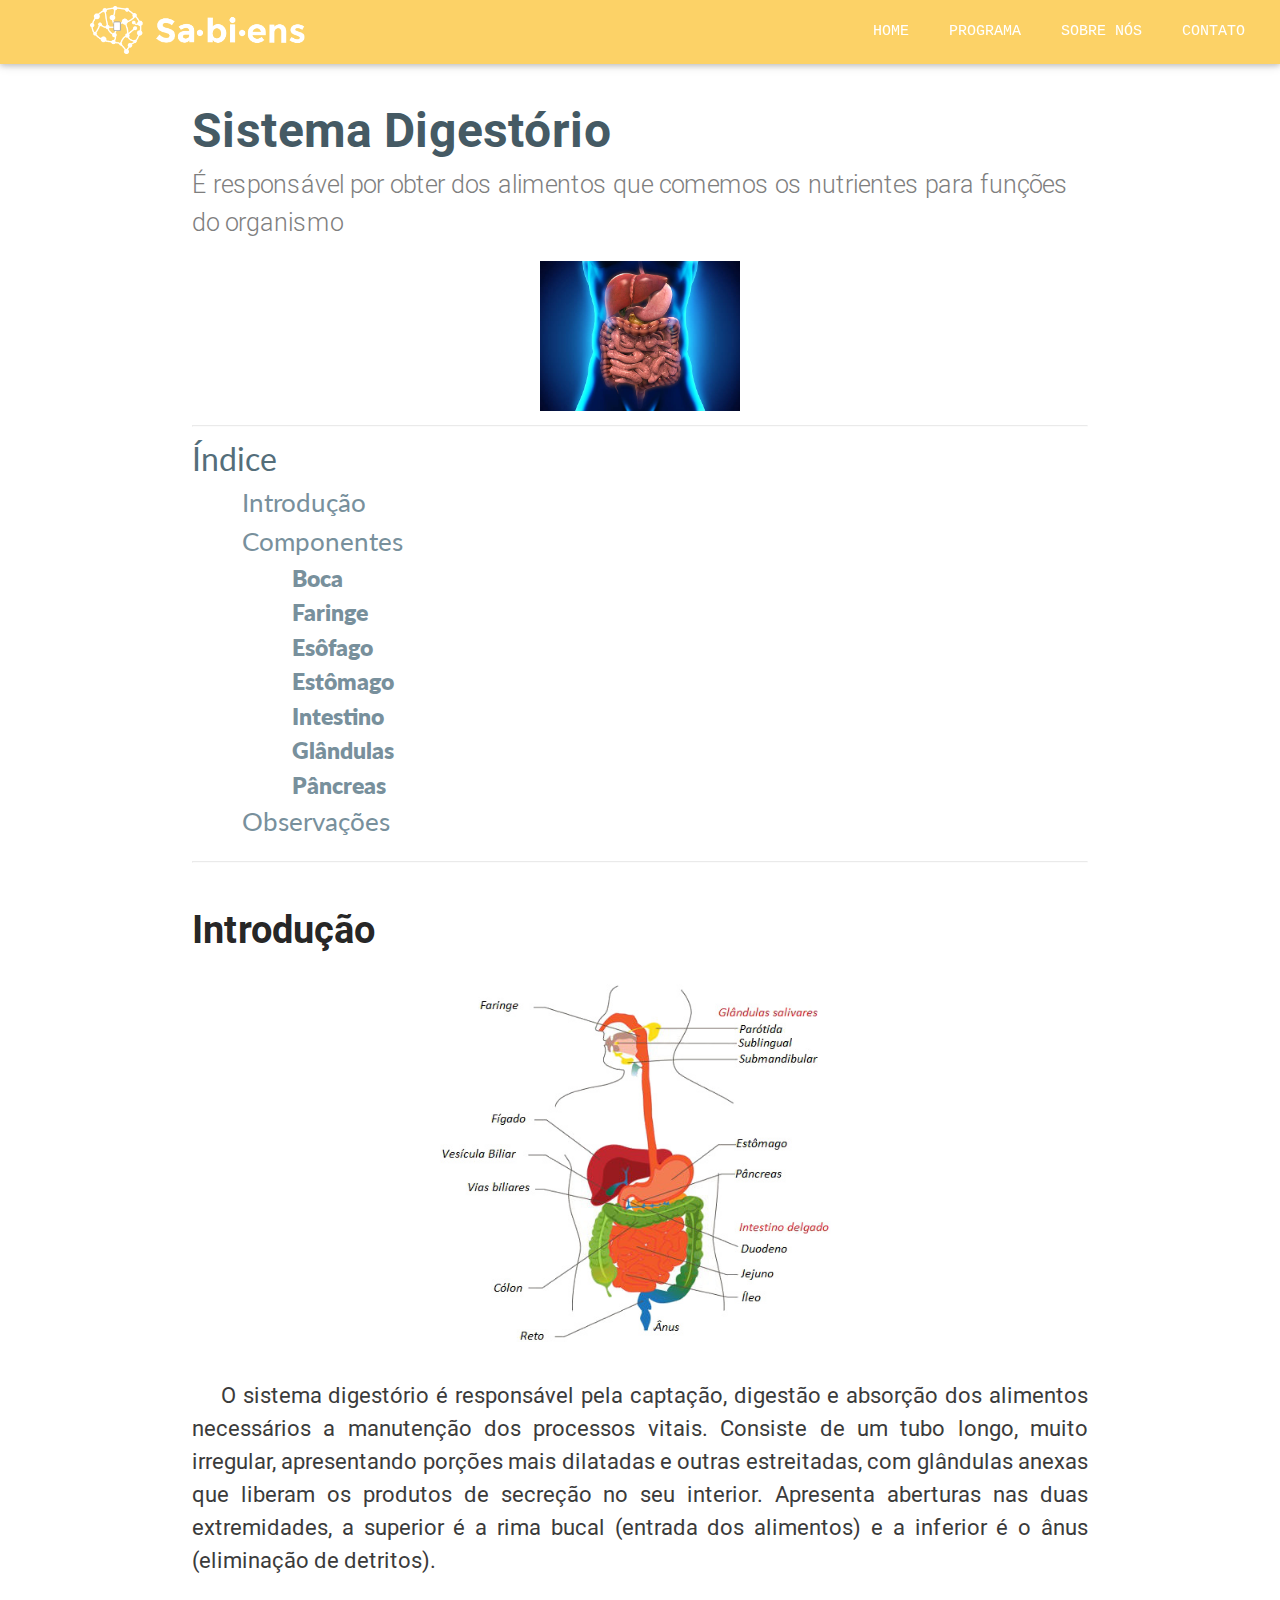
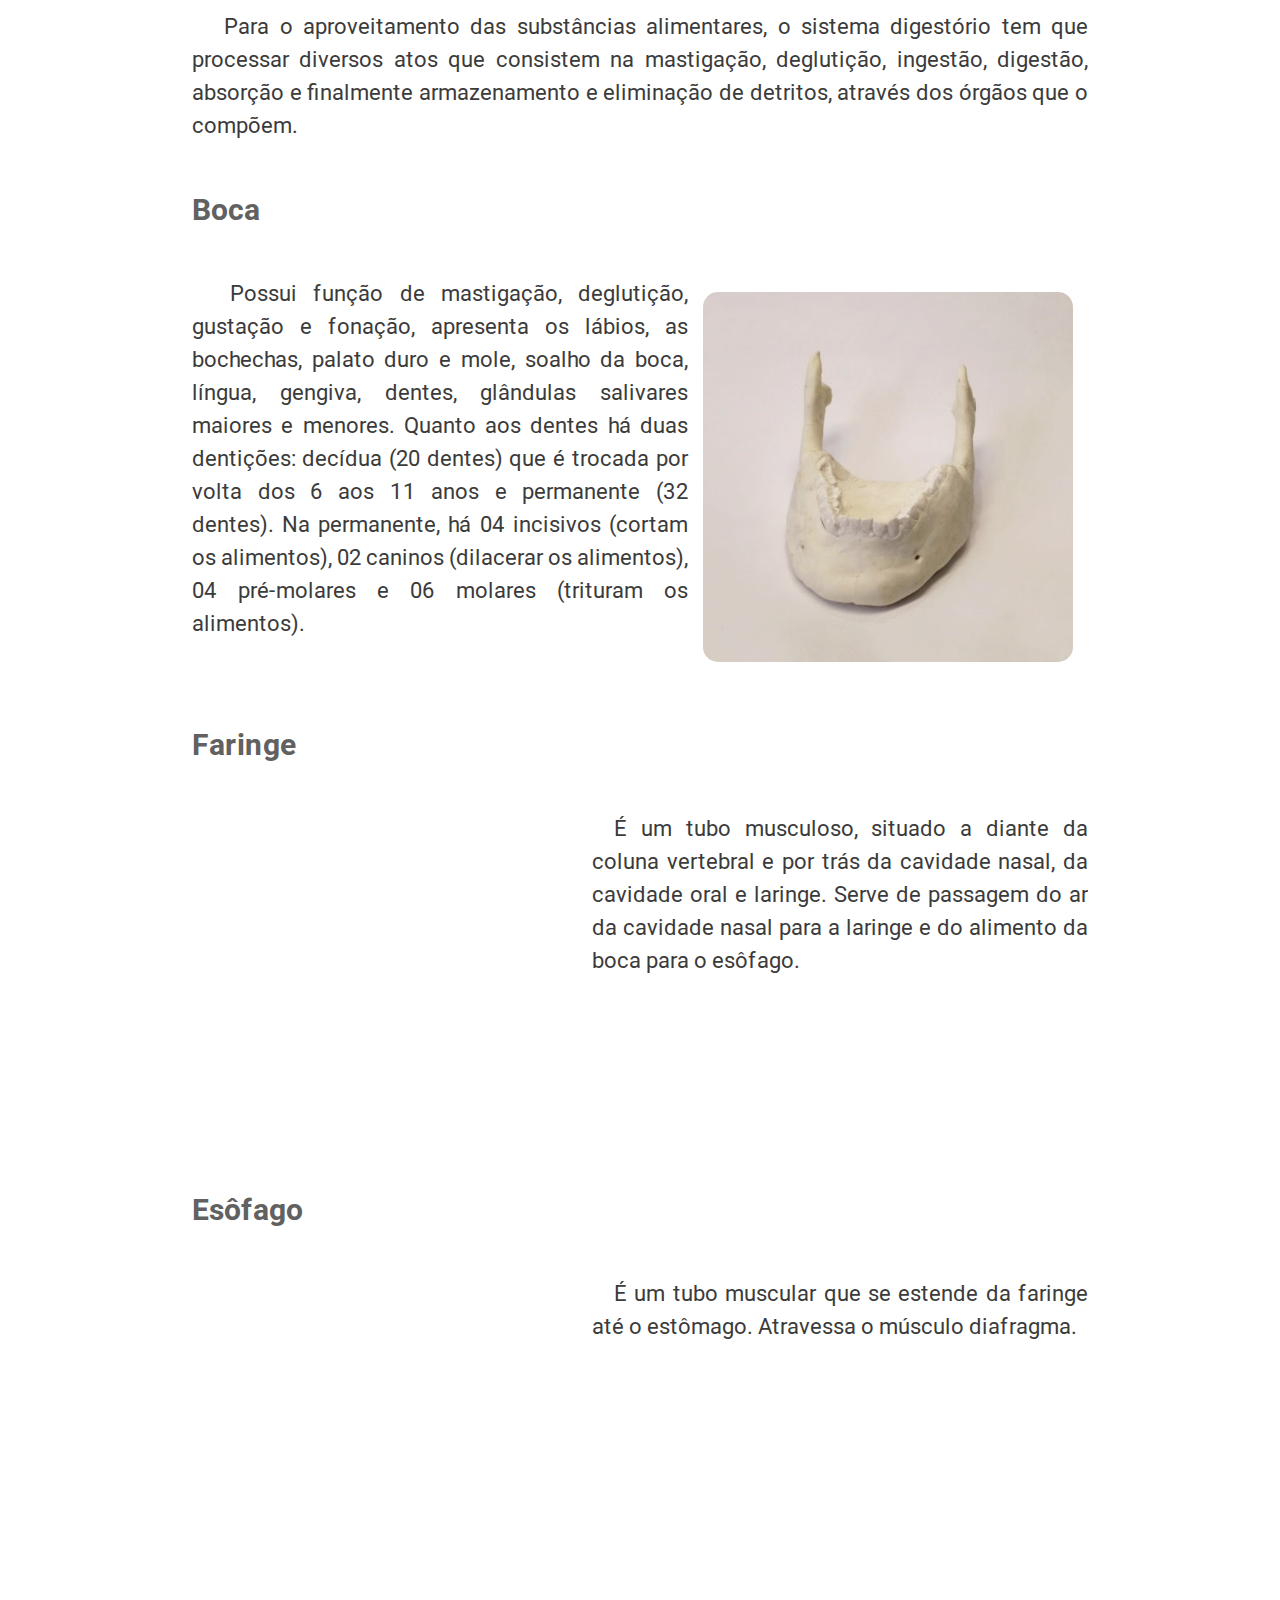
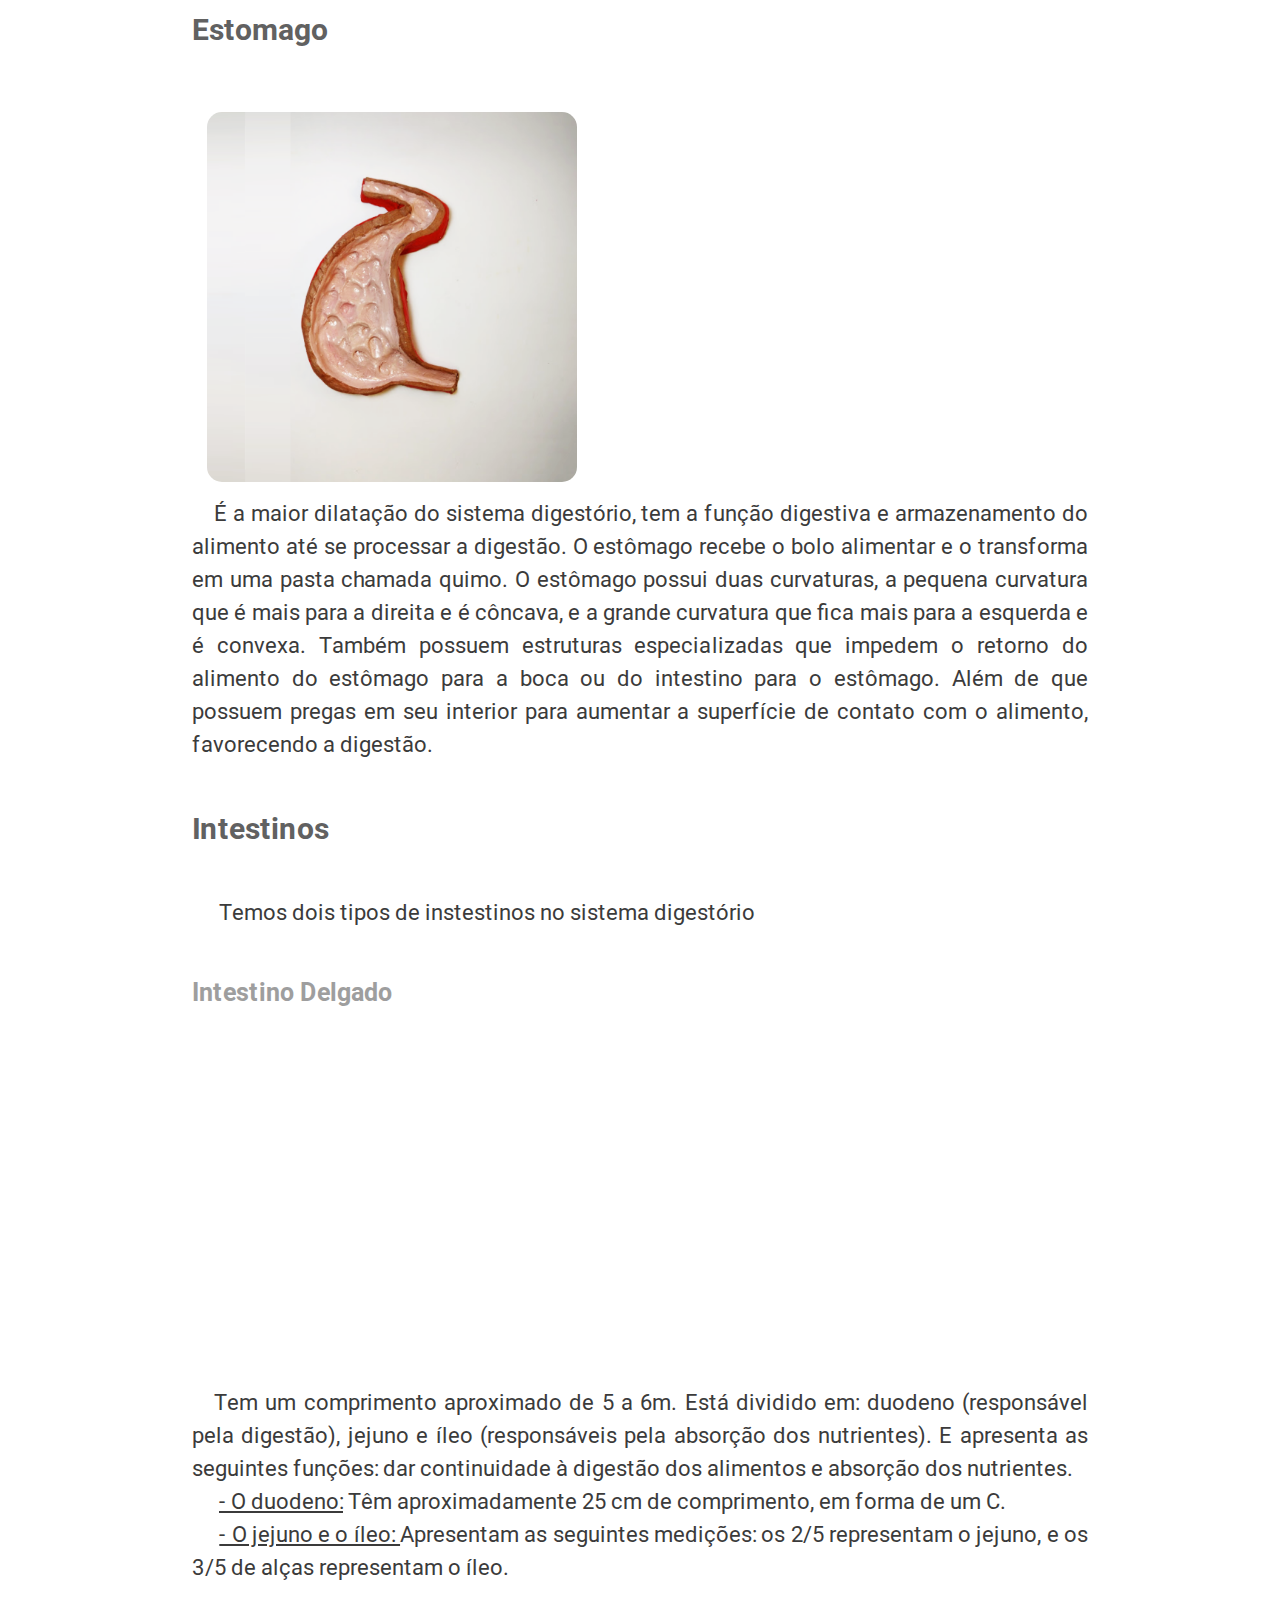
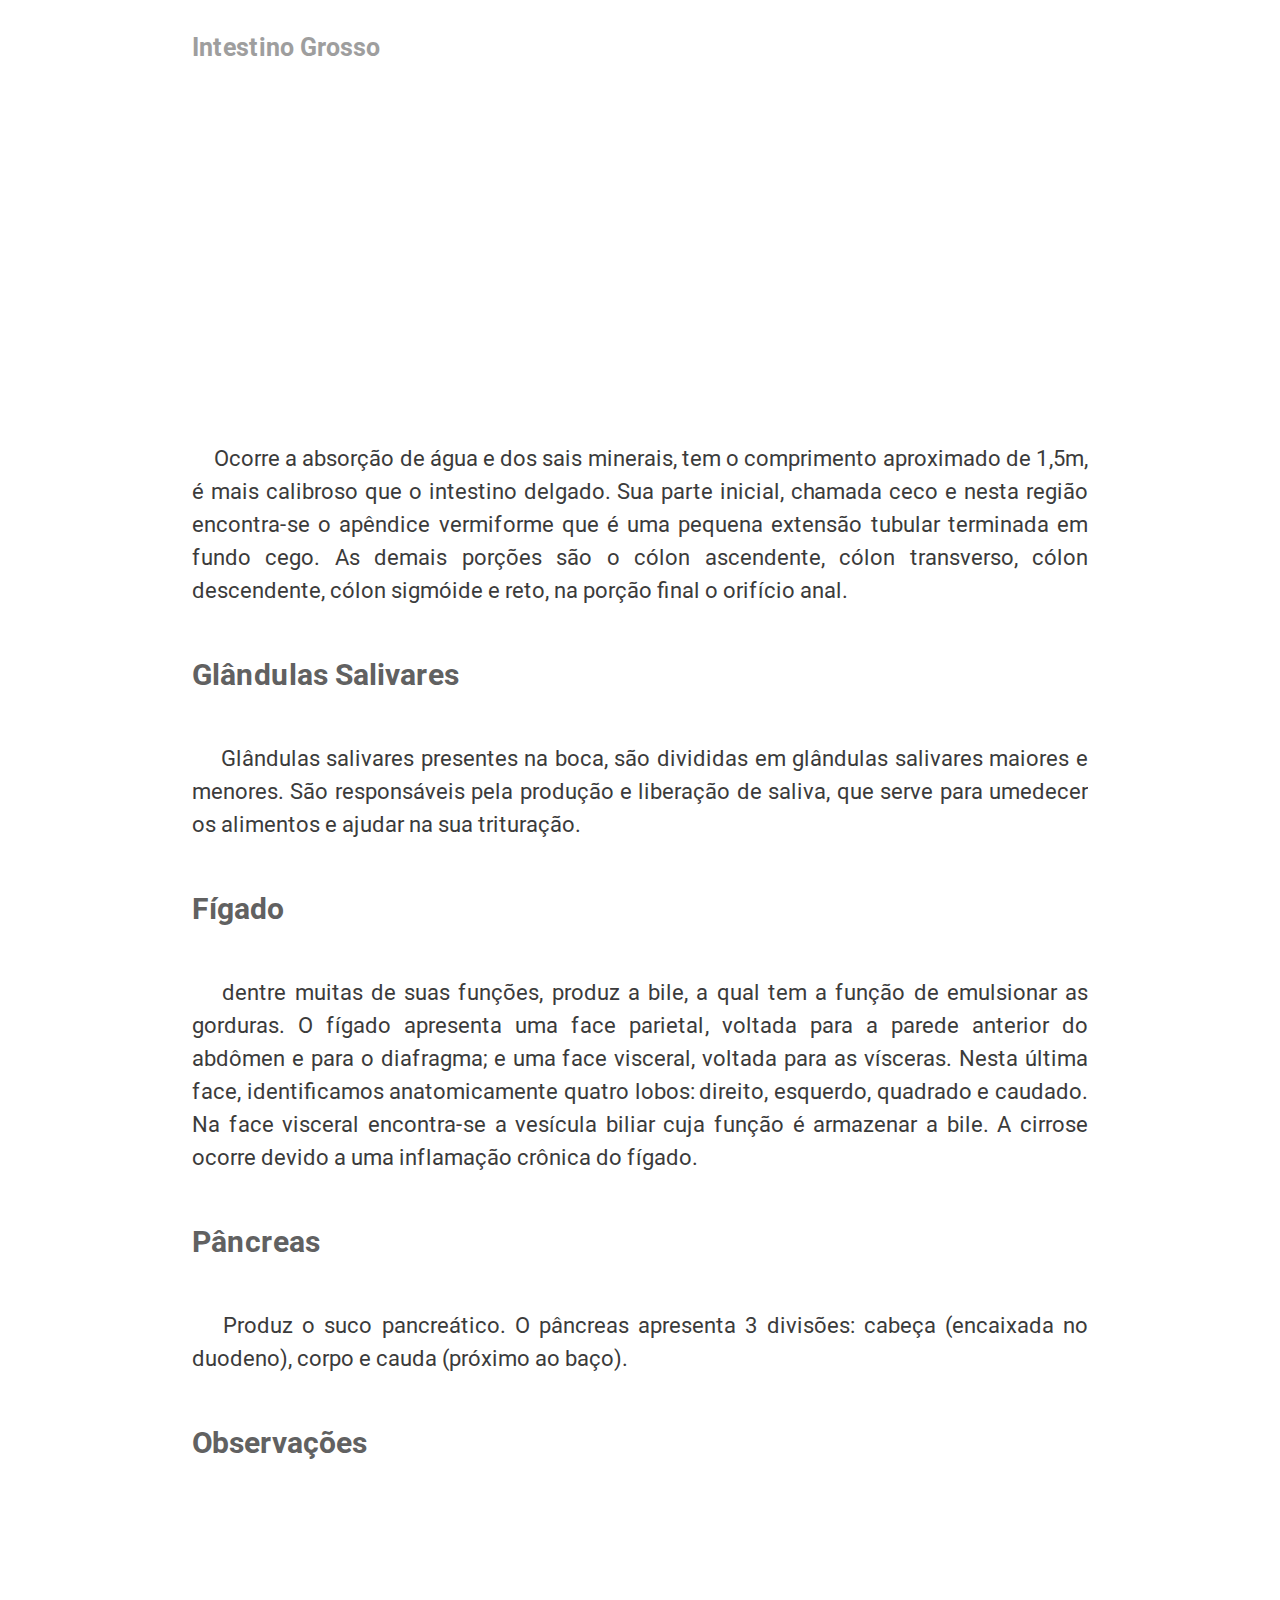
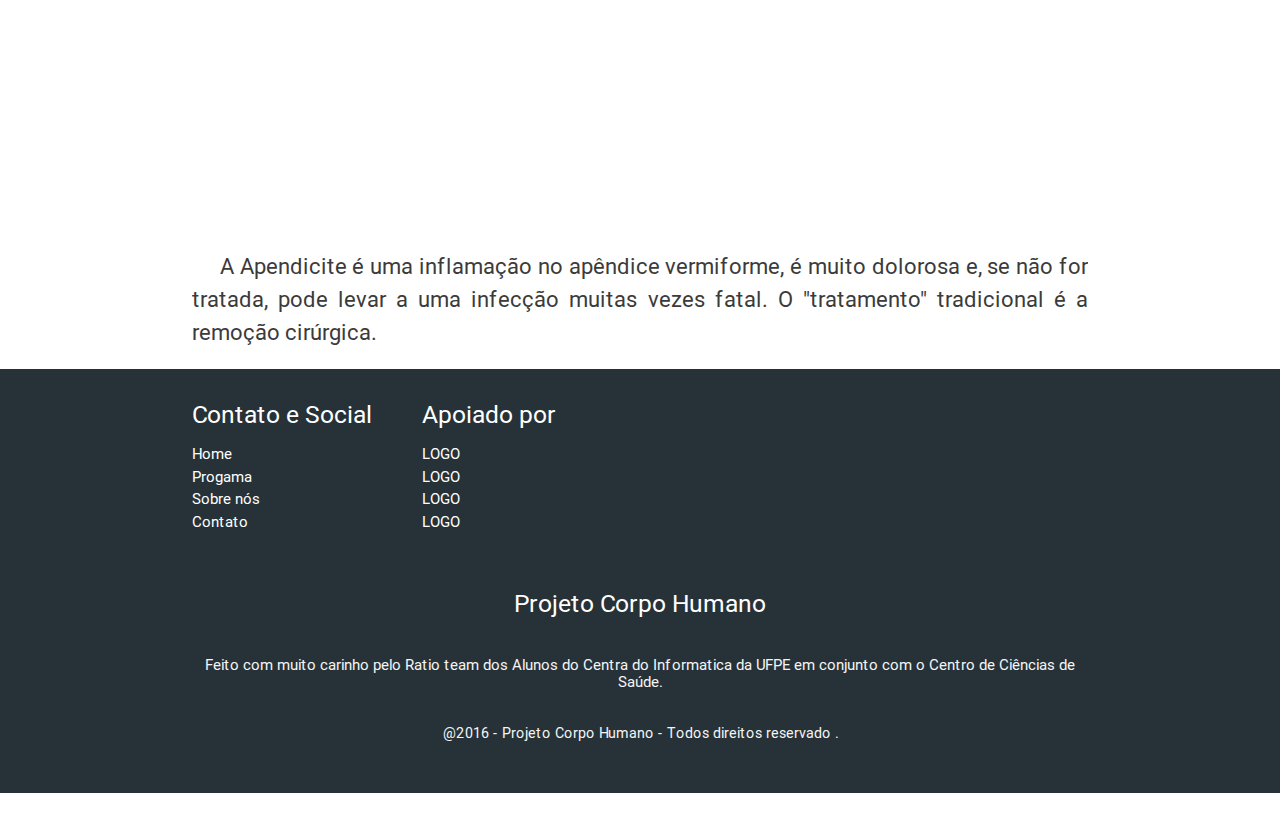
<file: sistemaGFem.html>
<!DOCTYPE html>
<html lang="en">
<head>
  <meta http-equiv="Content-Type" content="text/html; charset=UTF-8"/>
  <meta name="viewport" content="width=device-width, initial-scale=1, maximum-scale=1.0"/>
 <link href="https://fonts.googleapis.com/css?family=Droid+Serif|Ubuntu+Mono" rel="stylesheet">
    <link href="https://fonts.googleapis.com/css?family=Lato" rel="stylesheet">

<link href="https://fonts.googleapis.com/css?family=Fira+Sans:400,500,700|Lora:400,400i,700,700i" rel="stylesheet">

  <title>Exercícios - Sabiens</title>


  <!-- CSS  -->
  <link href="https://fonts.googleapis.com/icon?family=Material+Icons" rel="stylesheet">
  <link href="css/materialize.css" type="text/css" rel="stylesheet" media="screen,projection"/>
  <link href="css/style.css" type="text/css" rel="stylesheet" media="screen,projection"/>
</head>

    
    
<body  >

<nav >
   
    <div  class="nav-wrapper" style="background-color: #FCD267;">
   
        <div class="hide-on-large-only">
            <a href="#" class="center brand-logo">Project Ratio } </a>    
 
            <div  class="nav-wrapper" style="background-color: #FCD267" >
   
     
                <div class="hide-on-large-only" >
           
             
                    <div class="center" style="font-size: 26px ; color: #ffffff; font-family: 'Lato', sans-serif;"> Estudo </div>
           
                    </div>
       
                    <ul id="nav-mobile" class="side-nav">
         
                        <li>
                            <i style="margin-left:40px; " class=" blue-grey-text text-darken-2  left material-icons ">home</i>
                            <a  colhref="./index.html">Home</a>
                            <i style="margin-left:40px; "    class=" blue-grey-text text-darken-2  left material-icons ">build</i>
                            <a href="./Progama.html">Progama</a>
                            <i style="margin-left:40px; " class=" blue-grey-text text-darken-2  left material-icons ">
 
                            <i class="material-icons"><i class="material-icons">account_circle</i></i></i>
                            <a href="./About.html">Sobre Nós</a>
                            <i style="margin-left:40px; " class=" blue-grey-text text-darken-2  left material-icons ">contact_phone</i>
                            <a href="./Contact.html">Contato</a>
 
                        </li>
 
                    </ul>
     
      <a style="margin-left:30px; margin-top:-55px" href="#" data-activates="nav-mobile" class="button-collapse"><i class="material-icons">menu</i></a>
       
       
   
 
            </div>
            </div>
        <div class="left hide-on-med-and-down">
        <div>
             
            <a  style="margin-left:20px;" href="./index.html" class="navbar-brand-me">
                <img class="brand-logo" src="Imagens/LogoAdpt.png" style="height:48px;">
           </a>  
        </div>
    </div>
       
        <div class="right hide-on-med-and-down">
           
              <ul class="tabs-2">                  
                 
 
                 <li style="text-align: center;" class="tab-2 center waves-effect waves-light"><a target="_self" href="./index.html">HOME</a></li>
               
                <li style="text-align: center" class="tab-2 center waves-effect waves-light ">
                    <a class="active" target="_self" href="./Progama.html">PROGRAMA</a>
                </li>
 
                <li style="text-align: center;" class="tab-2 waves-effect waves-light "><a target="_self" href="./About.html">SOBRE NÓS</a></li>
                   
                  <li style="text-align: center;" class="tab-2 waves-effect waves-light "><a target="_self" href="./Contact.html" >CONTATO</a></li>
              </ul>
        </div>
       
         
       
       
        </div>
  </nav>
   
    
<div class="container" style="height: auto">

    <div class="conteudo">
        <div class="left" style="margin-top:30px; font-size: 48px ; color: #ef5350; font-family: 'roboto'; font-weight:600; sans-serif; width: 100%; color:#455A64">
            Sistema Digestório
        </div>
        
        <div class="left" style=" font-size: 25px ; color: #7e7e7e; font-family: 'roboto'; font-weight:300; sans-serif; width: 100%">
É responsável por obter dos alimentos que comemos os nutrientes para funções do organismo        </div>
        
        <div class="center" >
                <img src="Imagens/Digestorio/Intro.jpg" width=200px  style="margin-top:20px">
        </div>
        <hr style="color:#7e7e7; opacity: 0.2">
        <text style="font-size: 32px ; color: #546E7A; font-family: 'Lato', sans-serif; width:100%"> 
            Índice 
        </text>
        
        <br>
        <a href="#intro" style="font-size: 26px ; margin-left:50px; margin-top:0px; color: #78909C; font-family: 'Lato', sans-serif; width:100%"> 
            Introdução 
        </a>
        
        <br>
        <a  style="font-size: 26px ; margin-left:50px; margin-top:0px; color: #78909C; font-family: 'Lato', sans-serif; width:100%"> 
            Componentes 
        </a> 
        
        <br>
        <a href="#boca" style="font-size: 23px ; margin-left:100px; margin-top:0px; color: #78909C; font-weight:800; font-family: 'Lato', sans-serif; width:100%"> 
            Boca
        </a>
         <br>
        <a href="#faringe" style="font-size: 23px ; margin-left:100px; margin-top:0px; color: #78909C; font-weight:800; font-family: 'Lato', sans-serif; width:100%"> 
            Faringe
        </a>
         <br>
        <a href="#esofago" style="font-size: 23px ; margin-left:100px; margin-top:0px; color: #78909C; font-weight:800; font-family: 'Lato', sans-serif; width:100%"> 
            Esôfago
        </a>
         <br>
        <a href="#estomago" style="font-size: 23px ; margin-left:100px; margin-top:0px; color: #78909C; font-weight:800; font-family: 'Lato', sans-serif; width:100%"> 
            Estômago
        </a>
        
        <br>
        <a href="#intestino" style="font-size: 23px ; margin-left:100px; margin-top:0px; color: #78909C; font-weight:800; font-family: 'Lato', sans-serif; width:100%"> 
            Intestino
        </a>
        
        <br>
        <a href="#glandulas" style="font-size: 23px ; margin-left:100px; margin-top:0px; color: #78909C; font-weight:800; font-family: 'Lato', sans-serif; width:100%"> 
            Glândulas
        </a>
        
        <br>
        <a href="#pancreas" style="font-size: 23px ; margin-left:100px; margin-top:0px; color: #78909C; font-weight:800; font-family: 'Lato', sans-serif; width:100%"> 
            Pâncreas
        </a>
        <br>
        <a href="#observacoes" style="font-size: 26px ; margin-left:50px; margin-top:0px; color: #78909C; font-family: 'Lato', sans-serif; width:100%"> 
            Observações
        </a> 
        
        
        
        <hr style="color:#7e7e7; margin-top:20px; opacity: 0.2">
        
        <div class="left" style="margin-top:30px; font-size: 38px ; color: ; font-family: 'roboto'; font-weight:600; sans-serif; width: 100%">
            Introdução
        </div>
        
        <div class="center" >
                <img src="Imagens/Digestorio/sistema.jpg" width=400px  style="margin-top:20px">
        </div>
        
        <div class="left" style="margin-top:30px; font-size: 22px ; color: #3b3b3b; font-family: 'roboto'; font-weight:400; sans-serif; width: 100%;     text-align: justify;
    ">
                     &emsp; O sistema digestório é responsável pela captação, digestão e absorção dos alimentos necessários a manutenção dos processos vitais. Consiste de um tubo longo, muito irregular, apresentando porções mais dilatadas e outras estreitadas, com glândulas anexas que liberam os produtos de secreção no seu interior. Apresenta aberturas nas duas extremidades, a superior é a rima bucal (entrada dos alimentos) e a inferior é o ânus (eliminação de detritos).
                    <br> <br>&emsp; Para o aproveitamento das substâncias alimentares, o sistema digestório tem que processar diversos atos que consistem na mastigação, deglutição, ingestão, digestão, absorção e finalmente armazenamento e eliminação de detritos, através dos órgãos que o compõem.
            </div>
        
        <div id="boca" class="left section scrollspy" style="margin-top:30px; font-size: 30px ; color: #616161; font-family: 'roboto'; font-weight:600; sans-serif; width: 100%;text-align:left;">
            Boca
        </div>
        
            <div  class="left" style="margin-top:30px; font-size: 22px ; color: #3b3b3b; font-family: 'roboto'; font-weight:400; sans-serif; width: 100%;     text-align: justify;
        ">
                <div style="background-image: url('Imagens/Digestorio/boca.png'); background-size:cover; float: right; width:370px;height: 370px; margin: 15px; border-radius:15px"></div>
                
                         &emsp; Possui função de mastigação, deglutição, gustação e fonação, apresenta os lábios, as bochechas, palato duro e mole, soalho da boca, língua, gengiva, dentes, glândulas salivares maiores e menores. Quanto aos dentes há duas dentições: decídua (20 dentes) que é trocada por volta dos 6 aos 11 anos e permanente (32 dentes). Na permanente, há 04 incisivos (cortam os alimentos), 02 caninos (dilacerar os alimentos), 04 pré-molares e 06 molares (trituram os alimentos).
            </div>
        
        <div id="faringe" class="left section scrollspy" style="margin-top:30px; font-size: 30px ; color: #616161; font-family: 'roboto'; font-weight:600; sans-serif; width: 100%;text-align:left;">
            Faringe
        </div>
        
            <div class="left" style="margin-top:30px; font-size: 22px ; color: #3b3b3b; font-family: 'roboto'; font-weight:400; sans-serif; width: 100%;     text-align: justify;
        ">
                <div style="background-image: url(http://www.anatomiaresumida.com/wp-content/uploads/2017/03/faringe-1.jpg); background-size:cover; float: left; width:370px;height: 300px; margin: 15px; border-radius:15px"></div>
                
                         &emsp;É um tubo musculoso, situado a diante da coluna vertebral e por trás da cavidade nasal, da cavidade oral e laringe. Serve de passagem do ar da cavidade nasal para a laringe e do alimento da boca para o esôfago.
            </div>
        
        <div id="esofago" class=" section scrollspy left" style="margin-top:30px; font-size: 30px ; color: #616161; font-family: 'roboto'; font-weight:600; sans-serif; width: 100%; text-align:left;">
            Esôfago
        </div>
        
            <div class="left" style="margin-top:30px; font-size: 22px ; color: #3b3b3b; font-family: 'roboto'; font-weight:400; sans-serif; width: 100%;     text-align: justify;
        ">
                <div style="background-image: url(http://www.paxala.com/media/cuerpo-humano/esofago.jpg); background-size:cover; float: left; width:370px;height: 300px; margin: 15px; border-radius:15px"></div>
                
                         &emsp;É um tubo muscular que se estende da faringe até o estômago. Atravessa o músculo diafragma.
            </div>
        
        <div id="estomago" class=" section scrollspy" class="left" style="margin-top:30px; font-size: 30px ; color: #616161; font-family: 'roboto'; font-weight:600; sans-serif; width: 100%; text-align:left;">
            Estomago
        </div>
        
            <div class="left" style="margin-top:30px; font-size: 22px ; color: #3b3b3b; font-family: 'roboto'; font-weight:400; sans-serif; width: 100%;     text-align: justify;">
                <div style="background-image: url('Imagens/Digestorio/img1.png'); background-size:cover; width:370px; height: 370px; margin: 15px; border-radius:15px"></div>
                
                         &emsp;É a maior dilatação do sistema digestório, tem a função digestiva e armazenamento do alimento até se processar a digestão. O estômago recebe o bolo alimentar e o transforma em uma pasta chamada quimo. O estômago possui duas curvaturas, a pequena curvatura que é mais para a direita e é côncava, e a grande curvatura que fica mais para a esquerda e é convexa. Também possuem estruturas especializadas que impedem o retorno do alimento do estômago para a boca ou do intestino para o estômago. Além de que possuem pregas em seu interior para aumentar a superfície de contato com o alimento, favorecendo a digestão.
        </div>
        
        <br>
        <div id="intestino" class=" section scrollspy left" style="margin-top:30px; font-size: 30px ; color: #616161; font-family: 'roboto'; font-weight:600; sans-serif; width: 100%; text-align:left;">
            Intestinos
        </div>
                
                
                <div class="left" style="margin-top:30px; font-size: 22px ; color: #3b3b3b; font-family: 'roboto'; font-weight:400; sans-serif; width: 100%;     text-align: justify;">  
                         &emsp; Temos dois tipos de instestinos no sistema digestório
                </div>

                <div  class="left  section scrollspy"  style="margin-top:30px; font-size: 25px ; color: #9E9E9E; font-family: 'roboto'; font-weight:600; sans-serif; width: 100%; text-align:left;">
                    Intestino Delgado
                </div>
                
                <div style="background-image: url(http://www.infoescola.com/wp-content/uploads/2010/01/intestino-delgado.jpg); background-size:cover; float: left; width:370px;height: 300px; margin: 15px; border-radius:15px"></div> 
                
                <div class="left" style="margin-top:30px; font-size: 22px ; color: #3b3b3b; font-family: 'roboto'; font-weight:400; sans-serif; width: 100%;     text-align: justify;">  
                         &emsp;Tem um comprimento aproximado de 5 a 6m. Está dividido em: duodeno (responsável pela digestão), jejuno e íleo (responsáveis pela absorção dos nutrientes). E apresenta as seguintes funções: dar continuidade à digestão dos alimentos e absorção dos nutrientes.
                        <br> &emsp; <u>- O duodeno:</u> Têm aproximadamente 25 cm de comprimento, em forma de um C.
                        <br> &emsp; <u>- O jejuno e o íleo:  </u> Apresentam as seguintes medições: os 2/5 representam o jejuno, e os 3/5 de alças representam o íleo.
                </div>
                
               <div  class="left  section scrollspy"  style="margin-top:30px; font-size: 25px ; color: #9E9E9E; font-family: 'roboto'; font-weight:600; sans-serif; width: 100%; text-align:left;">
                    Intestino Grosso
                </div>
                
                <div style="background-image: url(https://drauziovarella.com.br/wp-content/uploads/2016/09/intestino-delgado-e1474481097242.jpg); background-size:cover; float: left; width:370px;height: 300px; margin: 15px; border-radius:15px"></div> 

                <div class="left" style="margin-top:30px; font-size: 22px ; color: #3b3b3b; font-family: 'roboto'; font-weight:400; sans-serif; width: 100%;     text-align: justify;">  
                         &emsp;Ocorre a absorção de água e dos sais minerais, tem o comprimento aproximado de 1,5m, é mais calibroso que o intestino delgado. Sua parte inicial, chamada ceco e nesta região encontra-se o apêndice vermiforme que é uma pequena extensão tubular terminada em fundo cego. As demais porções são o cólon ascendente, cólon transverso, cólon descendente, cólon sigmóide e reto, na porção final o orifício anal.
                </div>
        <div id="glandulas" class=" section scrollspy left" style="margin-top:30px; font-size: 30px ; color: #616161; font-family: 'roboto'; font-weight:600; sans-serif; width: 100%; text-align:left;">
            Glândulas Salivares
        </div>
        
                <div class="left" style="margin-top:30px; font-size: 22px ; color: #3b3b3b; font-family: 'roboto'; font-weight:400; sans-serif; width: 100%;     text-align: justify;">  
                             &emsp; Glândulas salivares presentes na boca, são divididas em glândulas salivares maiores e menores. São responsáveis pela produção e liberação de saliva, que serve para umedecer os alimentos e ajudar na sua trituração.
                    </div>
                    
        <div id="figado" class=" section scrollspy left" style="margin-top:30px; font-size: 30px ; color: #616161; font-family: 'roboto'; font-weight:600; sans-serif; width: 100%; text-align:left;">
            Fígado
        </div>
        
                <div class="left" style="margin-top:30px; font-size: 22px ; color: #3b3b3b; font-family: 'roboto'; font-weight:400; sans-serif; width: 100%;     text-align: justify;">  
                             &emsp; dentre muitas de suas funções, produz a bile, a qual tem a função de emulsionar as gorduras. O fígado apresenta uma face parietal, voltada para a parede anterior do abdômen e para o diafragma; e uma face visceral, voltada para as vísceras. Nesta última face, identificamos anatomicamente quatro lobos: direito, esquerdo, quadrado e caudado. Na face visceral encontra-se a vesícula biliar cuja função é armazenar a bile. A cirrose ocorre devido a uma inflamação crônica do fígado.
                    </div>

        <br>
        
        <div id="pancrea" class=" section scrollspy left" style="margin-top:30px; font-size: 30px ; color: #616161; font-family: 'roboto'; font-weight:600; sans-serif; width: 100%; text-align:left;">
            Pâncreas
        </div>
        
                <div class="left" style="margin-top:30px; font-size: 22px ; color: #3b3b3b; font-family: 'roboto'; font-weight:400; sans-serif; width: 100%;     text-align: justify;">  
                             &emsp; Produz o suco pancreático. O pâncreas apresenta 3 divisões: cabeça (encaixada no duodeno), corpo e cauda (próximo ao baço).
                    </div>
        
        <div id="observações" class=" section scrollspy left" style="margin-top:30px; font-size: 30px ; color: #616161; font-family: 'roboto'; font-weight:600; sans-serif; width: 100%; text-align:left;">
            Observações
        </div>
        
        <div style="background-image: url(http://observatorio.prp.pt/wp-content/uploads/2014/10/lupa.png); background-size:cover; float: left; width:250px;height: 250px; margin: 45px; border-radius:15px"></div> 
        
                  <div class="left" style="margin-top:30px; font-size: 22px ; color: #3b3b3b; font-family: 'roboto'; font-weight:400; sans-serif; width: 100%;     text-align: justify;">  
                             &emsp; A Apendicite é uma inflamação no apêndice vermiforme, é muito dolorosa e, se não for tratada, pode levar a uma infecção muitas vezes fatal. O "tratamento" tradicional é a remoção cirúrgica.
                    </div>
        
        

    </div>
    
</div>   
    
   
        
               


   

<footer class="page-footer blue-grey darken-4 ">
    <div class="container">
      <div class="row">
        
        <div class="col l3 s6">
          <h5 class="white-text">Contato e Social</h5>
          <ul>
            <li><a class="white-text" href="#!">Home</a></li>
            <li><a class="white-text" href="#!">Progama</a></li>
            <li><a class="white-text" href="#!">Sobre nós</a></li>
            <li><a class="white-text" href="#!">Contato</a></li>
          </ul>
        </div>
        <div class="col l3 s6">
          <h5 class="white-text">Apoiado por</h5>
          <ul>
            <li><a class="white-text" href="#!">LOGO</a></li>
            <li><a class="white-text" href="#!">LOGO</a></li>
            <li><a class="white-text" href="#!">LOGO</a></li>
            <li><a class="white-text" href="#!">LOGO</a></li>
          </ul>
        </div>
          <div class="col  s12" style="margin-top:30px;">
          <h5 class="white-text center" > Projeto Corpo Humano </h5>
          <br></div>
          
          <div class="col  s12" >
          <h6 class="grey-text text-lighten-4 center "  > Feito com muito carinho pelo Ratio team dos Alunos do Centra do Informatica da UFPE em conjunto com o Centro de Ciências de Saúde.  </h6>
             
          <br>
              
              <h6 class="grey-text text-lighten-4 center " style="font-size: 95%" > @2016 - Projeto Corpo Humano - Todos direitos reservado . </h6>
              <br><br>
        </div>
          

      </div>
    </div>
    </footer>




  <!--  Scripts-->
  <script src="https://code.jquery.com/jquery-2.1.1.min.js"></script>
  <script src="js/materialize.js"></script>
  <script src="js/init.js"></script>

  </body>
</html>
</file>
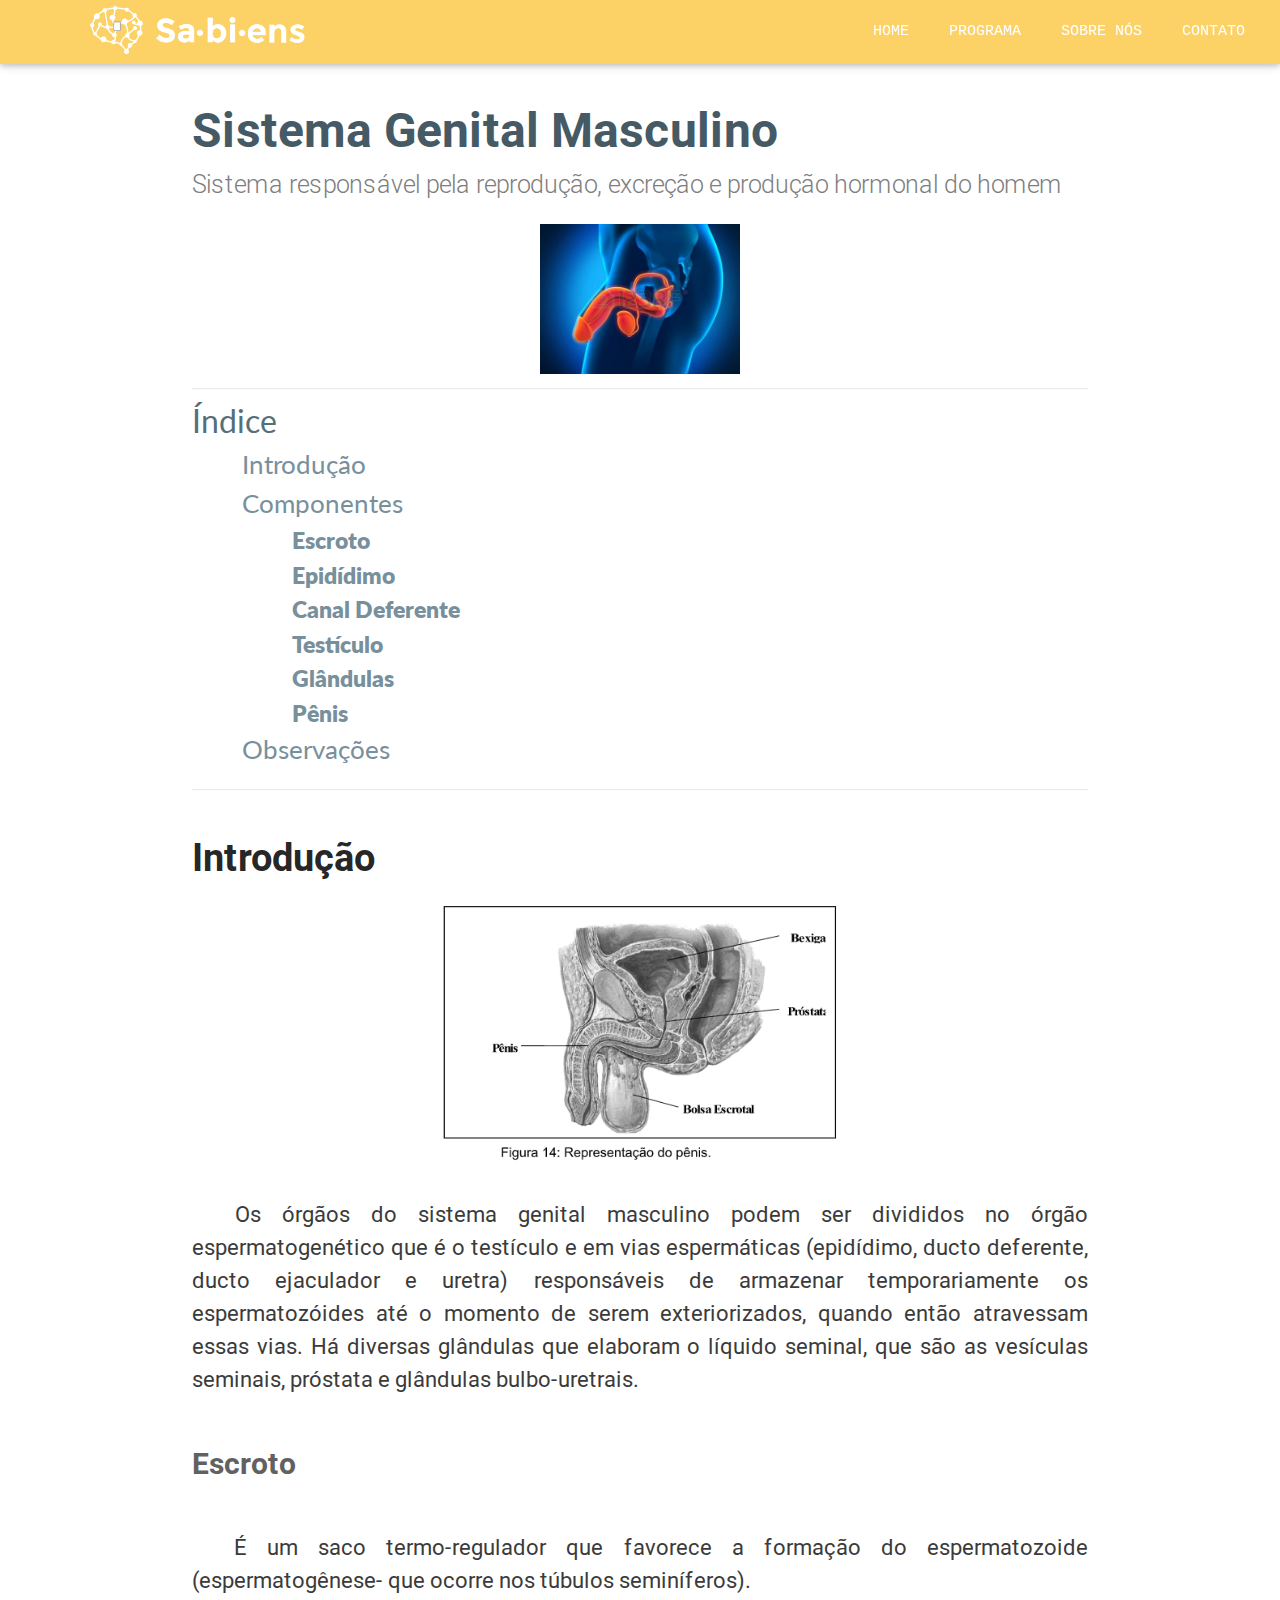
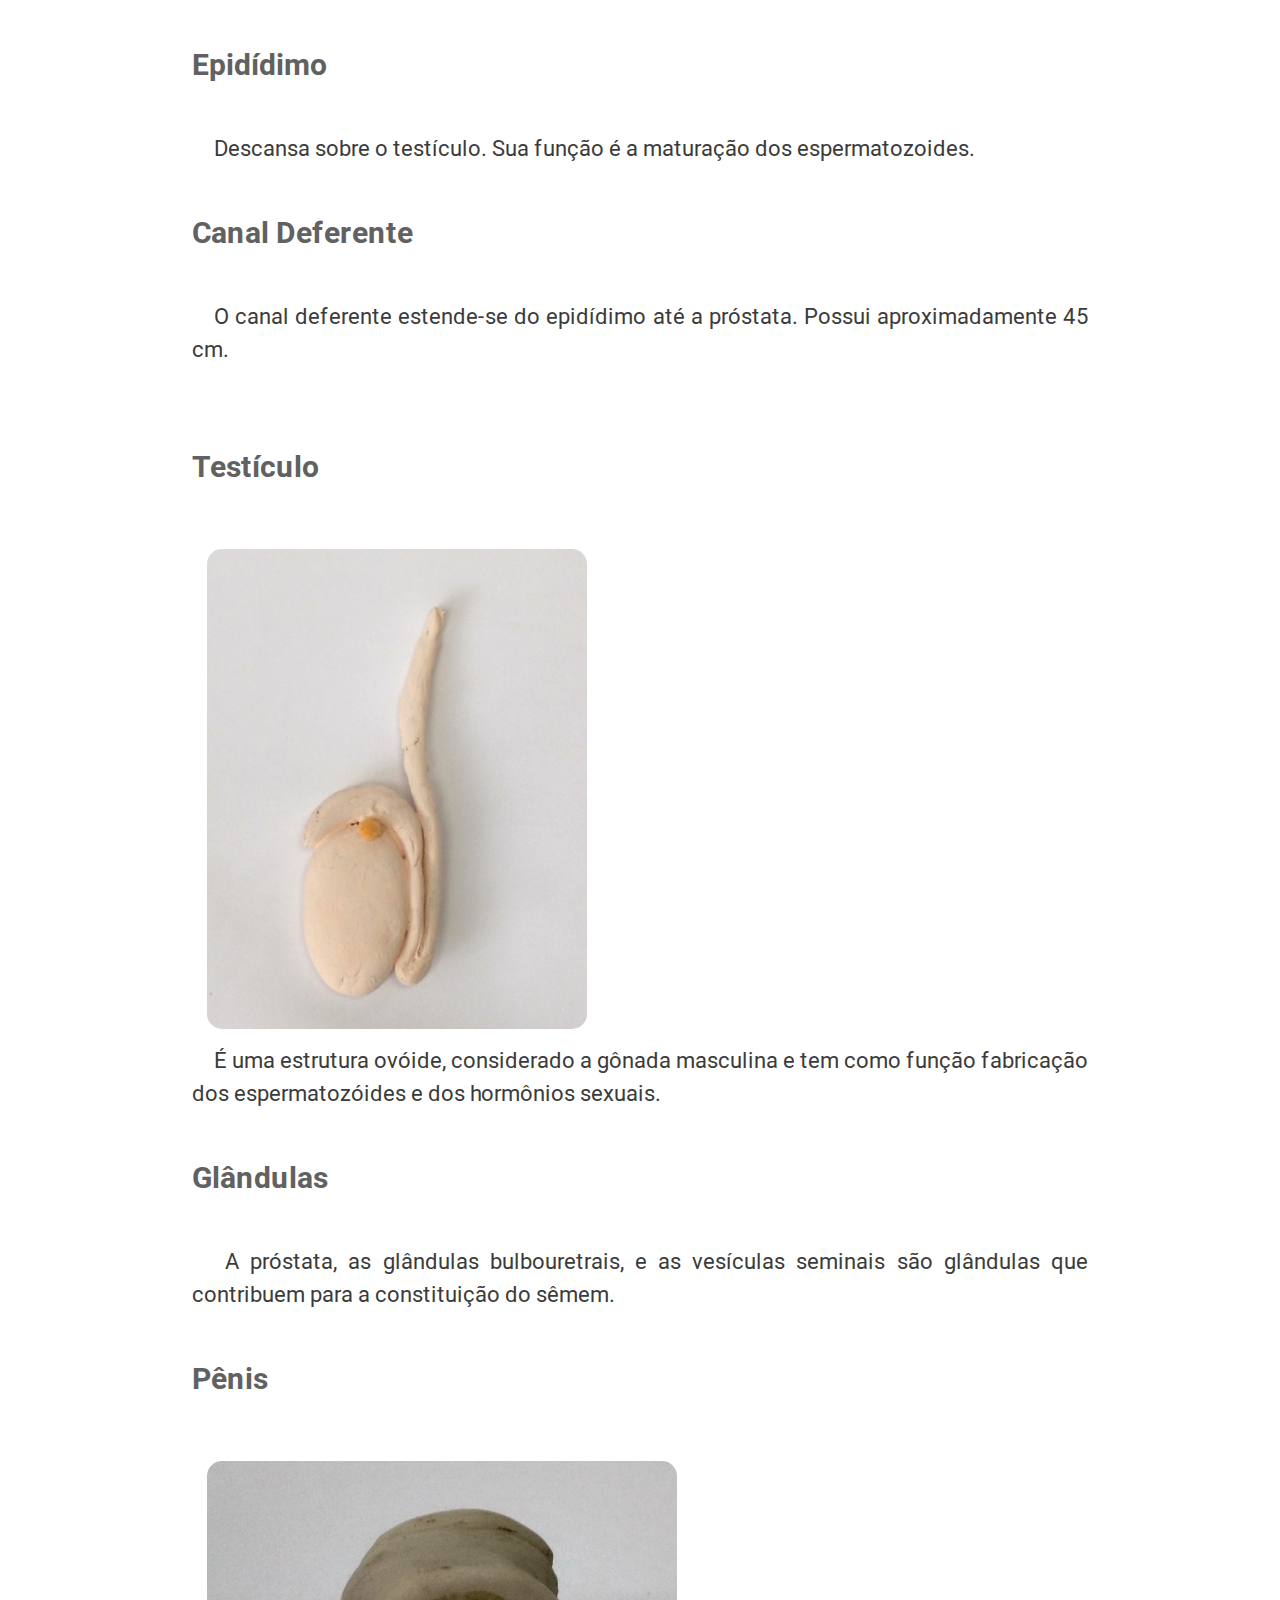
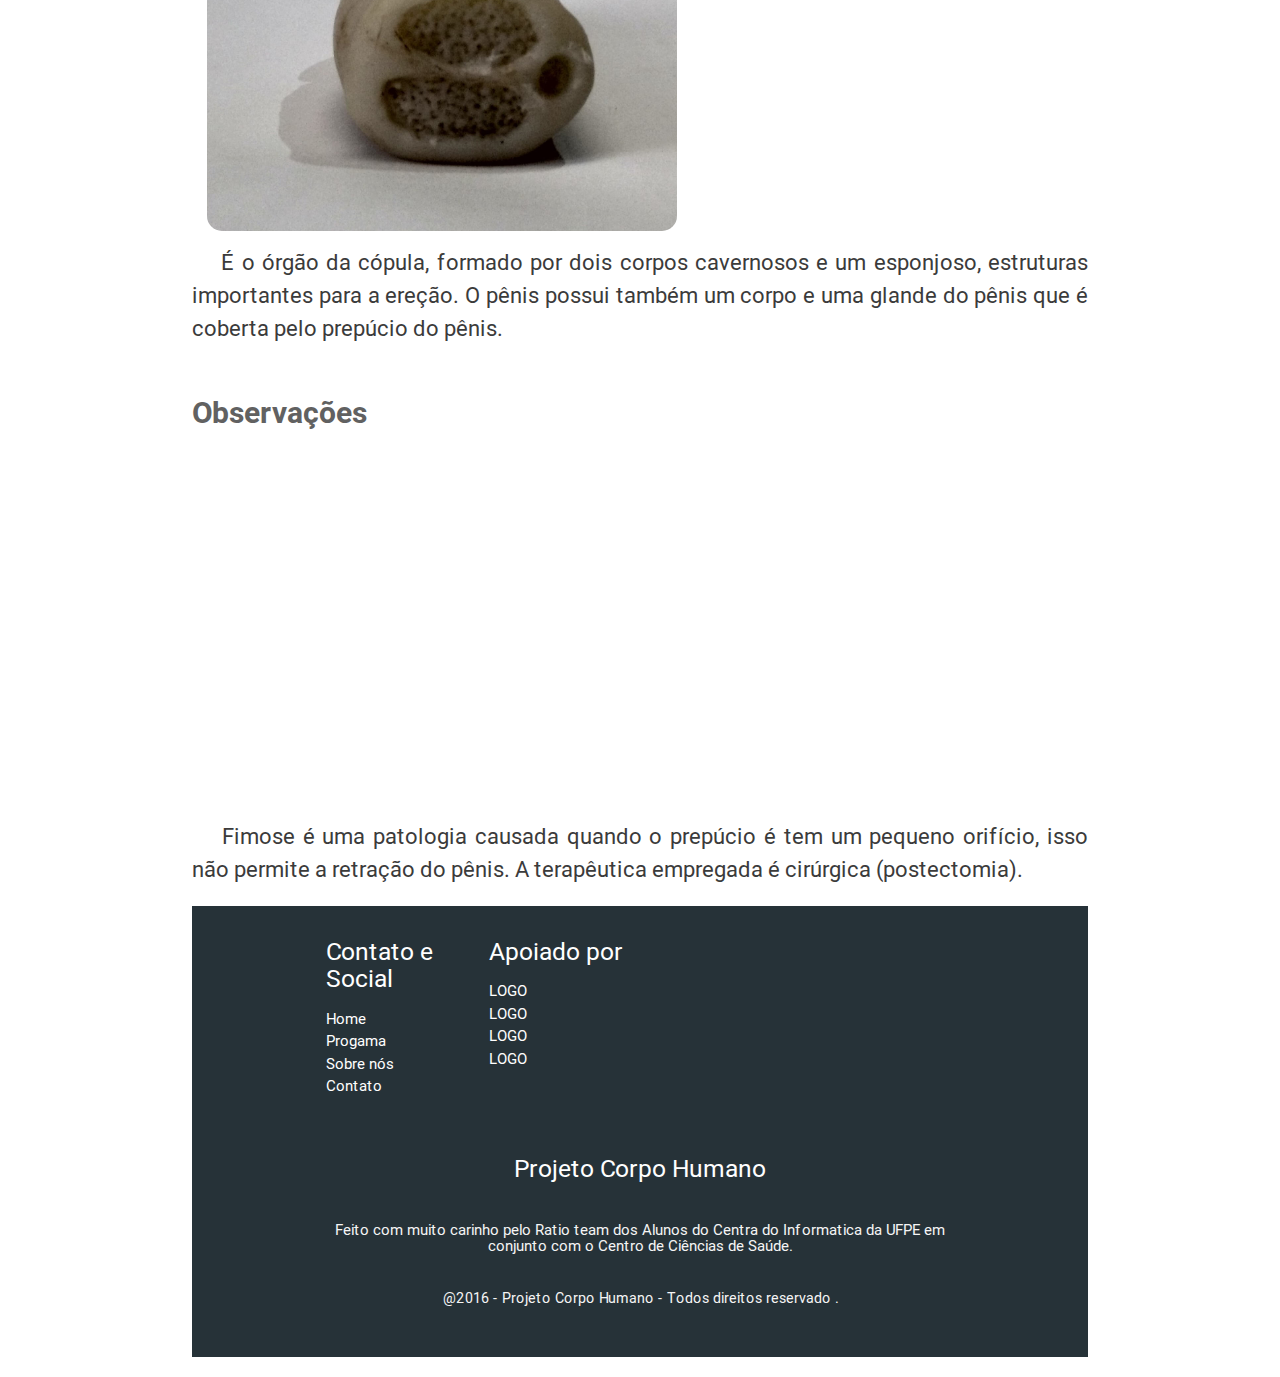
<file: sistemaGMasc.html>
<!DOCTYPE html>
<html lang="en">
<head>
  <meta http-equiv="Content-Type" content="text/html; charset=UTF-8"/>
  <meta name="viewport" content="width=device-width, initial-scale=1, maximum-scale=1.0"/>
 <link href="https://fonts.googleapis.com/css?family=Droid+Serif|Ubuntu+Mono" rel="stylesheet">
    <link href="https://fonts.googleapis.com/css?family=Lato" rel="stylesheet">

<link href="https://fonts.googleapis.com/css?family=Fira+Sans:400,500,700|Lora:400,400i,700,700i" rel="stylesheet">

  <title>Sistema Genital Masculino - Sabiens</title>


  <!-- CSS  -->
  <link href="https://fonts.googleapis.com/icon?family=Material+Icons" rel="stylesheet">
  <link href="css/materialize.css" type="text/css" rel="stylesheet" media="screen,projection"/>
  <link href="css/style.css" type="text/css" rel="stylesheet" media="screen,projection"/>
</head>

    
    
<body  >

<nav >
   
    <div  class="nav-wrapper" style="background-color: #FCD267;">
   
        <div class="hide-on-large-only">
            <a href="#" class="center brand-logo">Project Ratio } </a>    
 
            <div  class="nav-wrapper" style="background-color: #FCD267" >
   
     
                <div class="hide-on-large-only" >
           
             
                    <div class="center" style="font-size: 26px ; color: #ffffff; font-family: 'Lato', sans-serif;"> Estudo </div>
           
                    </div>
       
                    <ul id="nav-mobile" class="side-nav">
         
                        <li>
                            <i style="margin-left:40px; " class=" blue-grey-text text-darken-2  left material-icons ">home</i>
                            <a  colhref="./index.html">Home</a>
                            <i style="margin-left:40px; "    class=" blue-grey-text text-darken-2  left material-icons ">build</i>
                            <a href="./Progama.html">Progama</a>
                            <i style="margin-left:40px; " class=" blue-grey-text text-darken-2  left material-icons ">
 
                            <i class="material-icons"><i class="material-icons">account_circle</i></i></i>
                            <a href="./About.html">Sobre Nós</a>
                            <i style="margin-left:40px; " class=" blue-grey-text text-darken-2  left material-icons ">contact_phone</i>
                            <a href="./Contact.html">Contato</a>
 
                        </li>
 
                    </ul>
     
      <a style="margin-left:30px; margin-top:-55px" href="#" data-activates="nav-mobile" class="button-collapse"><i class="material-icons">menu</i></a>
       
       
   
 
            </div>
            </div>
        <div class="left hide-on-med-and-down">
        <div>
             
            <a  style="margin-left:20px;" href="./index.html" class="navbar-brand-me">
                <img class="brand-logo" src="Imagens/LogoAdpt.png" style="height:48px;">
           </a>  
        </div>
    </div>
       
        <div class="right hide-on-med-and-down">
           
              <ul class="tabs-2">                  
                 
 
                 <li style="text-align: center;" class="tab-2 center waves-effect waves-light"><a target="_self" href="./index.html">HOME</a></li>
               
                <li style="text-align: center" class="tab-2 center waves-effect waves-light ">
                    <a class="active" target="_self" href="./Progama.html">PROGRAMA</a>
                </li>
 
                <li style="text-align: center;" class="tab-2 waves-effect waves-light "><a target="_self" href="./About.html">SOBRE NÓS</a></li>
                   
                  <li style="text-align: center;" class="tab-2 waves-effect waves-light "><a target="_self" href="./Contact.html" >CONTATO</a></li>
              </ul>
        </div>
       
         
       
       
        </div>
  </nav>
   
    
<div class="container" style="height: auto">

    <div class="conteudo">
        <div class="left" style="margin-top:30px; font-size: 48px ; color: #ef5350; font-family: 'roboto'; font-weight:600; sans-serif; width: 100%; color:#455A64">
            Sistema Genital Masculino
        </div>
        
        <div class="left" style=" font-size: 25px ; color: #7e7e7e; font-family: 'roboto'; font-weight:300; sans-serif; width: 100%">
Sistema responsável pela reprodução, excreção e produção hormonal do homem        </div>
        
        <div class="center" >
                <img src="Imagens/Genitalmasculino.jpg" width="200px"  style="margin-top:20px">
        </div>
        <hr style="color:#7e7e7; opacity: 0.2">
        <text style="font-size: 32px ; color: #546E7A; font-family: 'Lato', sans-serif; width:100%"> 
            Índice 
        </text>
        
        <br>
        <a href="#intro" style="font-size: 26px ; margin-left:50px; margin-top:0px; color: #78909C; font-family: 'Lato', sans-serif; width:100%"> 
            Introdução 
        </a>
        
        <br>
        <a  style="font-size: 26px ; margin-left:50px; margin-top:0px; color: #78909C; font-family: 'Lato', sans-serif; width:100%"> 
            Componentes 
        </a> 
        
        <br>
        <a href="#escroto" style="font-size: 23px ; margin-left:100px; margin-top:0px; color: #78909C; font-weight:800; font-family: 'Lato', sans-serif; width:100%"> 
            Escroto
        </a>
         <br>
        <a href="#epid" style="font-size: 23px ; margin-left:100px; margin-top:0px; color: #78909C; font-weight:800; font-family: 'Lato', sans-serif; width:100%"> 
            Epidídimo
        </a>
         <br>
        <a href="#deferente" style="font-size: 23px ; margin-left:100px; margin-top:0px; color: #78909C; font-weight:800; font-family: 'Lato', sans-serif; width:100%"> 
            Canal Deferente
        </a>
         <br>
        <a href="#testiculo" style="font-size: 23px ; margin-left:100px; margin-top:0px; color: #78909C; font-weight:800; font-family: 'Lato', sans-serif; width:100%"> 
            Testículo
        </a>
        
        <br>
        <a href="#glandula" style="font-size: 23px ; margin-left:100px; margin-top:0px; color: #78909C; font-weight:800; font-family: 'Lato', sans-serif; width:100%"> 
            Glândulas
        </a>
        
        <br>
        <a href="#penis" style="font-size: 23px ; margin-left:100px; margin-top:0px; color: #78909C; font-weight:800; font-family: 'Lato', sans-serif; width:100%"> 
            Pênis
        </a>
        
             <br>
        <a href="#observacoes" style="font-size: 26px ; margin-left:50px; margin-top:0px; color: #78909C; font-family: 'Lato', sans-serif; width:100%"> 
            Observações
        </a> 
        
        
        
        <hr style="color:#7e7e7; margin-top:20px; opacity: 0.2">
        
        <div id="intro" class="left scrollspy" style="margin-top:30px; font-size: 38px ; color: ; font-family: 'roboto'; font-weight:600; sans-serif; width: 100%">
            Introdução
        </div>
        
        <div class="center" >
                <img src="Imagens/Reprodutor/p%C3%AAnis.png" width="400px"  style="margin-top:20px">
        </div>
        
        <div class="left" style="margin-top:30px; font-size: 22px ; color: #3b3b3b; font-family: 'roboto'; font-weight:400; sans-serif; width: 100%;     text-align: justify;
    ">
                     &emsp; Os órgãos do sistema genital masculino podem ser divididos no órgão espermatogenético que é o testículo e em vias espermáticas (epidídimo, ducto deferente, ducto ejaculador e uretra) responsáveis de armazenar temporariamente os espermatozóides até o momento de serem exteriorizados, quando então atravessam essas vias. Há diversas glândulas que elaboram o líquido seminal, que são as vesículas seminais, próstata e glândulas bulbo-uretrais.
            </div>
        
        <div id="escroto" class="left section scrollspy" style="margin-top:30px; font-size: 30px ; color: #616161; font-family: 'roboto'; font-weight:600; sans-serif; width: 100%;text-align:left;">
            Escroto
        </div>
        
            <div  class="left" style="margin-top:30px; font-size: 22px ; color: #3b3b3b; font-family: 'roboto'; font-weight:400; sans-serif; width: 100%;     text-align: justify;">
                
            &emsp; É um saco termo-regulador que favorece a formação do espermatozoide (espermatogênese- que ocorre nos túbulos seminíferos).
            </div>
        
        <div id="epid" class="left section scrollspy" style="margin-top:30px; font-size: 30px ; color: #616161; font-family: 'roboto'; font-weight:600; sans-serif; width: 100%;text-align:left;">
            Epidídimo
        </div>
        
            <div class="left" style="margin-top:30px; font-size: 22px ; color: #3b3b3b; font-family: 'roboto'; font-weight:400; sans-serif; width: 100%;     text-align: justify;">
                
            &emsp;Descansa sobre o testículo. Sua função é a maturação dos espermatozoides. 
        
        <div id="deferente" class=" section scrollspy left" style="margin-top:30px; font-size: 30px ; color: #616161; font-family: 'roboto'; font-weight:600; sans-serif; width: 100%; text-align:left;">
            Canal Deferente
        </div>
        
            <div class="left" style="margin-top:30px; font-size: 22px ; color: #3b3b3b; font-family: 'roboto'; font-weight:400; sans-serif; width: 100%;     text-align: justify;">
            
                &emsp;O canal deferente estende-se do epidídimo até a próstata. Possui aproximadamente 45 cm. <br><br>
            </div>
        
        <div id="testiculo" class=" section scrollspy left" style="margin-top:30px; font-size: 30px ; color: #616161; font-family: 'roboto'; font-weight:600; sans-serif; width: 100%; text-align:left;">
            Testículo
        </div>
        
            <div class="left" style="margin-top:30px; font-size: 22px ; color: #3b3b3b; font-family: 'roboto'; font-weight:400; sans-serif; width: 100%;     text-align: justify;">
                <div style="background-image: url('Imagens/Reprodutor/testiculo.jpg'); background-size:cover; width:380px; height: 480px; margin: 15px; border-radius:15px"></div>
                
                         &emsp;É uma estrutura ovóide, considerado a gônada masculina e tem como função fabricação dos espermatozóides e dos hormônios sexuais.
        </div>
        
        <br>
        <div id="glandula" class=" section scrollspy left" style="margin-top:30px; font-size: 30px ; color: #616161; font-family: 'roboto'; font-weight:600; sans-serif; width: 100%; text-align:left;">
            Glândulas
        </div>
                
                
                <div class="left" style="margin-top:30px; font-size: 22px ; color: #3b3b3b; font-family: 'roboto'; font-weight:400; sans-serif; width: 100%;     text-align: justify;">  
                         &emsp; A próstata, as glândulas bulbouretrais, e as vesículas seminais são glândulas que contribuem para a constituição do sêmem.
                </div>

                
        <div id="penis" class=" section scrollspy left" style="margin-top:30px; font-size: 30px ; color: #616161; font-family: 'roboto'; font-weight:600; sans-serif; width: 100%; text-align:left;">
            Pênis
        </div>
        
                <div class="left" style="margin-top:30px; font-size: 22px ; color: #3b3b3b; font-family: 'roboto'; font-weight:400; sans-serif; width: 100%;     text-align: justify;"> 
                    
                
                    <div style="background-image:   url('Imagens/Reprodutor/penisBiscuit2.jpg'); background-size:cover; width:470px; height: 370px; margin: 15px; border-radius:15px"></div>
                 
                    &emsp;  É o órgão da cópula, formado por dois corpos cavernosos e um esponjoso, estruturas importantes para a ereção. O pênis possui também um corpo e uma glande do pênis que é coberta pelo prepúcio do pênis.
                    </div>
                    
        
        
        <div id="obs" class=" section scrollspy left" style="margin-top:30px; font-size: 30px ; color: #616161; font-family: 'roboto'; font-weight:600; sans-serif; width: 100%; text-align:left;">
            Observações
        </div>
        
        <div style="background-image: url(http://observatorio.prp.pt/wp-content/uploads/2014/10/lupa.png); background-size:cover; float: left; width:250px;height: 250px; margin: 45px; border-radius:15px"></div> 
        
                  <div class="left" style="margin-top:30px; font-size: 22px ; color: #3b3b3b; font-family: 'roboto'; font-weight:400; sans-serif; width: 100%;     text-align: justify;">  
                             &emsp; Fimose é uma patologia causada quando o prepúcio é tem um pequeno orifício, isso não permite a retração do pênis.  A terapêutica empregada é cirúrgica (postectomia).
                    </div>
        
        

    </div>
    
</div>   
    
   
        
               


   

<footer class="page-footer blue-grey darken-4 ">
    <div class="container">
      <div class="row">
        
        <div class="col l3 s6">
          <h5 class="white-text">Contato e Social</h5>
          <ul>
            <li><a class="white-text" href="#!">Home</a></li>
            <li><a class="white-text" href="#!">Progama</a></li>
            <li><a class="white-text" href="#!">Sobre nós</a></li>
            <li><a class="white-text" href="#!">Contato</a></li>
          </ul>
        </div>
        <div class="col l3 s6">
          <h5 class="white-text">Apoiado por</h5>
          <ul>
            <li><a class="white-text" href="#!">LOGO</a></li>
            <li><a class="white-text" href="#!">LOGO</a></li>
            <li><a class="white-text" href="#!">LOGO</a></li>
            <li><a class="white-text" href="#!">LOGO</a></li>
          </ul>
        </div>
          <div class="col  s12" style="margin-top:30px;">
          <h5 class="white-text center" > Projeto Corpo Humano </h5>
          <br></div>
          
          <div class="col  s12" >
          <h6 class="grey-text text-lighten-4 center "  > Feito com muito carinho pelo Ratio team dos Alunos do Centra do Informatica da UFPE em conjunto com o Centro de Ciências de Saúde.  </h6>
             
          <br>
              
              <h6 class="grey-text text-lighten-4 center " style="font-size: 95%" > @2016 - Projeto Corpo Humano - Todos direitos reservado . </h6>
              <br><br>
        </div>
          

      </div>
    </div>
    </footer>




  <!--  Scripts-->
  <script src="https://code.jquery.com/jquery-2.1.1.min.js"></script>
  <script src="js/materialize.js"></script>
  <script src="js/init.js"></script>

  </body>
</html>
</file>
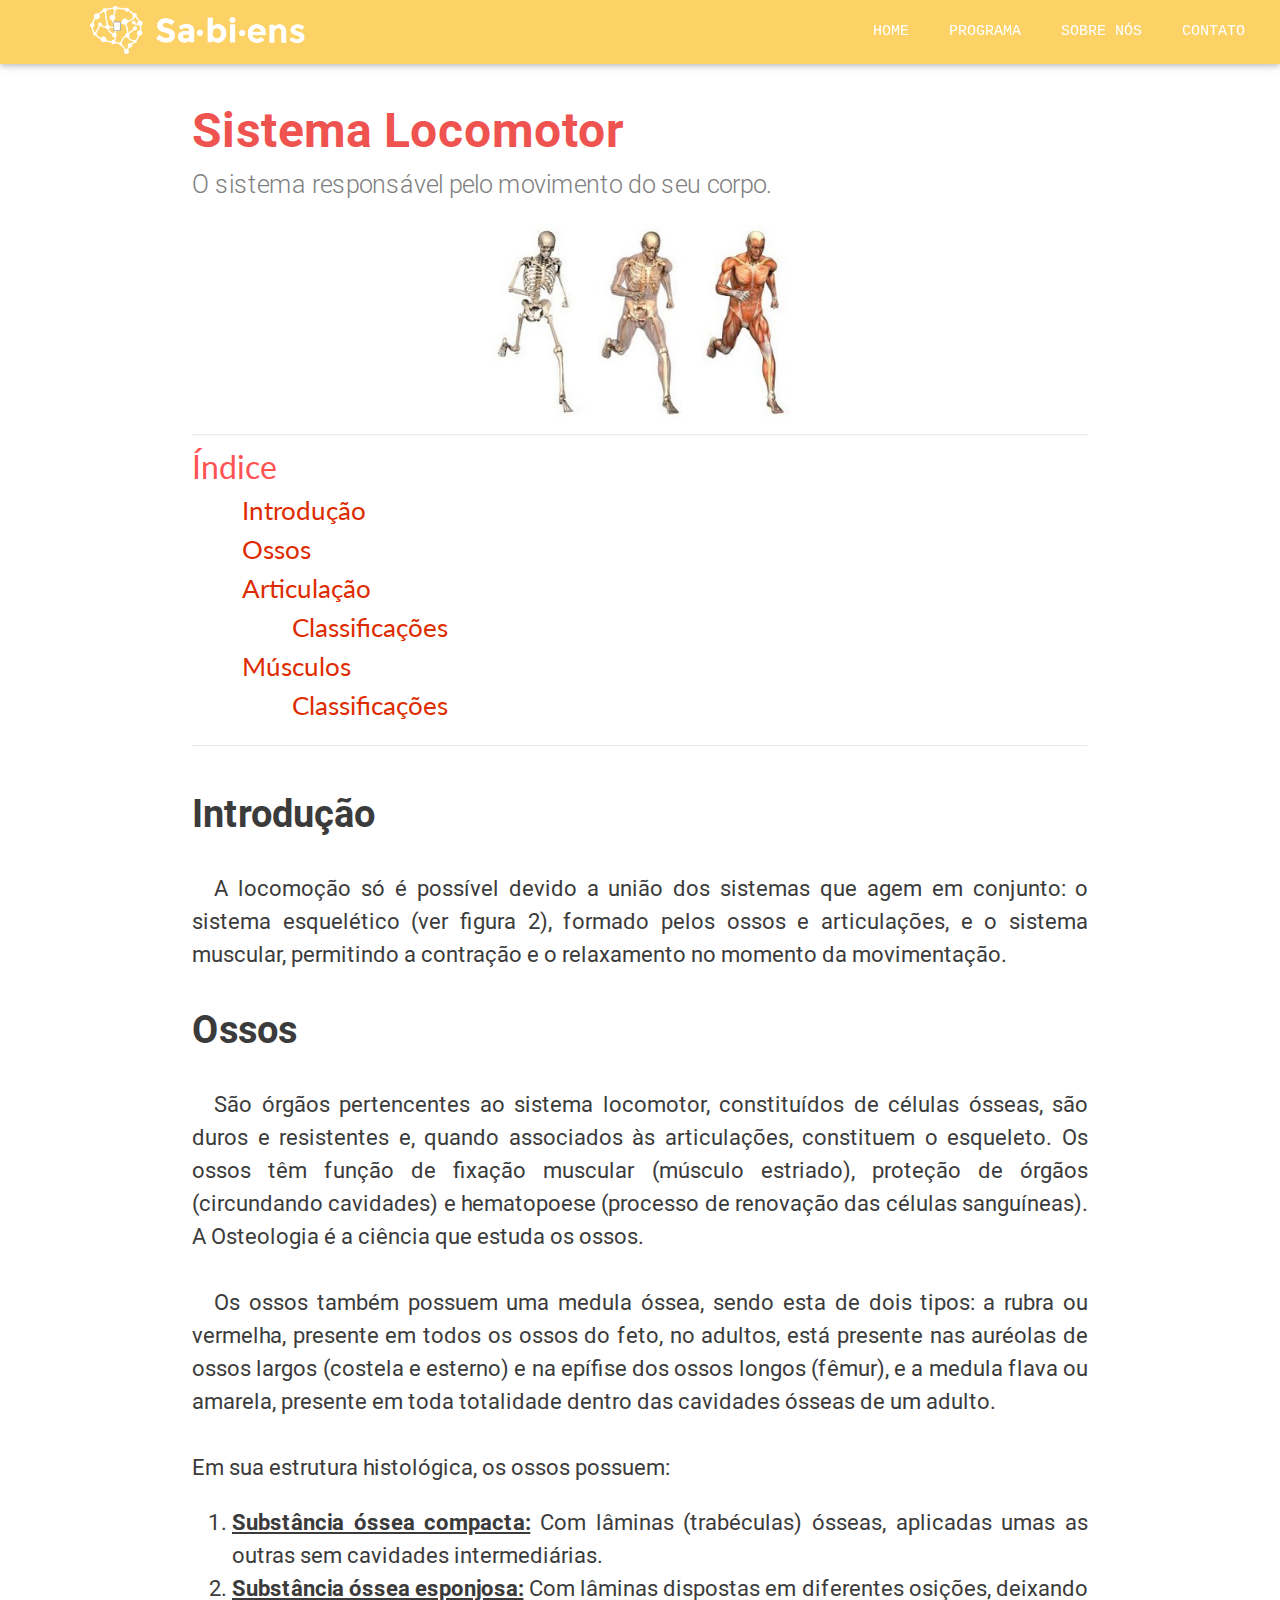
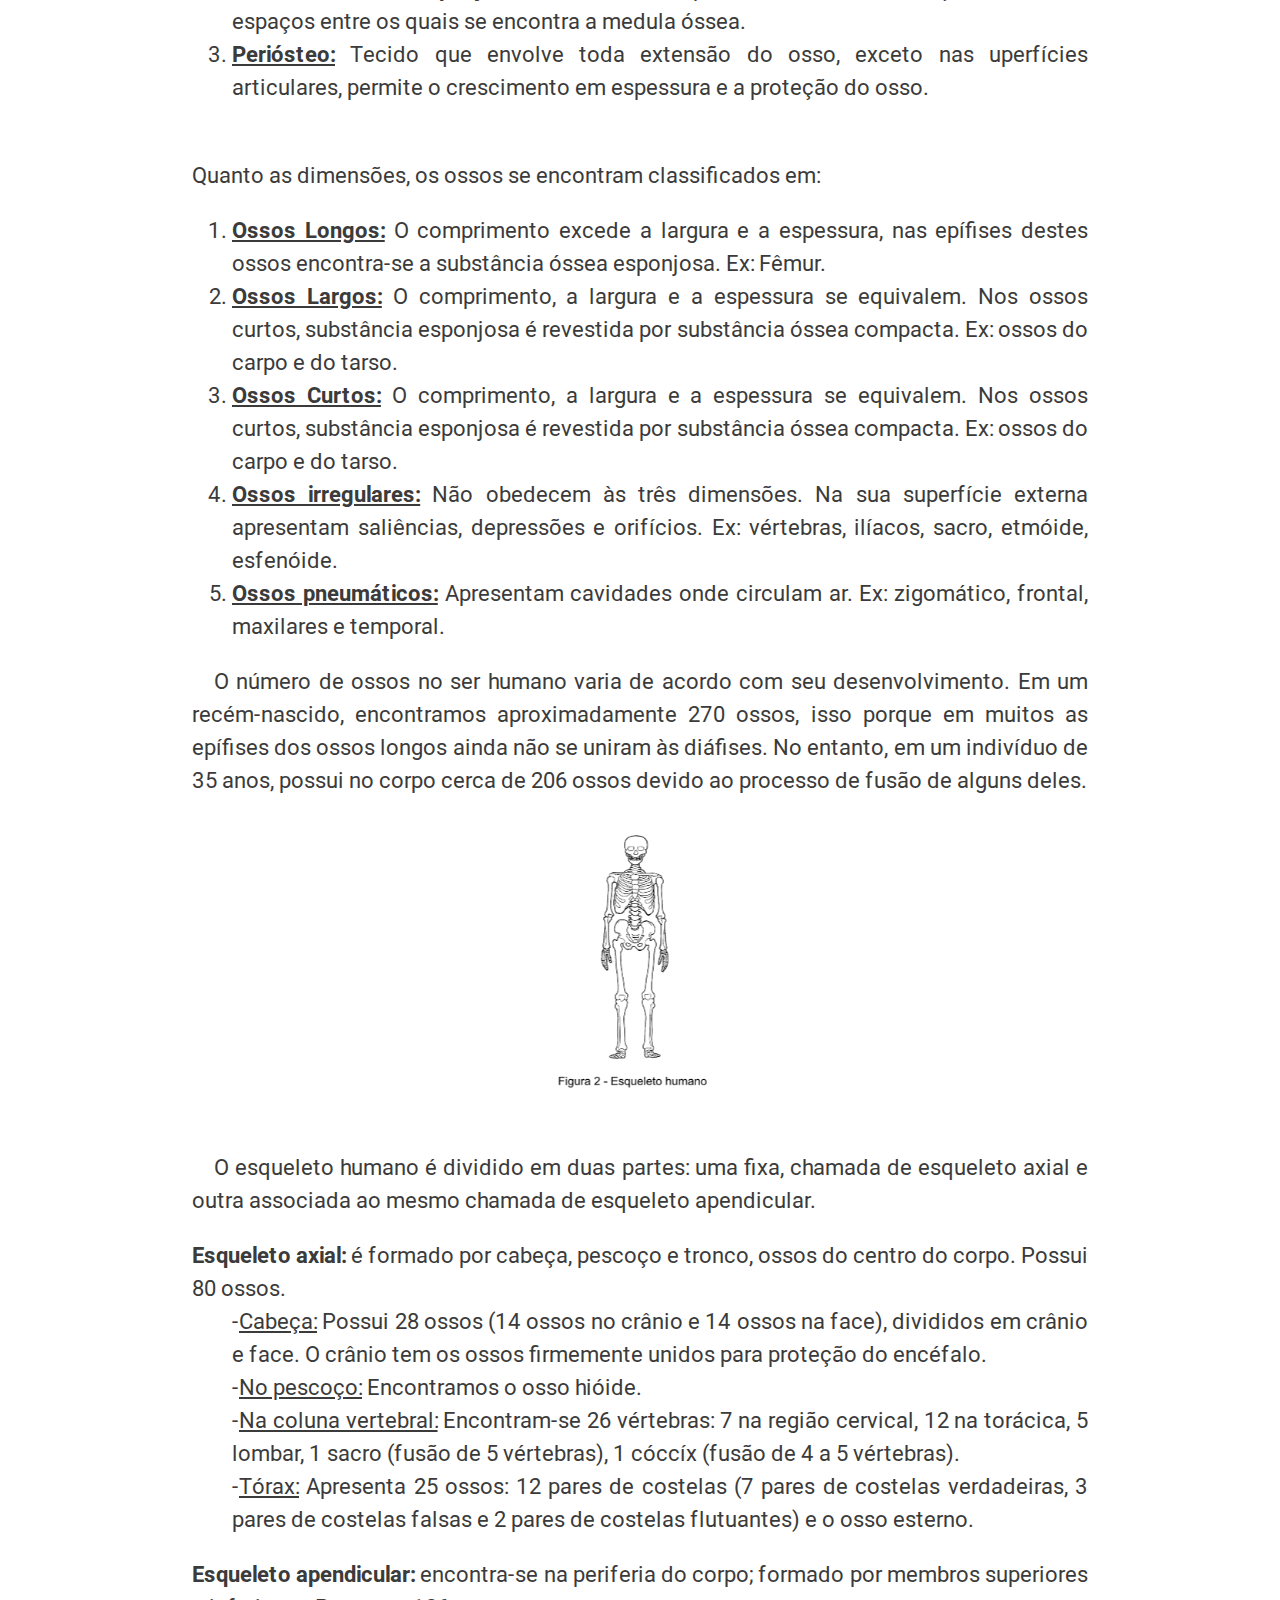
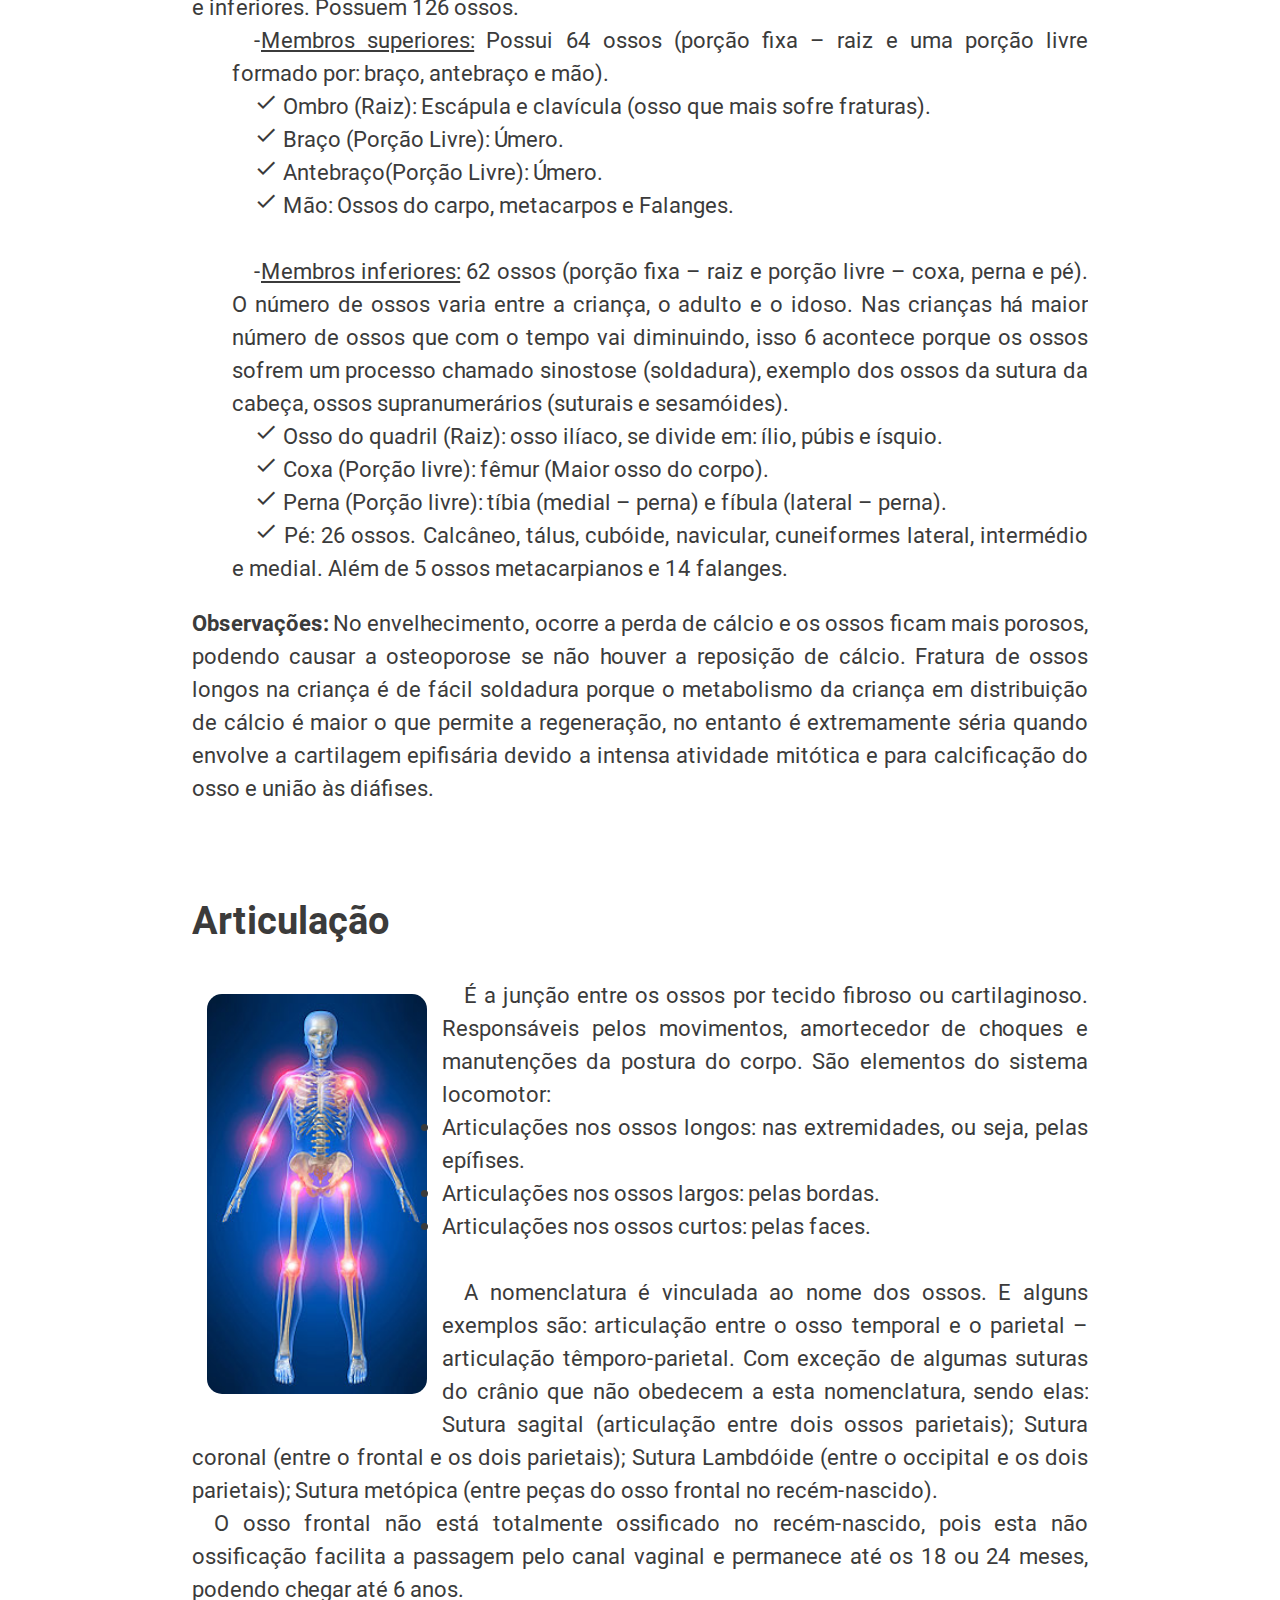
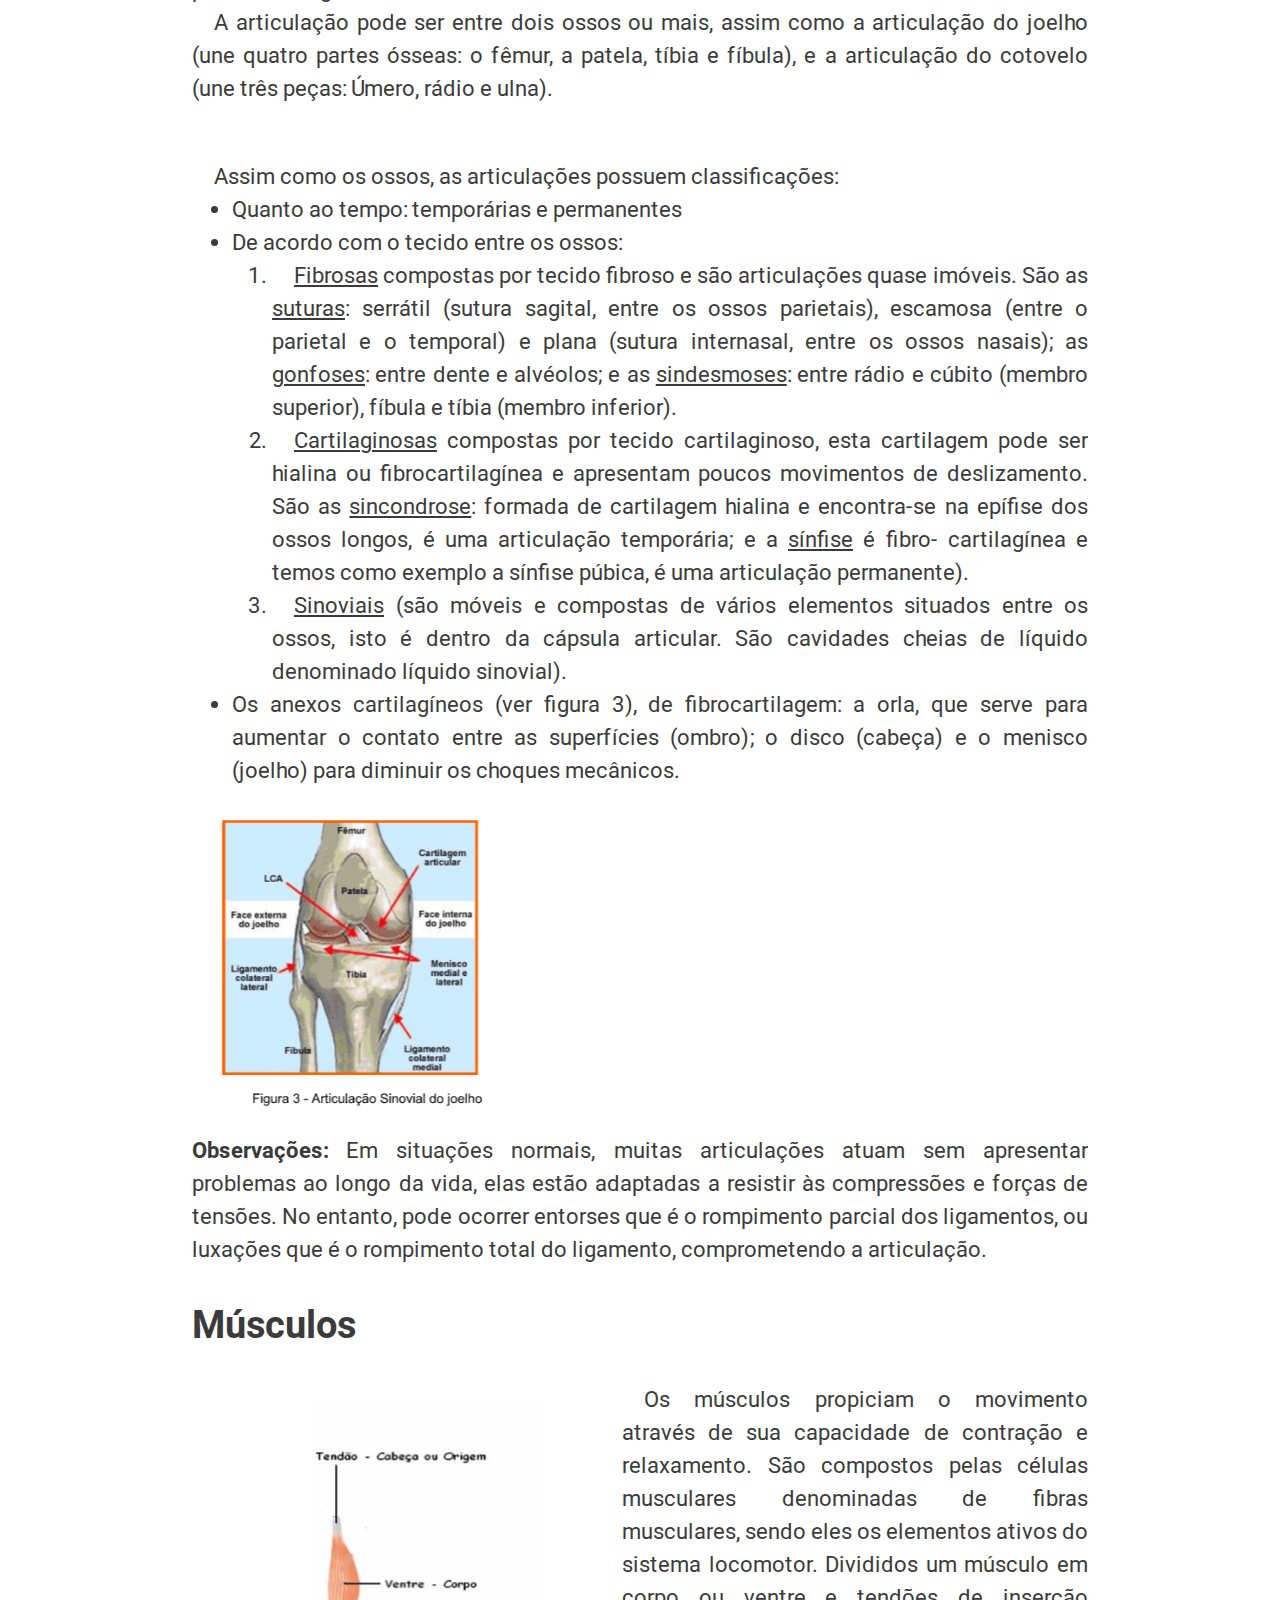
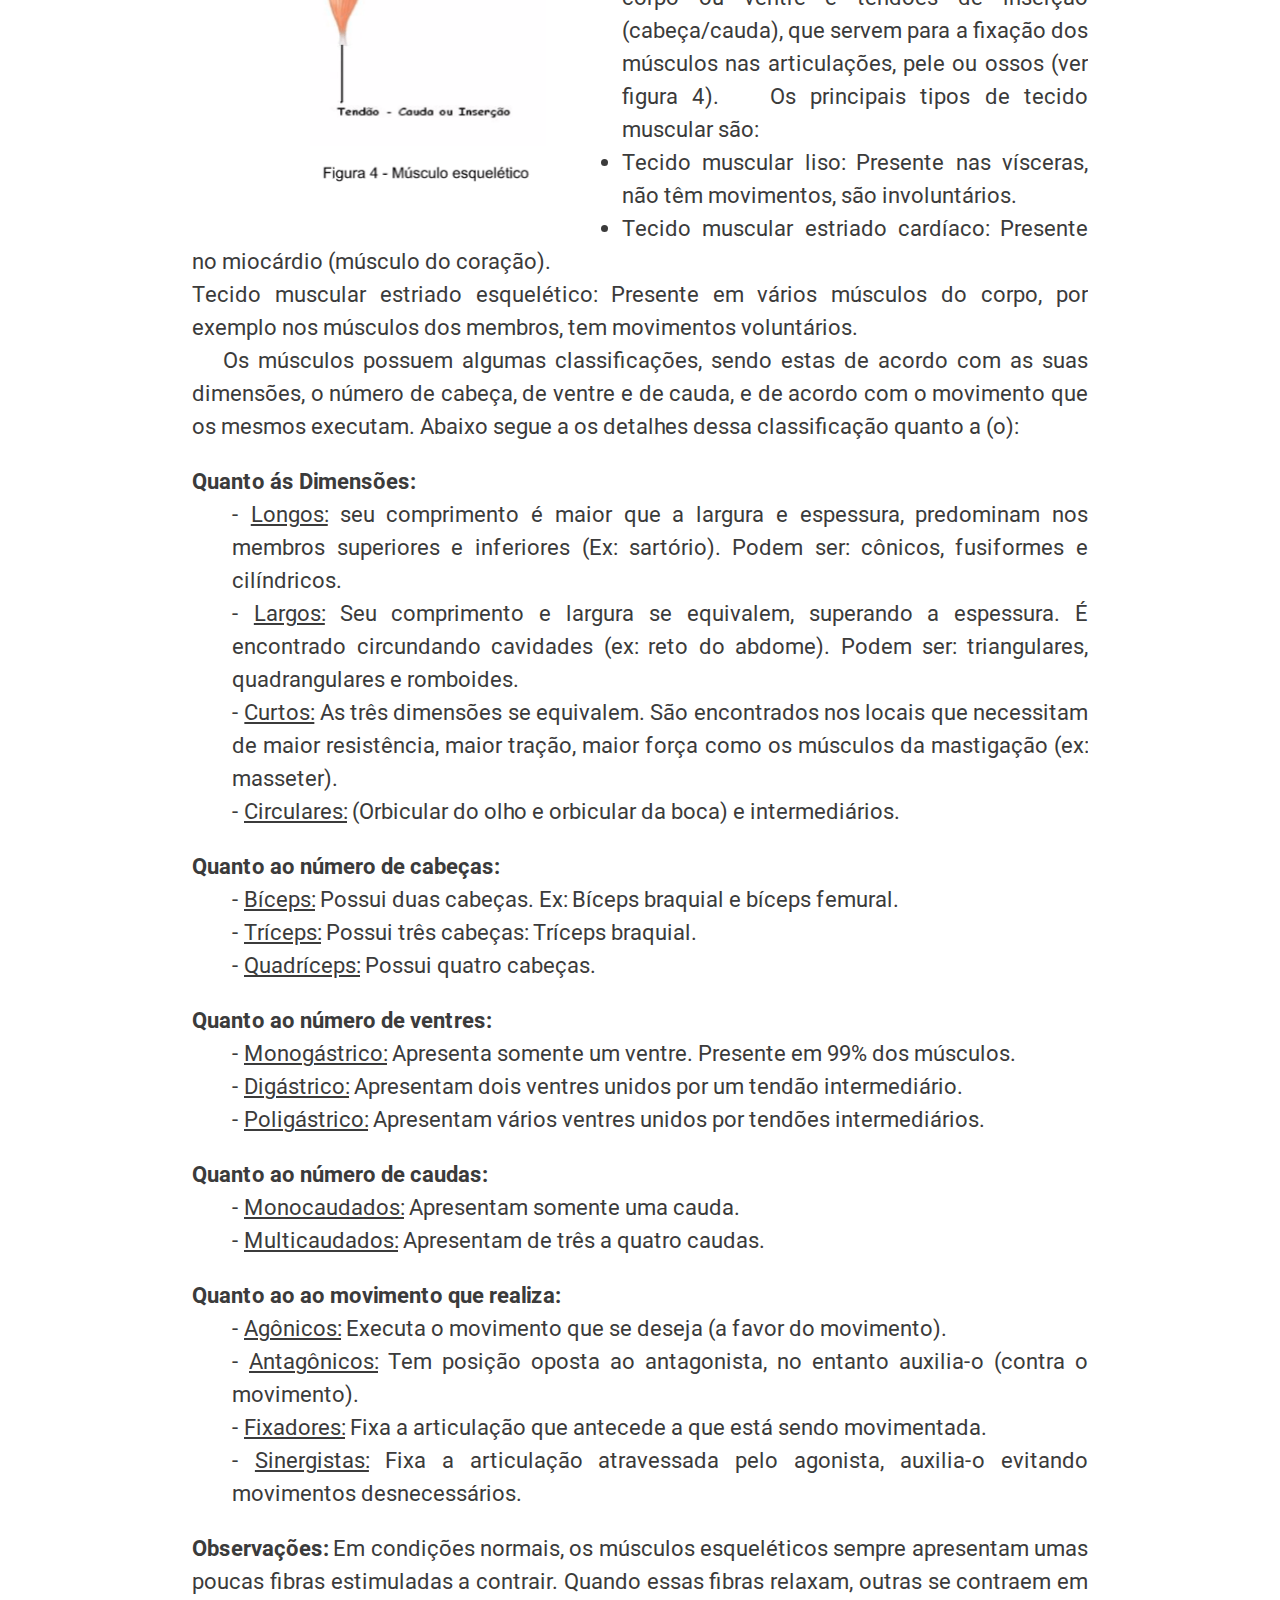
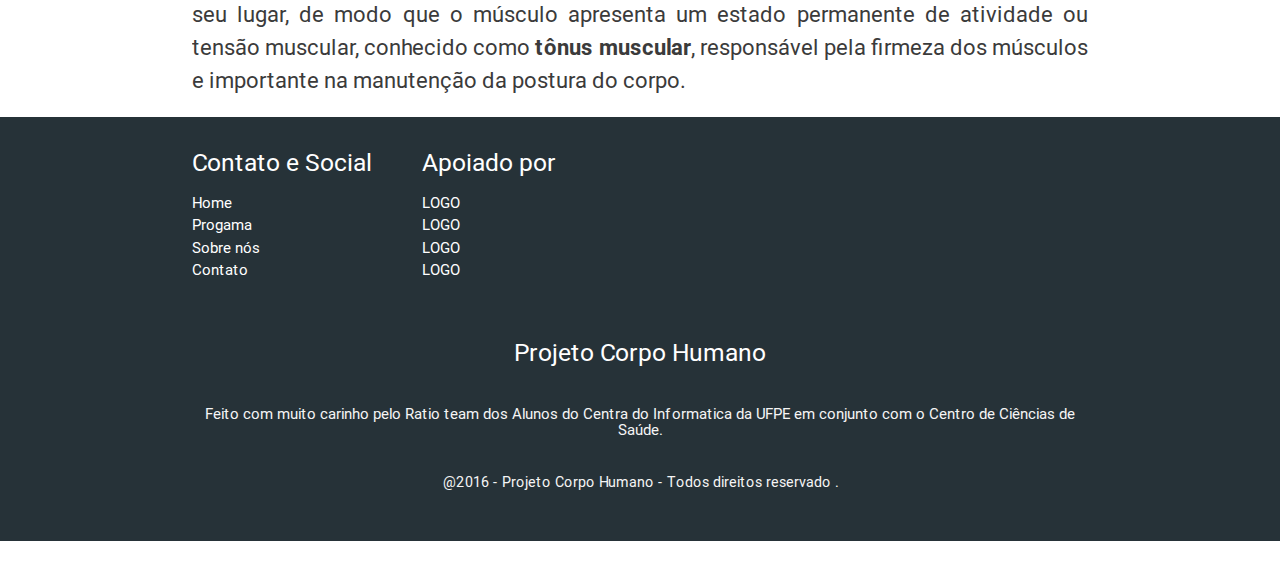
<file: SistemaLocomotor.html>
<!DOCTYPE html>
<html lang="en">
<head>
  <meta http-equiv="Content-Type" content="text/html; charset=UTF-8"/>
  <meta name="viewport" content="width=device-width, initial-scale=1, maximum-scale=1.0"/>
 <link href="https://fonts.googleapis.com/css?family=Droid+Serif|Ubuntu+Mono" rel="stylesheet">
    <link href="https://fonts.googleapis.com/css?family=Lato" rel="stylesheet">

<link href="https://fonts.googleapis.com/css?family=Fira+Sans:400,500,700|Lora:400,400i,700,700i" rel="stylesheet">

  <title>Exercícios - Sabiens</title>


  <!-- CSS  -->
  <link href="https://fonts.googleapis.com/icon?family=Material+Icons" rel="stylesheet">
  <link href="css/materialize.css" type="text/css" rel="stylesheet" media="screen,projection"/>
  <link href="css/style.css" type="text/css" rel="stylesheet" media="screen,projection"/>
</head>

    
    
<body  >

<nav >
   
    <div  class="nav-wrapper" style="background-color: #FCD267;">
   
        <div class="hide-on-large-only">
            <a href="#" class="center brand-logo">Project Ratio } </a>    
 
            <div  class="nav-wrapper" style="background-color: #FCD267" >
   
     
                <div class="hide-on-large-only" >
           
             
                    <div class="center" style="font-size: 26px ; color: #ffffff; font-family: 'Lato', sans-serif;"> Estudo </div>
           
                    </div>
       
                    <ul id="nav-mobile" class="side-nav">
         
                        <li>
                            <i style="margin-left:40px; " class=" blue-grey-text text-darken-2  left material-icons ">home</i>
                            <a  colhref="./index.html">Home</a>
                            <i style="margin-left:40px; "    class=" blue-grey-text text-darken-2  left material-icons ">build</i>
                            <a href="./Progama.html">Progama</a>
                            <i style="margin-left:40px; " class=" blue-grey-text text-darken-2  left material-icons ">
 
                            <i class="material-icons"><i class="material-icons">account_circle</i></i></i>
                            <a href="./About.html">Sobre Nós</a>
                            <i style="margin-left:40px; " class=" blue-grey-text text-darken-2  left material-icons ">contact_phone</i>
                            <a href="./Contact.html">Contato</a>
 
                        </li>
 
                    </ul>
     
      <a style="margin-left:30px; margin-top:-55px" href="#" data-activates="nav-mobile" class="button-collapse"><i class="material-icons">menu</i></a>
       
       
   
 
            </div>
            </div>
        <div class="left hide-on-med-and-down">
        <div>
             
            <a  style="margin-left:20px;" href="./index.html" class="navbar-brand-me">
                <img class="brand-logo" src="Imagens/LogoAdpt.png" style="height:48px;">
           </a>  
        </div>
    </div>
       
        <div class="right hide-on-med-and-down">
           
              <ul class="tabs-2">                  
                 
 
                 <li style="text-align: center;" class="tab-2 center waves-effect waves-light"><a target="_self" href="./index.html">HOME</a></li>
               
                <li style="text-align: center" class="tab-2 center waves-effect waves-light ">
                    <a class="active" target="_self" href="./Progama.html">PROGRAMA</a>
                </li>
 
                <li style="text-align: center;" class="tab-2 waves-effect waves-light "><a target="_self" href="./About.html">SOBRE NÓS</a></li>
                   
                  <li style="text-align: center;" class="tab-2 waves-effect waves-light "><a target="_self" href="./Contact.html" >CONTATO</a></li>
              </ul>
        </div>
       
         
       
       
        </div>
  </nav>
   
    
<div class="container" style="height: auto">

    <div class="conteudo">
        <div class="left" style="margin-top:30px; font-size: 48px ; color: #ef5350; font-family: 'roboto'; font-weight:600; sans-serif; width: 100%">
            Sistema Locomotor
        </div>
        
        <div class="left" style=" font-size: 25px ; color: #7e7e7e; font-family: 'roboto'; font-weight:300; sans-serif; width: 100%">
        O sistema responsável pelo movimento do seu corpo.
        </div>
        
        <div class="center" >
                <img src="Imagens/Locomotor/locomotor.jpg" width=300px  style="margin-top:20px">
        </div>
        <hr style="color:#7e7e7; opacity: 0.2">
        <text style="font-size: 32px ; color: #ff5252; font-family: 'Lato', sans-serif; width:100%"> 
            Índice 
        </text>
        
        <br>
        <text style="font-size: 26px ; margin-left:50px; margin-top:0px; color: #DD2C00; font-family: 'Lato', sans-serif; width:100%"> 
            Introdução 
        </text>
        
        <br>
        <text style="font-size: 26px ; margin-left:50px; margin-top:0px; color: #DD2C00; font-family: 'Lato', sans-serif; width:100%"> 
            Ossos
        </text> 
        <br>
        <text style="font-size: 26px ; margin-left:50px; margin-top:0px; color: #DD2C00; font-family: 'Lato', sans-serif; width:100%"> 
            Articulação 
        </text> 
        
        <br>
        <text style="font-size: 26px ; margin-left:100px; margin-top:0px; color: #DD2C00; font-family: 'Lato', sans-serif; width:100%"> 
            Classificações
        </text>
        
        <br>
        <text style="font-size: 26px ; margin-left:50px; margin-top:0px; color: #DD2C00; font-family: 'Lato', sans-serif; width:100%"> 
            Músculos
        </text> 
        
        <br>
        <text style="font-size: 26px ; margin-left:100px; margin-top:0px; color: #DD2C00; font-family: 'Lato', sans-serif; width:100%"> 
            Classificações
        </text>
        
        
        <hr style="color:#7e7e7; margin-top:20px; opacity: 0.2">
        
        <div class="left" style="margin-top:30px; font-size: 38px ; color: #3b3b3b; font-family: 'roboto'; font-weight:600; sans-serif; width: 100%">
            Introdução
        </div>
        
            <div class="left" style="margin-top:30px; font-size: 22px ; color: #3b3b3b; font-family: 'roboto'; font-weight:400; sans-serif; width: 100%;     text-align: justify;">
                     &emsp;A locomoção só é possível devido a união dos sistemas que agem em conjunto: o sistema esquelético (ver figura 2), formado pelos ossos e articulações, e o sistema muscular, permitindo a contração e o relaxamento no momento da movimentação.
            </div>
        
        <div class="left" style="margin-top:30px; font-size: 38px ; color: #3b3b3b; font-family: 'roboto'; font-weight:600; sans-serif; width: 100%">
            Ossos
        </div>
        
            <div class="left" style="margin-top:30px; font-size: 22px ; color: #3b3b3b; font-family: 'roboto'; font-weight:400; sans-serif; width: 100%;     text-align: justify;">                
                &emsp;São órgãos pertencentes ao sistema locomotor, constituídos de células ósseas, são duros e resistentes e, quando associados às articulações, constituem o esqueleto. Os ossos têm função de fixação muscular (músculo estriado), proteção de órgãos (circundando cavidades) e hematopoese (processo de renovação das células sanguíneas). A Osteologia é a ciência que estuda os ossos. 
                <br><br>                       
                &emsp;Os ossos também possuem uma medula óssea, sendo esta de dois tipos: a rubra ou vermelha, presente em todos os ossos do feto, no adultos, está presente nas auréolas de ossos largos (costela e esterno) e na epífise dos ossos longos (fêmur), e a medula flava ou amarela, presente em toda totalidade dentro das cavidades ósseas de um adulto.
                <br><br>
                
                Em sua estrutura histológica, os ossos possuem:
                <ol>
                    <li>
                        <b><u>Substância óssea compacta:</u></b> Com lâminas (trabéculas) ósseas, aplicadas umas as outras sem cavidades intermediárias.    
                    </li>
                    <li>
                        <b><u>Substância óssea esponjosa:</u></b> Com lâminas dispostas em diferentes osições, deixando espaços entre os quais se encontra a medula óssea.
                    </li>
                    <li>
                        <b><u>Periósteo:</u></b> Tecido que envolve toda extensão do osso, exceto nas uperfícies articulares, permite o crescimento em espessura e a proteção do osso.
                    </li>
                </ol>
                <br>
                Quanto as dimensões, os ossos se encontram classificados em:
                <ol>
                    <li>
                        <b><u>Ossos Longos:</u></b> O comprimento excede a largura e a espessura, nas epífises destes ossos encontra-se a substância óssea esponjosa. Ex: Fêmur.
                    </li>
                    <li>
                        <b><u>Ossos Largos:</u></b> O comprimento, a largura e a espessura se equivalem. Nos ossos curtos, substância esponjosa é revestida por substância óssea compacta. Ex: ossos do carpo e do tarso.
                    </li>
                    <li>
                        <b><u>Ossos Curtos:</u></b> O comprimento, a largura e a espessura se equivalem. Nos ossos curtos, substância esponjosa é revestida por substância óssea compacta. Ex: ossos do carpo e do tarso. 
                    </li>
                    <li>
                        <b><u>Ossos irregulares:</u></b> Não obedecem às três dimensões. Na sua superfície externa apresentam saliências, depressões e orifícios. Ex: vértebras, ilíacos, sacro, etmóide, esfenóide.
                    </li>
                    <li>
                        <b><u>Ossos pneumáticos:</u></b> Apresentam cavidades onde circulam ar. Ex: zigomático, frontal, maxilares e temporal. 
                    </li>
                </ol>
                
                &emsp;O número de ossos no ser humano varia de acordo com seu desenvolvimento. Em um recém-nascido, encontramos aproximadamente 270 ossos, isso porque em muitos as epífises dos ossos longos ainda não se uniram às diáfises. No entanto, em um indivíduo de 35 anos, possui no corpo cerca de 206 ossos devido ao processo de fusão de alguns deles.
                <br>
                <div class="center" >
                    <img src="Imagens/Locomotor/Esqueleto.png" width=300px  style="margin-top:25px">
                </div>                
                <br>
                &emsp;O esqueleto humano é dividido em duas partes: uma fixa, chamada de esqueleto axial e outra associada ao mesmo chamada de esqueleto apendicular.
                <dl>
                    <dt><li><b>Esqueleto axial:</b> é formado por cabeça, pescoço e tronco, ossos do centro do corpo. Possui 80 ossos.</li></dt>
                    <dd>
                        -<u>Cabeça:</u> Possui 28 ossos (14 ossos no crânio e 14 ossos na face), divididos em crânio e face. O crânio tem os ossos firmemente unidos para proteção do encéfalo. 
                    </dd>
                    <dd>
                        -<u>No pescoço:</u> Encontramos o osso hióide.
                    </dd>
                    <dd>
                        -<u>Na coluna vertebral:</u> Encontram-se 26 vértebras: 7 na região cervical, 12 na torácica, 5 lombar, 1 sacro (fusão de 5 vértebras), 1 cóccíx (fusão de 4 a 5 vértebras). 
                    </dd>
                    <dd>
                        -<u>Tórax:</u> Apresenta 25 ossos: 12 pares de costelas (7 pares de costelas verdadeiras, 3 pares de costelas falsas e 2 pares de costelas flutuantes) e o osso esterno.
                    </dd>
                </dl>
                
                <dl>
                    <dt><li><b>Esqueleto apendicular:</b> encontra-se na periferia do corpo; formado por membros superiores e inferiores. Possuem 126 ossos.</li></dt>
                    <dd>
                        &emsp;-<u>Membros superiores:</u> Possui 64 ossos (porção fixa – raiz e uma porção livre formado por: braço, antebraço e mão). 
                    </dd>
                    
                    <dd>
                        &emsp;<i class="material-icons">check</i> Ombro (Raiz): Escápula e clavícula (osso que mais sofre fraturas). <br>
                    </dd>
                    <dd>
                        &emsp;<i class="material-icons">check</i> Braço (Porção Livre): Úmero.<br>                   
                    </dd>
                    <dd>
                        &emsp;<i class="material-icons">check</i> Antebraço(Porção Livre): Úmero.<br>         
                    </dd>
                    <dd>
                        &emsp;<i class="material-icons">check</i> Mão: Ossos do carpo, metacarpos e Falanges.
                    </dd>
                    <br>
                    <dd>
                        &emsp;-<u>Membros inferiores:</u> 62 ossos (porção fixa – raiz e porção livre – coxa, perna e pé). O número de ossos varia entre a criança, o adulto e o idoso. Nas crianças há maior número de ossos que com o tempo vai diminuindo, isso 6 acontece porque os ossos sofrem um processo chamado sinostose (soldadura), exemplo dos ossos da sutura da cabeça, ossos supranumerários (suturais e sesamóides). 
                    </dd>
                    <dd>
                        &emsp;<i class="material-icons">check</i> Osso do quadril (Raiz): osso ilíaco, se divide em: ílio, púbis e ísquio.<br>
                    </dd>
                    <dd>
                        &emsp;<i class="material-icons">check</i> Coxa (Porção livre): fêmur (Maior osso do corpo).<br>                   
                    </dd>
                    <dd>
                        &emsp;<i class="material-icons">check</i> Perna (Porção livre): tíbia (medial – perna) e fíbula (lateral – perna).<br>         
                    </dd>
                    <dd>
                        &emsp;<i class="material-icons">check</i> Pé: 26 ossos. Calcâneo, tálus, cubóide, navicular, cuneiformes lateral, intermédio e medial. Além de 5 ossos metacarpianos e 14 falanges.
                    </dd>
                </dl>
                
                <b>Observações:</b> No envelhecimento, ocorre a perda de cálcio e os ossos ficam mais porosos, podendo causar a osteoporose se não houver a reposição de cálcio. Fratura de ossos longos na criança é de fácil soldadura porque o metabolismo da criança em distribuição de cálcio é maior o que permite a regeneração, no entanto é extremamente séria quando envolve a cartilagem epifisária devido a intensa atividade mitótica e para calcificação do osso e união às diáfises.                
            </div>
        
        
        <div class="left" style="margin-top:30px; font-size: 38px ; color: #3b3b3b; font-family: 'roboto'; font-weight:600; sans-serif; width: 100%">            
            <br>Articulação
        </div>
        
            <div class="left" style="margin-top:30px; font-size: 22px ; color: #3b3b3b; font-family: 'roboto'; font-weight:400; sans-serif; width: 100%;     text-align: justify;">
                <div style="background-image: url('Imagens/Locomotor/articula%C3%A7%C3%B5es1.jpg'); background-size:cover; float: left; width:220px;height: 400px; margin: 15px; border-radius:15px"></div>
                
                &emsp;É a junção entre os ossos por tecido fibroso ou cartilaginoso. Responsáveis pelos movimentos, amortecedor de choques e manutenções da postura do corpo. São elementos do sistema locomotor:
                
                <li>
                    Articulações nos ossos longos: nas extremidades, ou seja, pelas epífises.
                </li>
                <li>
                    Articulações nos ossos largos: pelas bordas.
                </li>
                <li>
                    Articulações nos ossos curtos: pelas faces.
                </li>
                <br>
                
                &emsp;A nomenclatura é vinculada ao nome dos ossos. E alguns exemplos são: articulação entre o osso temporal e o parietal – articulação têmporo-parietal. Com exceção de algumas suturas do crânio que não obedecem a esta nomenclatura, sendo elas: Sutura sagital (articulação entre dois ossos parietais); Sutura coronal (entre o frontal e os dois parietais); Sutura Lambdóide (entre o occipital e os dois parietais); Sutura metópica (entre peças do osso frontal no recém-nascido).<br>
                &emsp;O osso frontal não está totalmente ossificado no recém-nascido, pois esta não ossificação facilita a passagem pelo canal vaginal e permanece até os 18 ou 24 meses, podendo chegar até 6 anos.<br>
                &emsp;A articulação pode ser entre dois ossos ou mais, assim como a articulação do joelho (une quatro partes ósseas: o fêmur, a patela, tíbia e fíbula), e a articulação do cotovelo (une três peças: Úmero, rádio e ulna).<br><br>
                <dl>
                    <dt>&emsp;Assim como os ossos, as articulações possuem classificações:<br></dt>
                    
                    <dd>
                        <li>Quanto ao tempo: temporárias e permanentes</li>
                    </dd>
                    <dd>
                        <li>De acordo com o tecido entre os ossos:</li>
                        
                        <ol>
                            <li>
                                &emsp;<u>Fibrosas</u> compostas por tecido fibroso e são articulações quase imóveis. São as <u>suturas</u>: serrátil (sutura sagital, entre os ossos parietais), escamosa (entre o parietal e o temporal) e plana (sutura internasal, entre os ossos nasais); as <u>gonfoses</u>: entre dente e alvéolos; e as <u>sindesmoses</u>: entre rádio e cúbito (membro superior), fíbula e tíbia (membro inferior).   
                            </li>
                            <li>
                                &emsp;<u>Cartilaginosas</u> compostas por tecido cartilaginoso, esta cartilagem pode ser hialina ou fibrocartilagínea e apresentam poucos movimentos de deslizamento. São as <u>sincondrose</u>: formada de cartilagem hialina e encontra-se na epífise dos ossos longos, é uma articulação temporária; e a <u>sínfise</u> é fibro- cartilagínea e temos como exemplo a sínfise púbica, é uma articulação permanente).
                            </li>
                            <li>
                                &emsp;<u>Sinoviais</u> (são móveis e compostas de vários elementos situados entre os ossos, isto é dentro da cápsula articular. São cavidades cheias de líquido denominado líquido sinovial).
                            </li>                        
                        </ol>
                    </dd>
                    <dd>
                        <li>Os anexos cartilagíneos (ver figura 3), de fibrocartilagem: a orla, que serve para aumentar o contato entre as superfícies (ombro); o disco (cabeça) e o menisco (joelho) para diminuir os choques mecânicos.</li>
                        
                        
                    </dd>
                    <div style="background-image: url('Imagens/Locomotor/Joelho.png'); background-size:cover; width:300px; height: 310px; margin: 15px; border-radius:15px"></div>
                </dl>
                
                <b>Observações:</b> Em situações normais, muitas articulações atuam sem apresentar problemas ao longo da vida, elas estão adaptadas a resistir às compressões e forças de tensões. No entanto, pode ocorrer entorses que é o rompimento parcial dos ligamentos, ou luxações que é o rompimento total do ligamento, comprometendo a articulação.
            </div>
        
        <div class="left" style="margin-top:30px; font-size: 38px ; color: #3b3b3b; font-family: 'roboto'; font-weight:600; sans-serif; width: 100%">
            Músculos
        </div>
        
        <div class="left" style="margin-top:30px; font-size: 22px ; color: #3b3b3b; font-family: 'roboto'; font-weight:400; sans-serif; width: 100%;     text-align: justify;">
            <div style="background-image: url('Imagens/Locomotor/M%C3%BAsculoIntro.png'); background-size:cover; float: left; width: 400px; height:400px; margin: 15px; border-radius:15px"></div>                

            &emsp;Os músculos propiciam o movimento através de sua capacidade de contração e relaxamento. São compostos pelas células musculares denominadas de fibras musculares, sendo eles os elementos ativos do sistema locomotor. Divididos um músculo em corpo ou ventre e tendões de inserção (cabeça/cauda), que servem para a fixação dos músculos nas articulações, pele ou ossos (ver figura 4).
        
        
            &emsp; Os principais tipos de tecido muscular são:
            <li>
                Tecido muscular liso: Presente nas vísceras, não têm movimentos, são involuntários.    
            </li>
            <li>
                Tecido muscular estriado cardíaco: Presente no miocárdio (músculo do coração).
            </li>
            <li>
                Tecido muscular estriado esquelético: Presente em vários músculos do corpo, por exemplo nos músculos dos membros, tem movimentos voluntários.
            </li>

            &emsp; Os músculos possuem algumas classificações, sendo estas de acordo com as suas dimensões, o número de cabeça, de ventre e de cauda, e de acordo com o movimento que os mesmos executam. Abaixo segue a os detalhes dessa classificação quanto a (o):

            <dl>
                <dt>
                    <li><b>Quanto ás Dimensões:</b></li>
                </dt>
                <dd>
                    - <u>Longos:</u> seu comprimento é maior que a largura e espessura, predominam nos membros superiores e inferiores (Ex: sartório). Podem ser: cônicos, fusiformes e cilíndricos.
                </dd>
                <dd>
                    - <u>Largos:</u> Seu comprimento e largura se equivalem, superando a espessura. É encontrado circundando cavidades (ex: reto do abdome). Podem ser: triangulares, quadrangulares e romboides.
                </dd>
                <dd>
                    - <u>Curtos:</u> As três dimensões se equivalem. São encontrados nos locais que necessitam de maior resistência, maior tração, maior força como os músculos da mastigação (ex: masseter).
                </dd>
                <dd>
                    - <u>Circulares:</u> (Orbicular do olho e orbicular da boca) e intermediários.
                </dd>
            </dl>

            <dl>
                <dt>
                    <li><b>Quanto ao número de cabeças:</b></li>
                </dt>
                <dd>
                    - <u>Bíceps:</u> Possui duas cabeças. Ex: Bíceps braquial e bíceps femural.
                </dd>
                <dd>
                    - <u>Tríceps:</u> Possui três cabeças: Tríceps braquial. 
                </dd>
                <dd>
                    - <u>Quadríceps:</u> Possui quatro cabeças.
                </dd>
            </dl>

            <dl>
                <dt>
                    <li><b>Quanto ao número de ventres:</b></li>
                </dt>
                <dd>
                    - <u>Monogástrico:</u> Apresenta somente um ventre. Presente em 99% dos músculos.
                </dd>
                <dd>
                    - <u>Digástrico:</u> Apresentam dois ventres unidos por um tendão intermediário.
                </dd>
                <dd>
                    - <u>Poligástrico:</u> Apresentam vários ventres unidos por tendões intermediários.
                </dd>
            </dl>
            
            <dl>
                <dt>
                    <li><b>Quanto ao número de caudas:</b></li>
                </dt>
                <dd>
                    - <u>Monocaudados:</u> Apresentam somente uma cauda.
                </dd>
                <dd>
                    - <u>Multicaudados:</u> Apresentam de três a quatro caudas.
                </dd>
            </dl>
            
            <dl>
                <dt>
                    <li><b>Quanto ao ao movimento que realiza:</b></li>
                </dt>
                <dd>
                    - <u>Agônicos:</u> Executa o movimento que se deseja (a favor do movimento).
                </dd>
                <dd>
                    - <u>Antagônicos:</u> Tem posição oposta ao antagonista, no entanto auxilia-o (contra o movimento).
                </dd>
                <dd>
                    - <u>Fixadores:</u> Fixa a articulação que antecede a que está sendo movimentada.
                </dd>
                <dd>
                    - <u>Sinergistas:</u> Fixa a articulação atravessada pelo agonista, auxilia-o evitando movimentos desnecessários.
                </dd>
            </dl>
            
            <b>Observações:</b> Em condições normais, os músculos esqueléticos sempre apresentam umas poucas fibras estimuladas a contrair. Quando essas fibras relaxam, outras se contraem em seu lugar, de modo que o músculo apresenta um estado permanente de atividade ou tensão muscular, conhecido como <b>tônus muscular</b>, responsável pela firmeza dos músculos e importante na manutenção da postura do corpo.
        
        </div>
    </div>    
</div>   

<footer class="page-footer blue-grey darken-4 ">
    <div class="container">
      <div class="row">
        
        <div class="col l3 s6">
          <h5 class="white-text">Contato e Social</h5>
          <ul>
            <li><a class="white-text" href="#!">Home</a></li>
            <li><a class="white-text" href="#!">Progama</a></li>
            <li><a class="white-text" href="#!">Sobre nós</a></li>
            <li><a class="white-text" href="#!">Contato</a></li>
          </ul>
        </div>
        <div class="col l3 s6">
          <h5 class="white-text">Apoiado por</h5>
          <ul>
            <li><a class="white-text" href="#!">LOGO</a></li>
            <li><a class="white-text" href="#!">LOGO</a></li>
            <li><a class="white-text" href="#!">LOGO</a></li>
            <li><a class="white-text" href="#!">LOGO</a></li>
          </ul>
        </div>
          <div class="col  s12" style="margin-top:30px;">
          <h5 class="white-text center" > Projeto Corpo Humano </h5>
          <br></div>
          
          <div class="col  s12" >
          <h6 class="grey-text text-lighten-4 center "  > Feito com muito carinho pelo Ratio team dos Alunos do Centra do Informatica da UFPE em conjunto com o Centro de Ciências de Saúde.  </h6>
             
          <br>
              
              <h6 class="grey-text text-lighten-4 center " style="font-size: 95%" > @2016 - Projeto Corpo Humano - Todos direitos reservado . </h6>
              <br><br>
        </div>
          

      </div>
    </div>
    </footer>




  <!--  Scripts-->
  <script src="https://code.jquery.com/jquery-2.1.1.min.js"></script>
  <script src="js/materialize.js"></script>
  <script src="js/init.js"></script>

  </body>
</html>
</file>
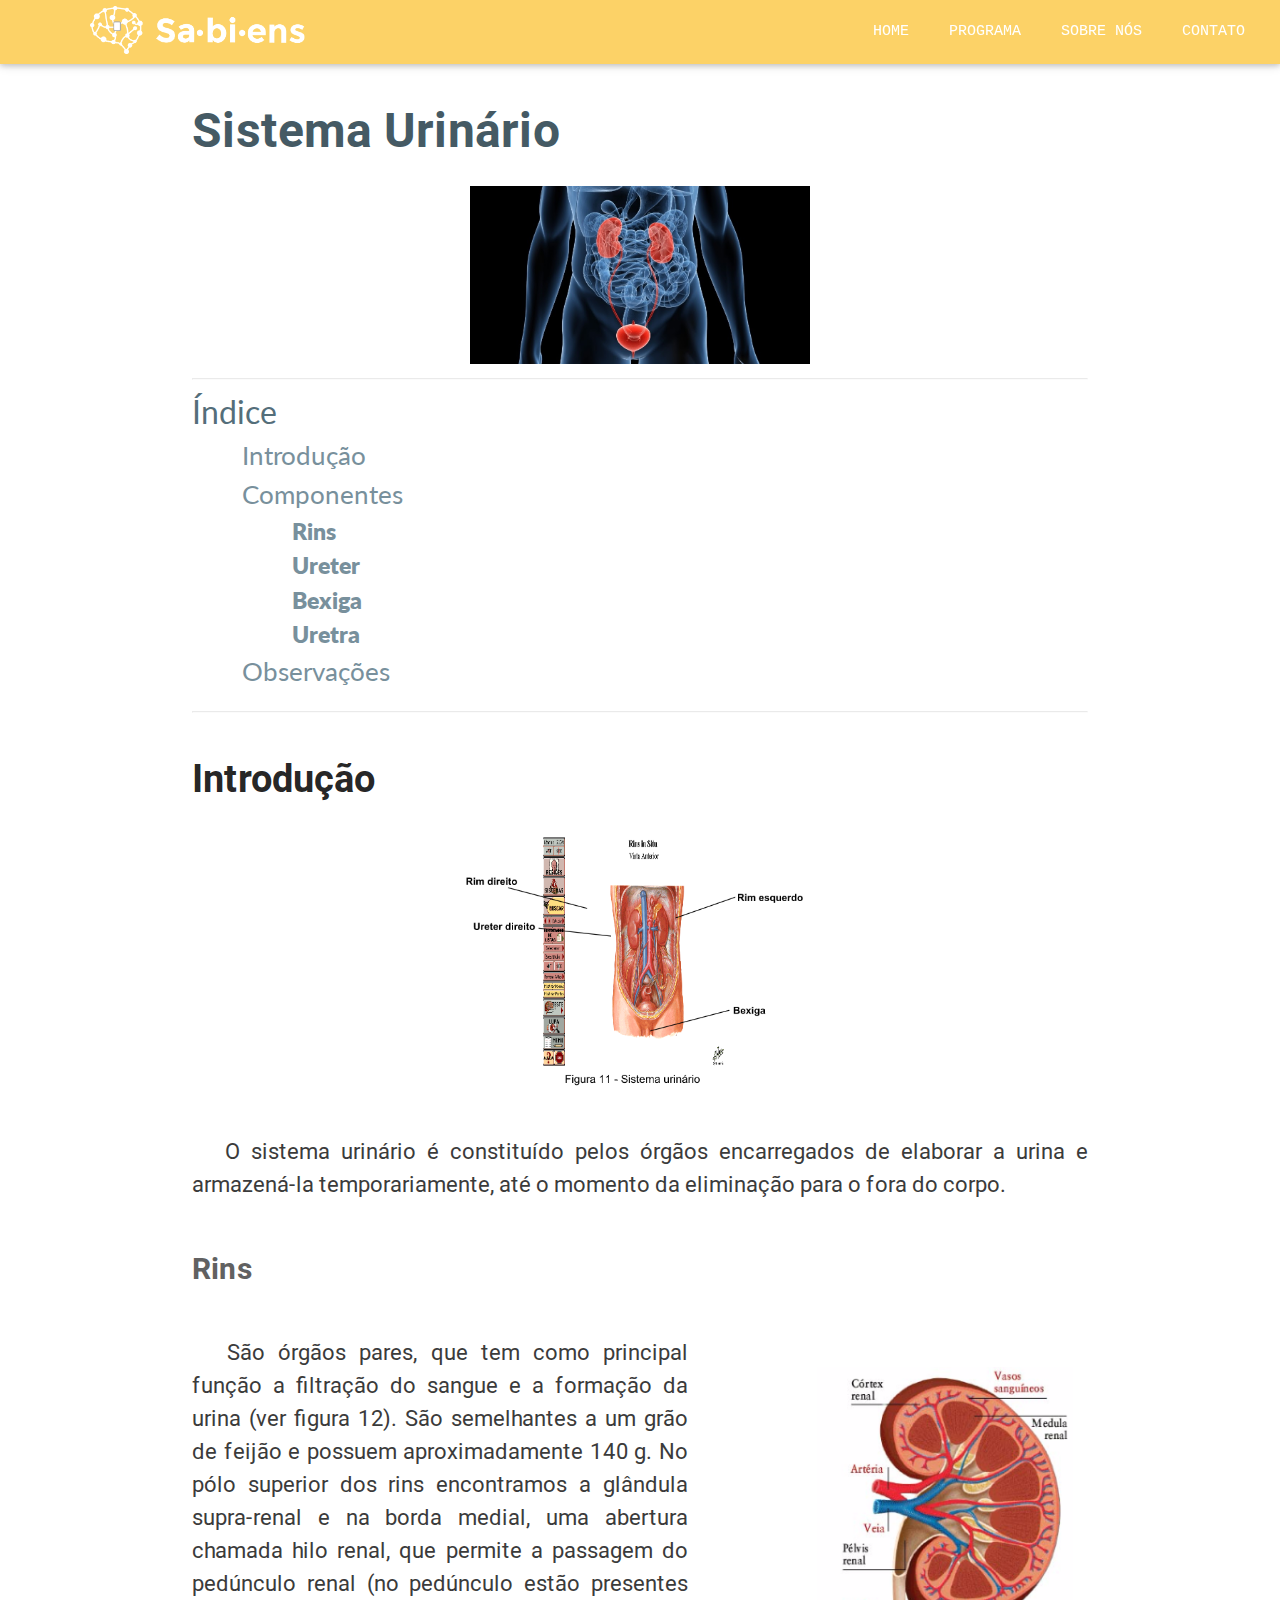
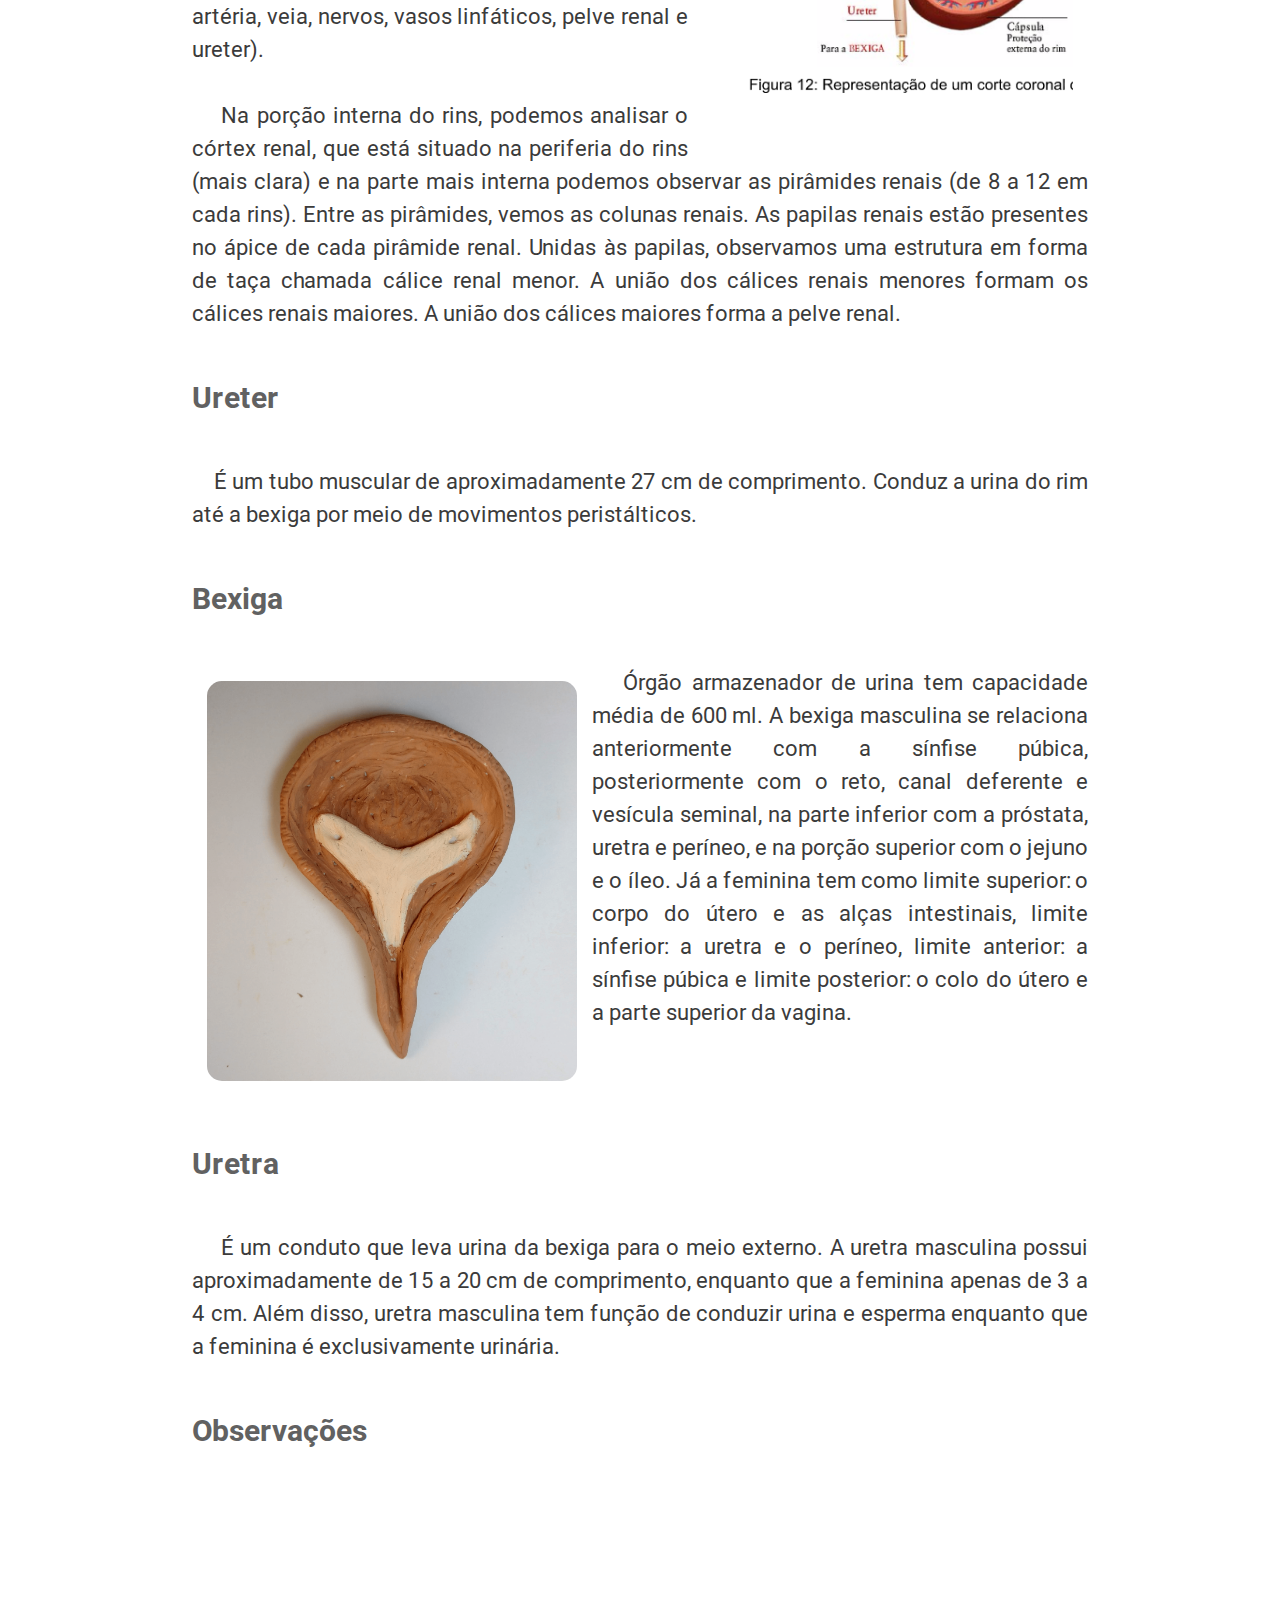
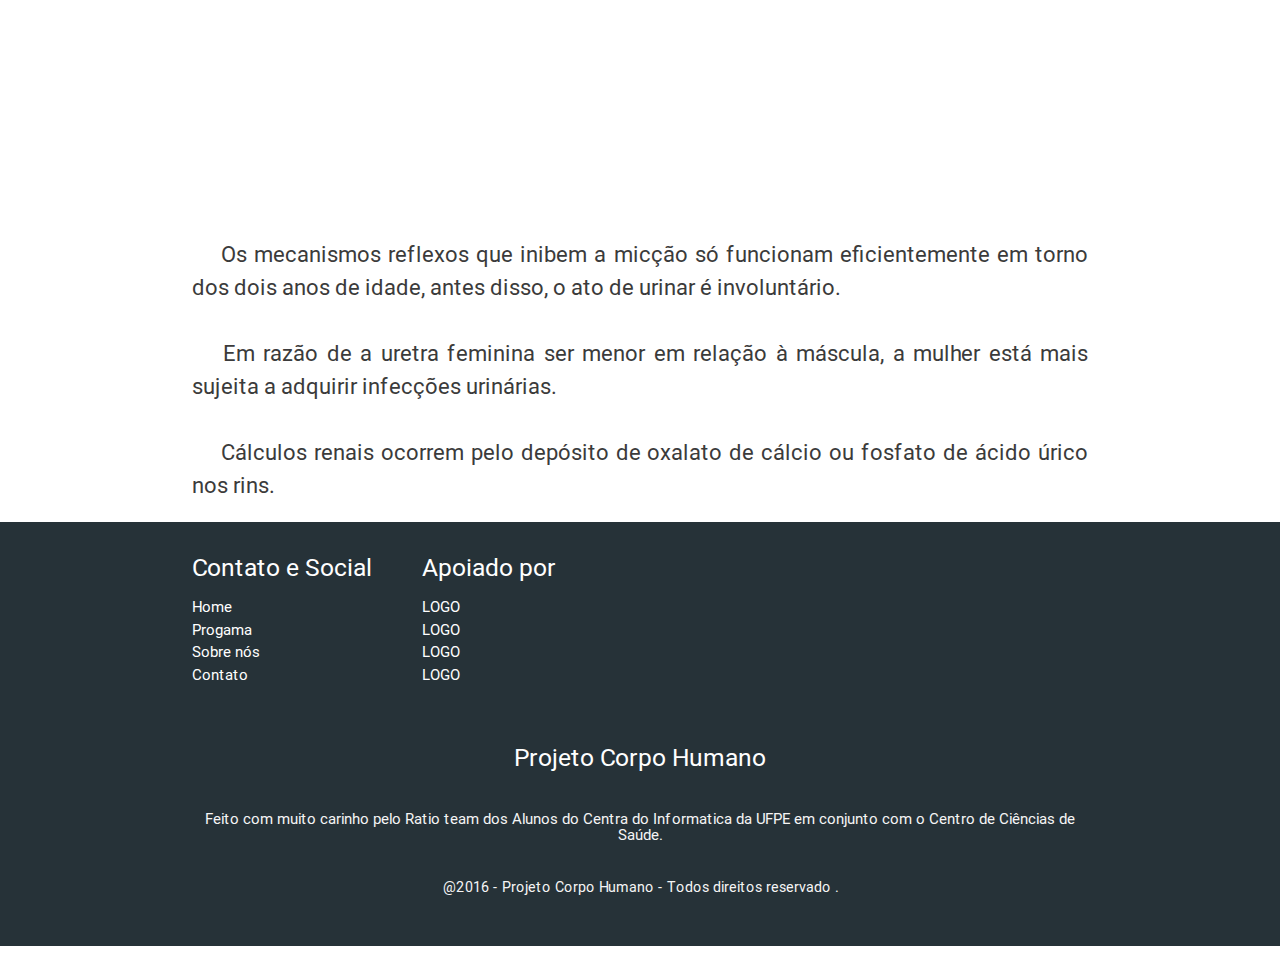
<file: sistemaUrinario.html>
<!DOCTYPE html>
<html lang="en">
<head>
  <meta http-equiv="Content-Type" content="text/html; charset=UTF-8"/>
  <meta name="viewport" content="width=device-width, initial-scale=1, maximum-scale=1.0"/>
 <link href="https://fonts.googleapis.com/css?family=Droid+Serif|Ubuntu+Mono" rel="stylesheet">
    <link href="https://fonts.googleapis.com/css?family=Lato" rel="stylesheet">

<link href="https://fonts.googleapis.com/css?family=Fira+Sans:400,500,700|Lora:400,400i,700,700i" rel="stylesheet">

  <title>Exercícios - Sabiens</title>


  <!-- CSS  -->
  <link href="https://fonts.googleapis.com/icon?family=Material+Icons" rel="stylesheet">
  <link href="css/materialize.css" type="text/css" rel="stylesheet" media="screen,projection"/>
  <link href="css/style.css" type="text/css" rel="stylesheet" media="screen,projection"/>
</head>

    
    
<body>

<nav >
   
    <div  class="nav-wrapper" style="background-color: #FCD267;">
   
        <div class="hide-on-large-only">
            <a href="#" class="center brand-logo">Project Ratio } </a>    
 
            <div  class="nav-wrapper" style="background-color: #FCD267" >
   
     
                <div class="hide-on-large-only" >
           
             
                    <div class="center" style="font-size: 26px ; color: #ffffff; font-family: 'Lato', sans-serif;"> Estudo </div>
           
                    </div>
       
                    <ul id="nav-mobile" class="side-nav">
         
                        <li>
                            <i style="margin-left:40px; " class=" blue-grey-text text-darken-2  left material-icons ">home</i>
                            <a  colhref="./index.html">Home</a>
                            <i style="margin-left:40px; "    class=" blue-grey-text text-darken-2  left material-icons ">build</i>
                            <a href="./Progama.html">Progama</a>
                            <i style="margin-left:40px; " class=" blue-grey-text text-darken-2  left material-icons ">
 
                            <i class="material-icons"><i class="material-icons">account_circle</i></i></i>
                            <a href="./About.html">Sobre Nós</a>
                            <i style="margin-left:40px; " class=" blue-grey-text text-darken-2  left material-icons ">contact_phone</i>
                            <a href="./Contact.html">Contato</a>
 
                        </li>
 
                    </ul>
     
      <a style="margin-left:30px; margin-top:-55px" href="#" data-activates="nav-mobile" class="button-collapse"><i class="material-icons">menu</i></a>
       
       
   
 
            </div>
            </div>
        <div class="left hide-on-med-and-down">
        <div>
             
            <a  style="margin-left:20px;" href="./index.html" class="navbar-brand-me">
                <img class="brand-logo" src="Imagens/LogoAdpt.png" style="height:48px;">
           </a>  
        </div>
    </div>
       
        <div class="right hide-on-med-and-down">
           
              <ul class="tabs-2">                  
                 
 
                 <li style="text-align: center;" class="tab-2 center waves-effect waves-light"><a target="_self" href="./index.html">HOME</a></li>
               
                <li style="text-align: center" class="tab-2 center waves-effect waves-light ">
                    <a class="active" target="_self" href="./Progama.html">PROGRAMA</a>
                </li>
 
                <li style="text-align: center;" class="tab-2 waves-effect waves-light "><a target="_self" href="./About.html">SOBRE NÓS</a></li>
                   
                  <li style="text-align: center;" class="tab-2 waves-effect waves-light "><a target="_self" href="./Contact.html" >CONTATO</a></li>
              </ul>
        </div>
       
         
       
       
        </div>
  </nav>
   
    
<div class="container" style="height: auto">

    <div class="conteudo">
        <div class="left" style="margin-top:30px; font-size: 48px ; color: #ef5350; font-family: 'roboto'; font-weight:600; sans-serif; width: 100%; color:#455A64">
            Sistema Urinário
        </div>
        
        <div class="left" style=" font-size: 25px ; color: #7e7e7e; font-family: 'roboto'; font-weight:300; sans-serif; width: 100%">
            <!---Sub titulo--->       
        </div>
        
        <div class="center" >
                <img src="Imagens/sistemaUrinario.jpg" width="340px"  style="margin-top:20px">
        </div>
        <hr style="color:#7e7e7; opacity: 0.2">
        <text style="font-size: 32px ; color: #546E7A; font-family: 'Lato', sans-serif; width:100%"> 
            Índice 
        </text>
        
        <br>
        <a href="#intro" style="font-size: 26px ; margin-left:50px; margin-top:0px; color: #78909C; font-family: 'Lato', sans-serif; width:100%"> 
            Introdução 
        </a>
        
        <br>
        <a  style="font-size: 26px ; margin-left:50px; margin-top:0px; color: #78909C; font-family: 'Lato', sans-serif; width:100%"> 
            Componentes 
        </a> 
        
        <br>
        <a href="#boca" style="font-size: 23px ; margin-left:100px; margin-top:0px; color: #78909C; font-weight:800; font-family: 'Lato', sans-serif; width:100%"> 
            Rins
        </a>
         <br>
        <a href="#faringe" style="font-size: 23px ; margin-left:100px; margin-top:0px; color: #78909C; font-weight:800; font-family: 'Lato', sans-serif; width:100%"> 
            Ureter
        </a>
         <br>
        <a href="#esofago" style="font-size: 23px ; margin-left:100px; margin-top:0px; color: #78909C; font-weight:800; font-family: 'Lato', sans-serif; width:100%"> 
            Bexiga
        </a>
         <br>
        <a href="#estomago" style="font-size: 23px ; margin-left:100px; margin-top:0px; color: #78909C; font-weight:800; font-family: 'Lato', sans-serif; width:100%"> 
            Uretra
        </a>
    
        <br>
        <a href="#observacoes" style="font-size: 26px ; margin-left:50px; margin-top:0px; color: #78909C; font-family: 'Lato', sans-serif; width:100%"> 
            Observações
        </a> 
        
        
        
        <hr style="color:#7e7e7; margin-top:20px; opacity: 0.2">
        
        <div class="left" style="margin-top:30px; font-size: 38px ; color: ; font-family: 'roboto'; font-weight:600; sans-serif; width: 100%">
            Introdução
        </div>
        
        <div class="center" >
                <img src="Imagens/urinario/sistemaUrinario.png" width="400px"  style="margin-top:20px">
        </div>
        
        <div class="left" style="margin-top:30px; font-size: 22px ; color: #3b3b3b; font-family: 'roboto'; font-weight:400; sans-serif; width: 100%;     text-align: justify;">
            &emsp; O sistema urinário é constituído pelos órgãos encarregados de elaborar a urina e armazená-la temporariamente, até o momento da eliminação para o fora do corpo. 
        </div>
        
        <div id="boca" class="left section scrollspy" style="margin-top:30px; font-size: 30px ; color: #616161; font-family: 'roboto'; font-weight:600; sans-serif; width: 100%;text-align:left;">
            Rins
        </div>
        
            <div  class="left" style="margin-top:30px; font-size: 22px ; color: #3b3b3b; font-family: 'roboto'; font-weight:400; sans-serif; width: 100%;     text-align: justify;
        ">
                <div style="background-image: url('Imagens/urinario/Rim.png'); background-size:cover; float: right; width:370px;height: 370px; margin: 15px; border-radius:15px"></div>
                
                    &emsp; São órgãos pares, que tem como principal função a filtração do sangue e a formação da urina (ver figura 12). São semelhantes a um grão de feijão e possuem aproximadamente 140 g. No pólo superior dos rins encontramos a glândula supra-renal e na borda medial, uma abertura chamada hilo renal, que permite a passagem do pedúnculo renal (no pedúnculo estão presentes artéria, veia, nervos, vasos linfáticos, pelve renal e ureter).
                    
                    <br><br>&emsp; Na porção interna do rins, podemos analisar o córtex renal, que está situado na periferia do rins (mais clara) e na parte mais interna podemos observar as pirâmides renais (de 8 a 12 em cada rins). Entre as pirâmides, vemos as colunas renais. As papilas renais estão presentes no ápice de cada pirâmide renal. Unidas às papilas, observamos uma estrutura em forma de taça chamada cálice renal menor. A união dos cálices renais menores formam os cálices renais maiores. A união dos cálices maiores forma a pelve renal.
            </div>
        
        <div id="faringe" class="left section scrollspy" style="margin-top:30px; font-size: 30px ; color: #616161; font-family: 'roboto'; font-weight:600; sans-serif; width: 100%;text-align:left;">
            Ureter
        </div>
        <!-- tem uma imagem fantasma aqui-->
        
            <div class="left" style="margin-top:30px; font-size: 22px ; color: #3b3b3b; font-family: 'roboto'; font-weight:400; sans-serif; width: 100%;     text-align: justify;">
                &emsp;É um tubo muscular de aproximadamente 27 cm de comprimento. Conduz a urina do rim até a bexiga por meio de movimentos peristálticos.
        
        <div id="esofago" class=" section scrollspy left" style="margin-top:30px; font-size: 30px ; color: #616161; font-family: 'roboto'; font-weight:600; sans-serif; width: 100%; text-align:left;">
            Bexiga
        </div>
        
            <div class="left" style="margin-top:30px; font-size: 22px ; color: #3b3b3b; font-family: 'roboto'; font-weight:400; sans-serif; width: 100%;     text-align: justify;
        ">
                <div style="background-image: url('Imagens/urinario/bexiga.png'); background-size:cover; float: left; width:370px;height: 400px; margin: 15px; border-radius:15px"></div>
                
                &emsp; Órgão armazenador de urina tem capacidade média de 600 ml. A bexiga masculina se relaciona anteriormente com a sínfise púbica, posteriormente com o reto, canal deferente e vesícula seminal, na parte inferior com a próstata, uretra e períneo, e na porção superior com o jejuno e o íleo. Já a feminina tem como limite superior: o corpo do útero e as alças intestinais, limite inferior: a uretra e o períneo, limite anterior: a sínfise púbica e limite posterior: o colo do útero e a parte superior da vagina.
            </div>
        
        <div id="estomago" class=" section scrollspy; left" style="margin-top:30px; font-size: 30px ; color: #616161; font-family: 'roboto'; font-weight:600; sans-serif; width: 100%; text-align:left;">
            Uretra
        </div>
        
            <div class="left" style="margin-top:30px; font-size: 22px ; color: #3b3b3b; font-family: 'roboto'; font-weight:400; sans-serif; width: 100%;     text-align: justify;">
                &emsp; É um conduto que leva urina da bexiga para o meio externo. A uretra masculina possui aproximadamente de 15 a 20 cm de comprimento, enquanto que a feminina apenas de 3 a 4 cm. Além disso, uretra masculina tem função de conduzir urina e esperma enquanto que a feminina é exclusivamente urinária.
            </div>
        
        <br>
        
        <div id="observações" class=" section scrollspy left" style="margin-top:30px; font-size: 30px ; color: #616161; font-family: 'roboto'; font-weight:600; sans-serif; width: 100%; text-align:left;">
            Observações
        </div>
        
        <div style="background-image: url(http://observatorio.prp.pt/wp-content/uploads/2014/10/lupa.png); background-size:cover; float: left; width:250px;height: 250px; margin: 45px; border-radius:15px"></div> 
        
                <div class="left" style="margin-top:30px; font-size: 22px ; color: #3b3b3b; font-family: 'roboto'; font-weight:400; sans-serif; width: 100%;     text-align: justify;">  
                    &emsp; Os mecanismos reflexos que inibem a micção só funcionam eficientemente em torno dos dois anos de idade, antes disso, o ato de urinar é involuntário. 
                      
                    <br><br>&emsp; Em razão de a uretra feminina ser menor em relação à máscula, a mulher está mais sujeita a adquirir infecções urinárias.
                    
                    <br><br>&emsp; Cálculos renais ocorrem pelo depósito de oxalato de cálcio ou fosfato de ácido úrico nos rins.
                </div>
        
        
        </div>
    </div>
    
</div>   
    
   
        
               


   

<footer class="page-footer blue-grey darken-4 ">
    <div class="container">
      <div class="row">
        
        <div class="col l3 s6">
          <h5 class="white-text">Contato e Social</h5>
          <ul>
            <li><a class="white-text" href="#!">Home</a></li>
            <li><a class="white-text" href="#!">Progama</a></li>
            <li><a class="white-text" href="#!">Sobre nós</a></li>
            <li><a class="white-text" href="#!">Contato</a></li>
          </ul>
        </div>
        <div class="col l3 s6">
          <h5 class="white-text">Apoiado por</h5>
          <ul>
            <li><a class="white-text" href="#!">LOGO</a></li>
            <li><a class="white-text" href="#!">LOGO</a></li>
            <li><a class="white-text" href="#!">LOGO</a></li>
            <li><a class="white-text" href="#!">LOGO</a></li>
          </ul>
        </div>
          <div class="col  s12" style="margin-top:30px;">
          <h5 class="white-text center" > Projeto Corpo Humano </h5>
          <br></div>
          
          <div class="col  s12" >
          <h6 class="grey-text text-lighten-4 center "  > Feito com muito carinho pelo Ratio team dos Alunos do Centra do Informatica da UFPE em conjunto com o Centro de Ciências de Saúde.  </h6>
             
          <br>
              
              <h6 class="grey-text text-lighten-4 center " style="font-size: 95%" > @2016 - Projeto Corpo Humano - Todos direitos reservado . </h6>
              <br><br>
        </div>
          

      </div>
    </div>
    </footer>




  <!--  Scripts-->
  <script src="https://code.jquery.com/jquery-2.1.1.min.js"></script>
  <script src="js/materialize.js"></script>
  <script src="js/init.js"></script>

  </body>
</html>
</file>
<file: css/style.css>
/* Custom Stylesheet */
/**
 * Use this file to override Materialize files so you can update
 * the core Materialize files in the future
 *
 * Made By MaterializeCSS.com
 */

.icon-block {
  padding: 0 15px;
}
.icon-block .material-icons {
	font-size: inherit;
}

.conteudo {
    width: 100%;
    height: auto;
    display: block;
    position: relative;
    overflow: hidden;
}

.pattern-dots{
    background-image:url([data-uri]
    );
    background-repeat: repeat;
    opacity: 0.;
}

.p-card-1{
    background-image: url("ImagensCss/pattern1.png");
    background-repeat: repeat;
    background-size: 34px;
    background-attachment: scroll;
}
.p-card-2{
    background-image: url("ImagensCss/pattern2.png");
    background-repeat: repeat;
    background-size: 200px;
    background-attachment: scroll;
}
.titled{
  position: right;
  color: #fff;
  font-weight: 900;
  font-size: 5rem;
}


.text-card{
    margin-top:-1 4px;
    font-family: 'Noto Sans', sans-serif;
    color: #fff; 
    overflow: hidden;
    padding-right: 2%; 
    font-size: 1.1rem;
    font-size: 1.0vm;
}

.big-text-card{
    margin-top: -1 4px;
    font-family: 'Noto Sans', sans-serif;
    color: #fff; 
    overflow: hidden;
    padding-right: 2%;
    font-size: 1.5vw;    
}

centralize{
    position:absolute;
    left: 50%;
    top:50%;
    width: 50%;
    height: 50%;
}


.navbar-brand-me {
    display: block;
    float: left;
    height:50px;
    padding: 6px 15px;
    font-size: 18px;
    line-height: 20px;
}

.card-conteudo {
    border-radius:20px; 
    background-color: #fff; 
    width: 77%; 
    max-width: ;
    height: 100%; 
    position: absolute; 
    top:20%; 
    left: 10%;
    bottom:0%;
    right:10%;
}

.card-item {
    border-radius:20px; 
    background-color: #fff; 
    width: 70%; 
    height: 100%;
    position: relative;
    display: block;
    top: 10%; 
    left: 10%;
    bottom: 10%;
    right:10%;
    padding-bottom: 5%;
}

/*B&W*/
.bw {
  -webkit-transition: all 0.275s ease;
     -moz-transition: all 0.275s ease;
       -o-transition: all 0.275s ease;
      -ms-transition: all 0.275s ease;
          transition: all 0.275s ease;
      -webkit-filter: grayscale(100%);
}
 
.bw:hover {
  -webkit-filter: grayscale(0%);
}

<style>
    .google-maps {
        position: relative;
        padding-bottom: 75%; 
        height: 0;
        overflow: hidden;
    }
    .google-maps iframe {
        position: absolute;
        top: 0;
        left: 0;
        width: 100% !important;
        height: 100% !important;
    }
</style>
</file>
<file: Site/css/style.css>
/* Custom Stylesheet */
/**
 * Use this file to override Materialize files so you can update
 * the core Materialize files in the future
 *
 * Made By MaterializeCSS.com
 */

.icon-block {
  padding: 0 15px;
}
.icon-block .material-icons {
	font-size: inherit;
}

.pattern-dots{
    background-image:url([data-uri]
    );
    background-repeat: repeat;
    opacity: 0.;
}
</file>
